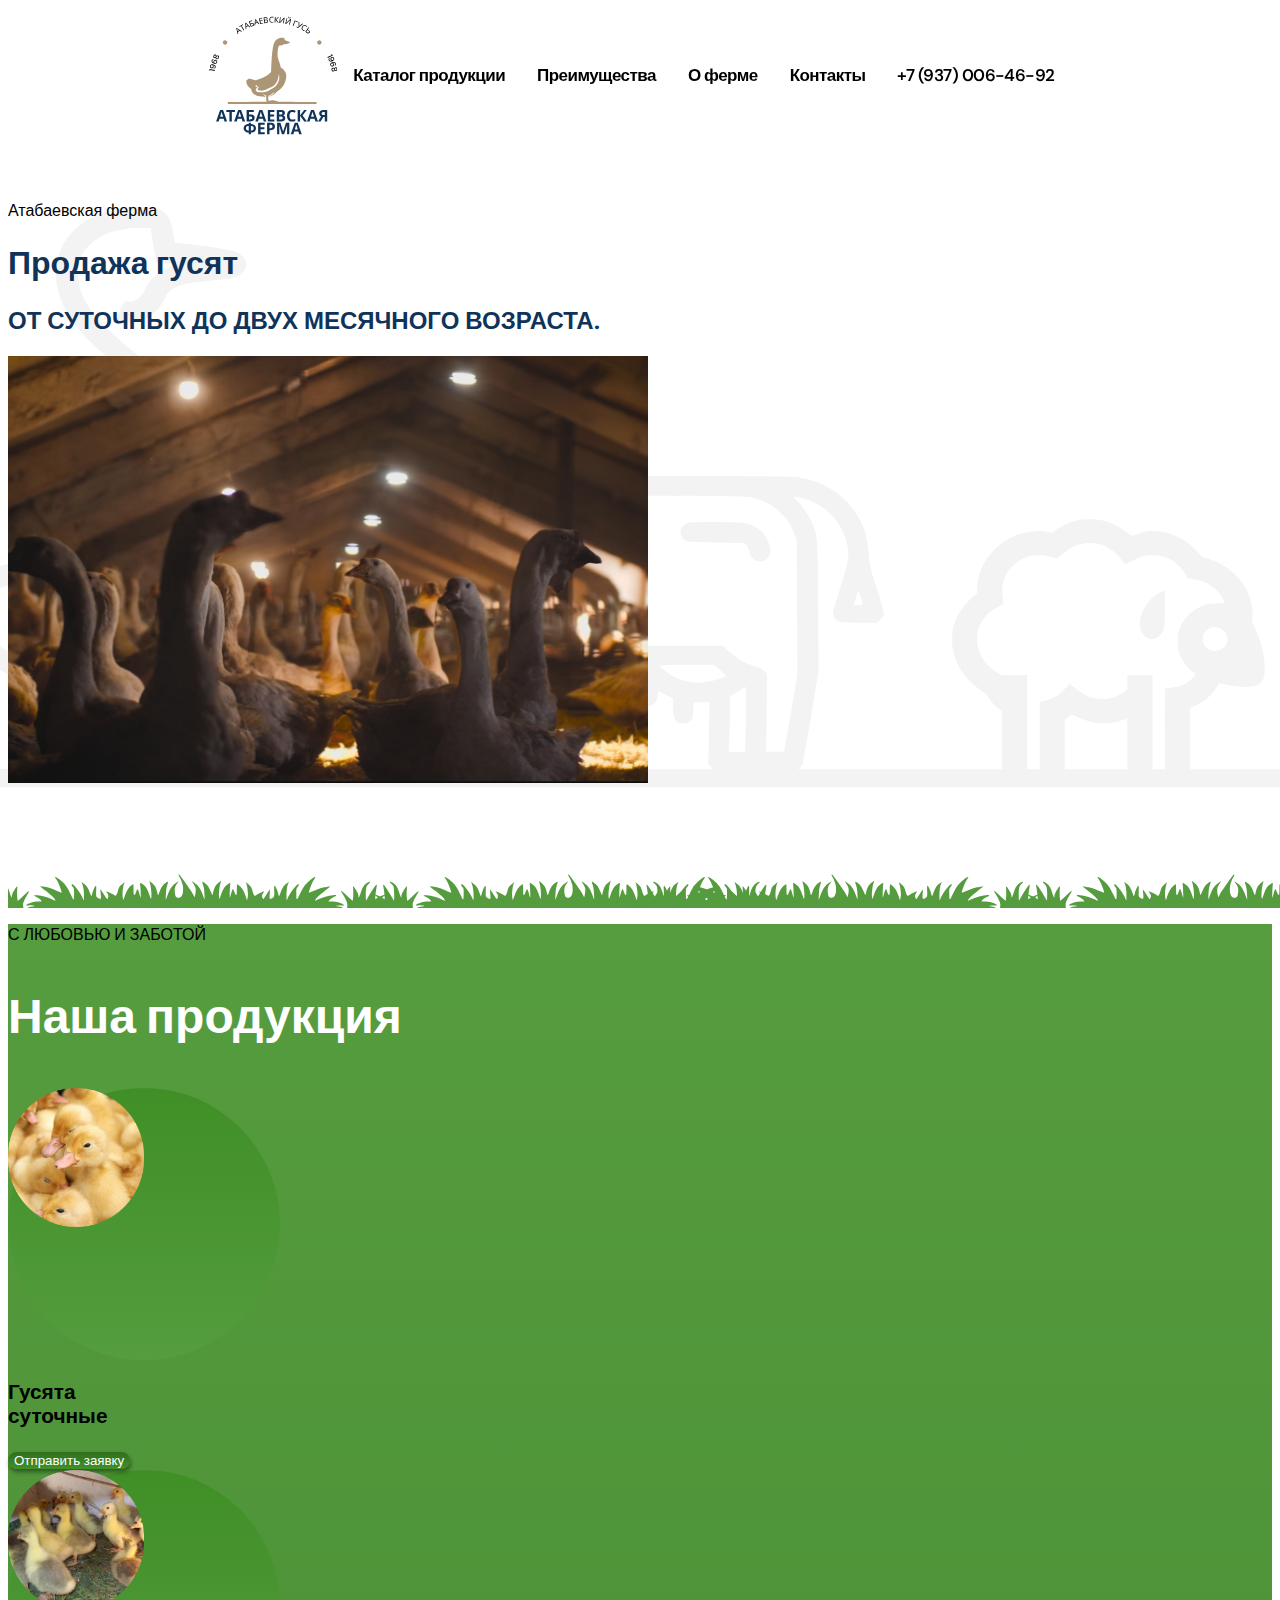
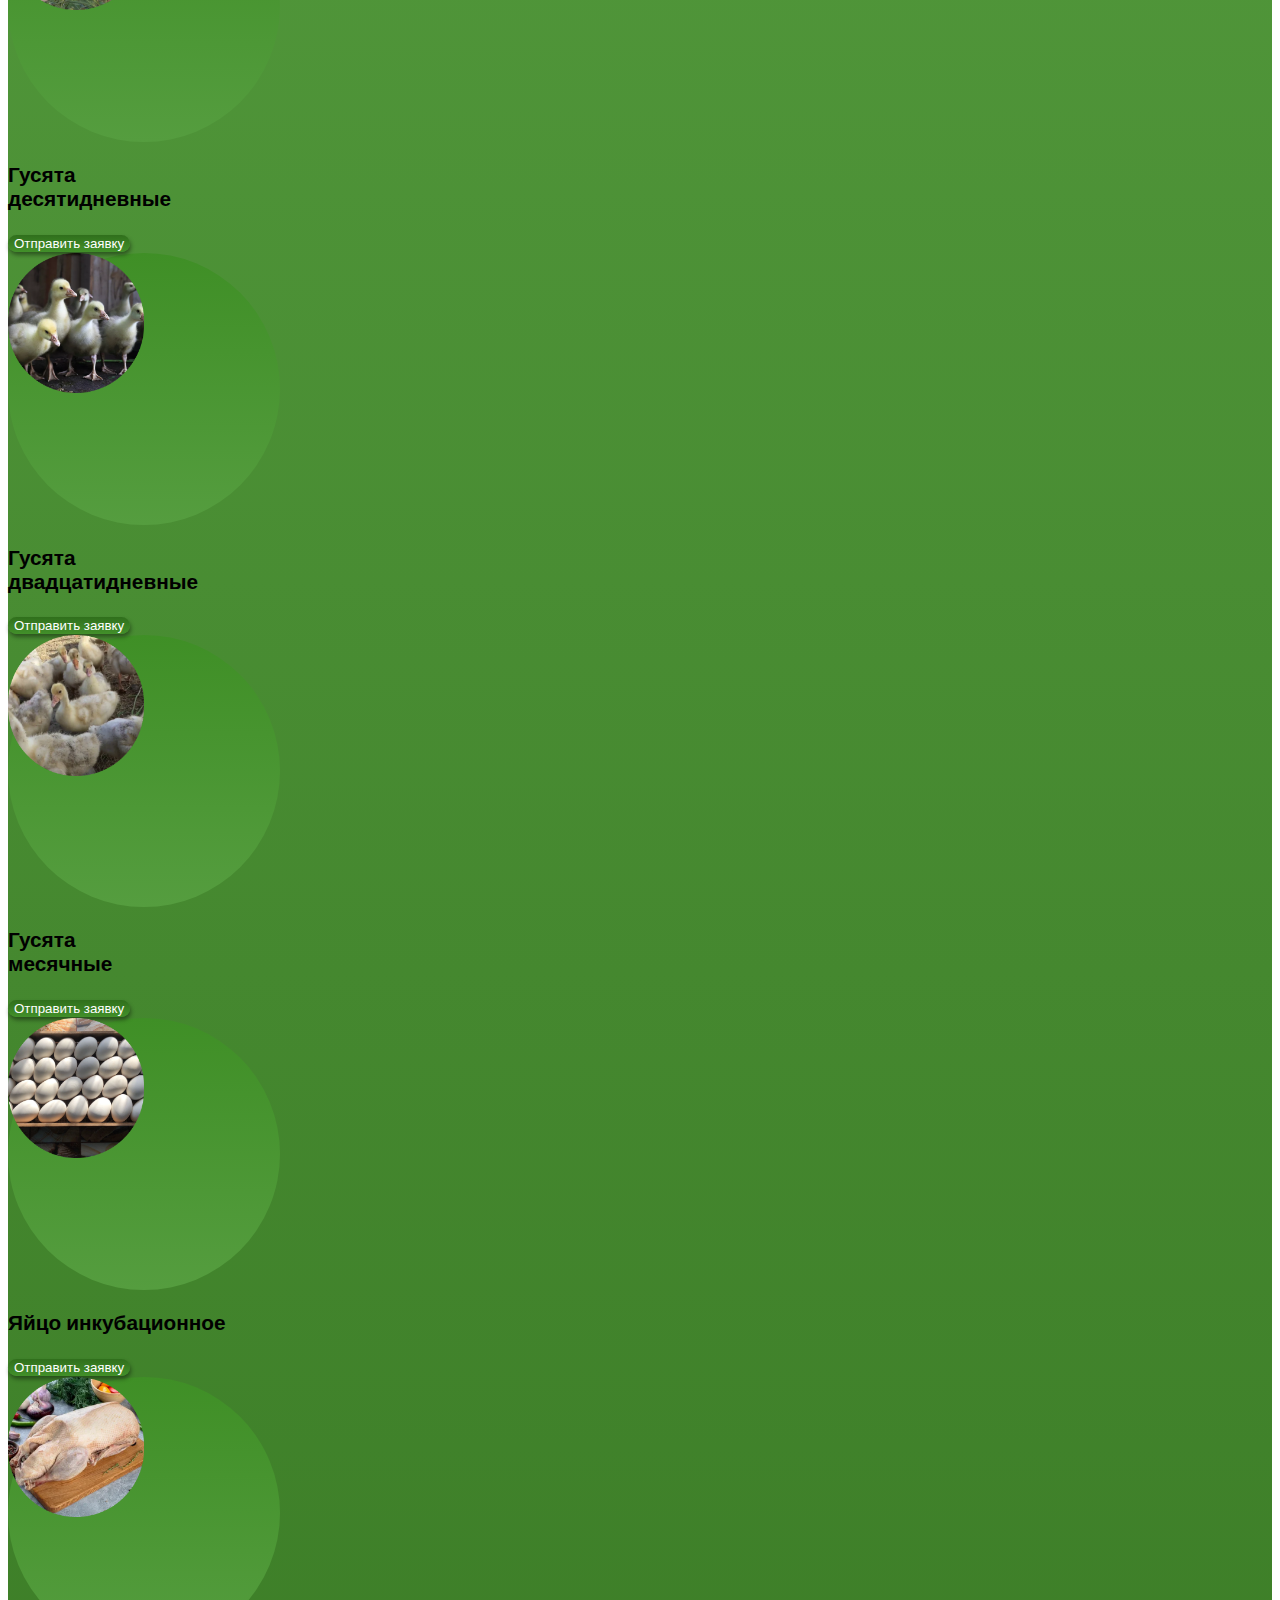
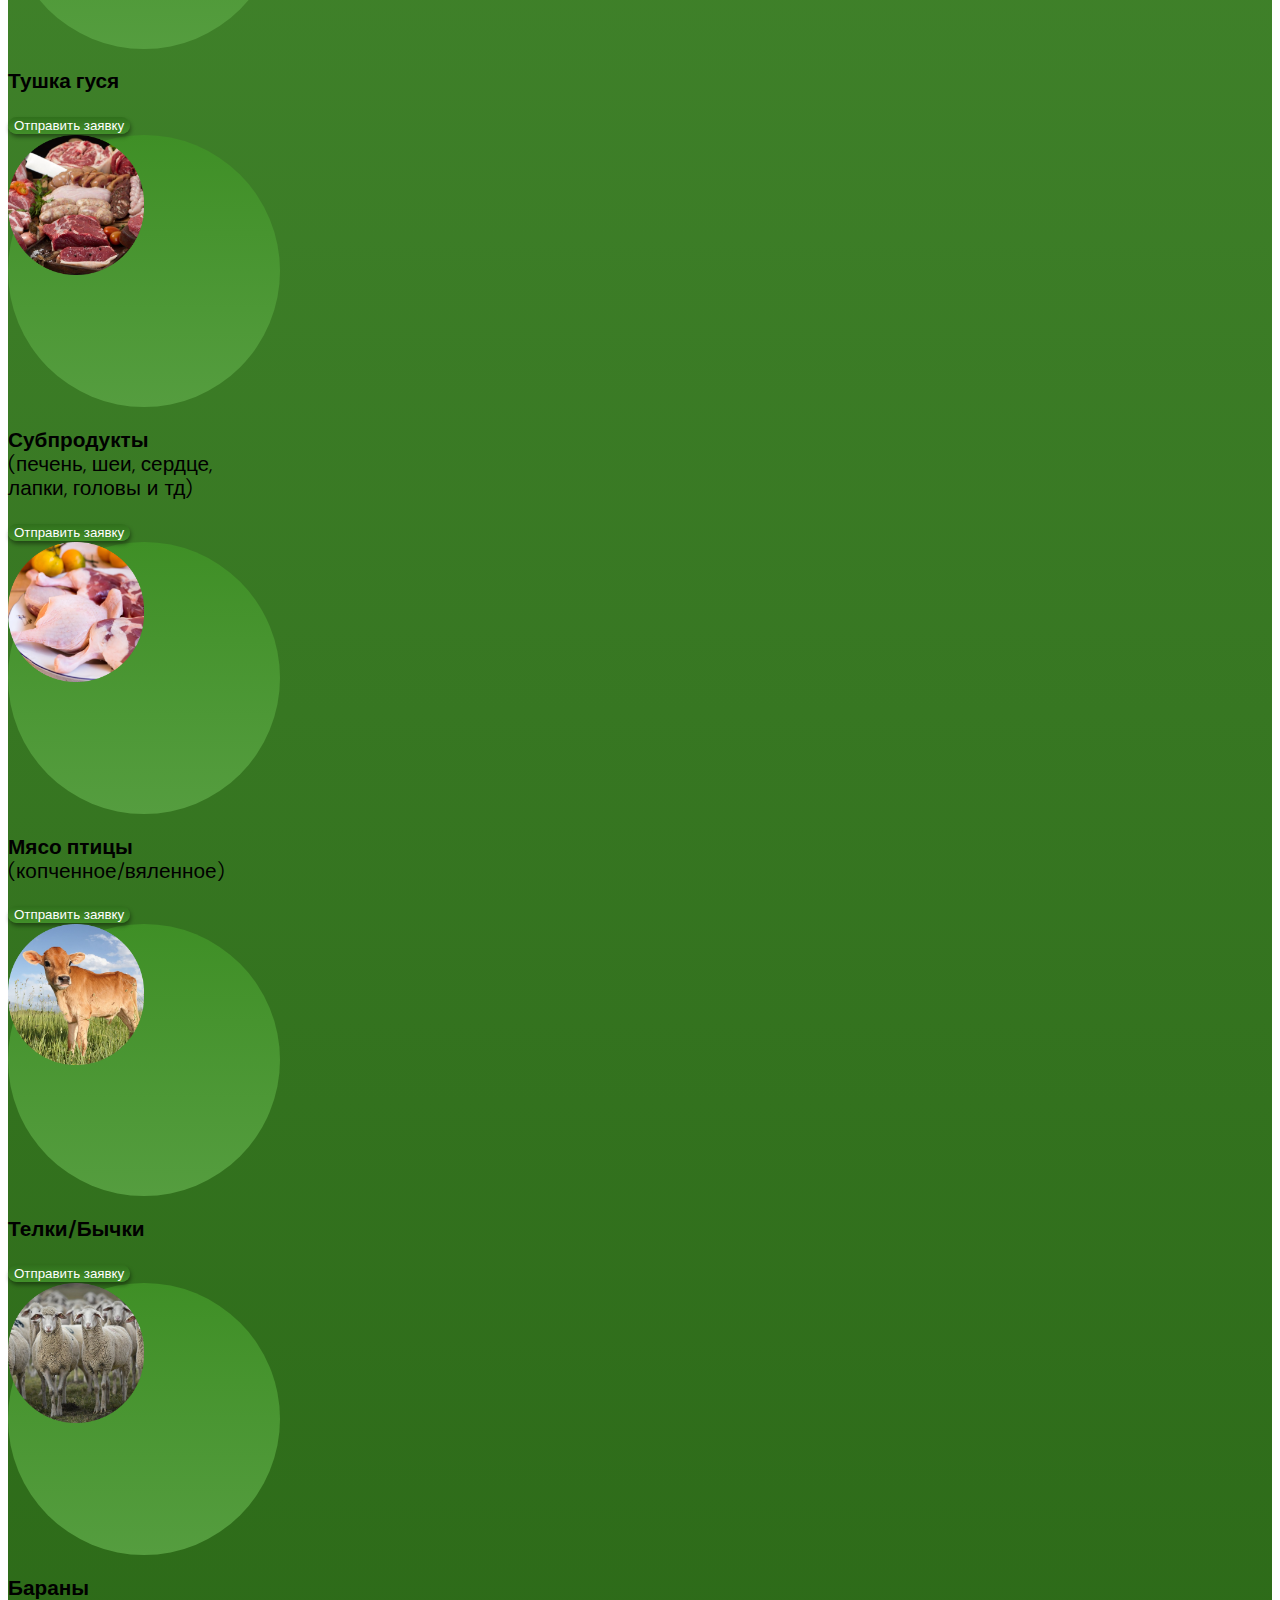
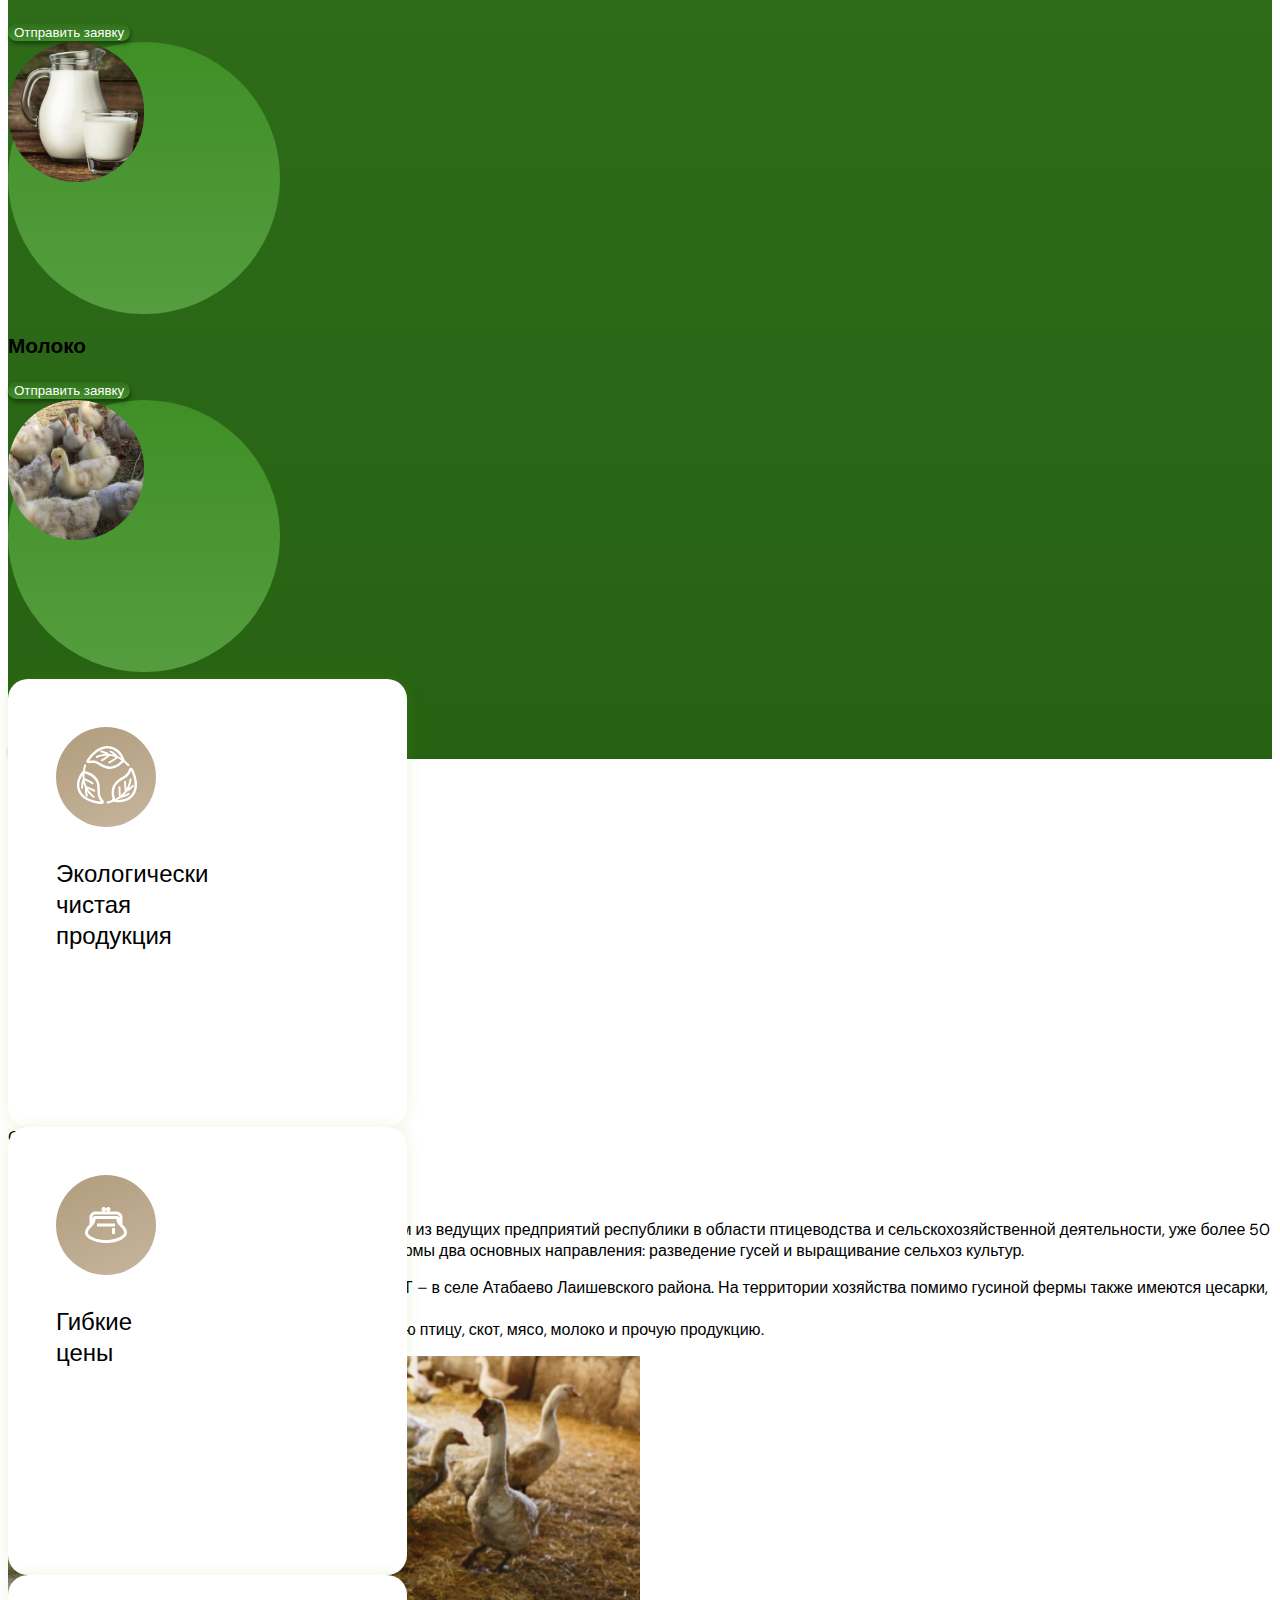
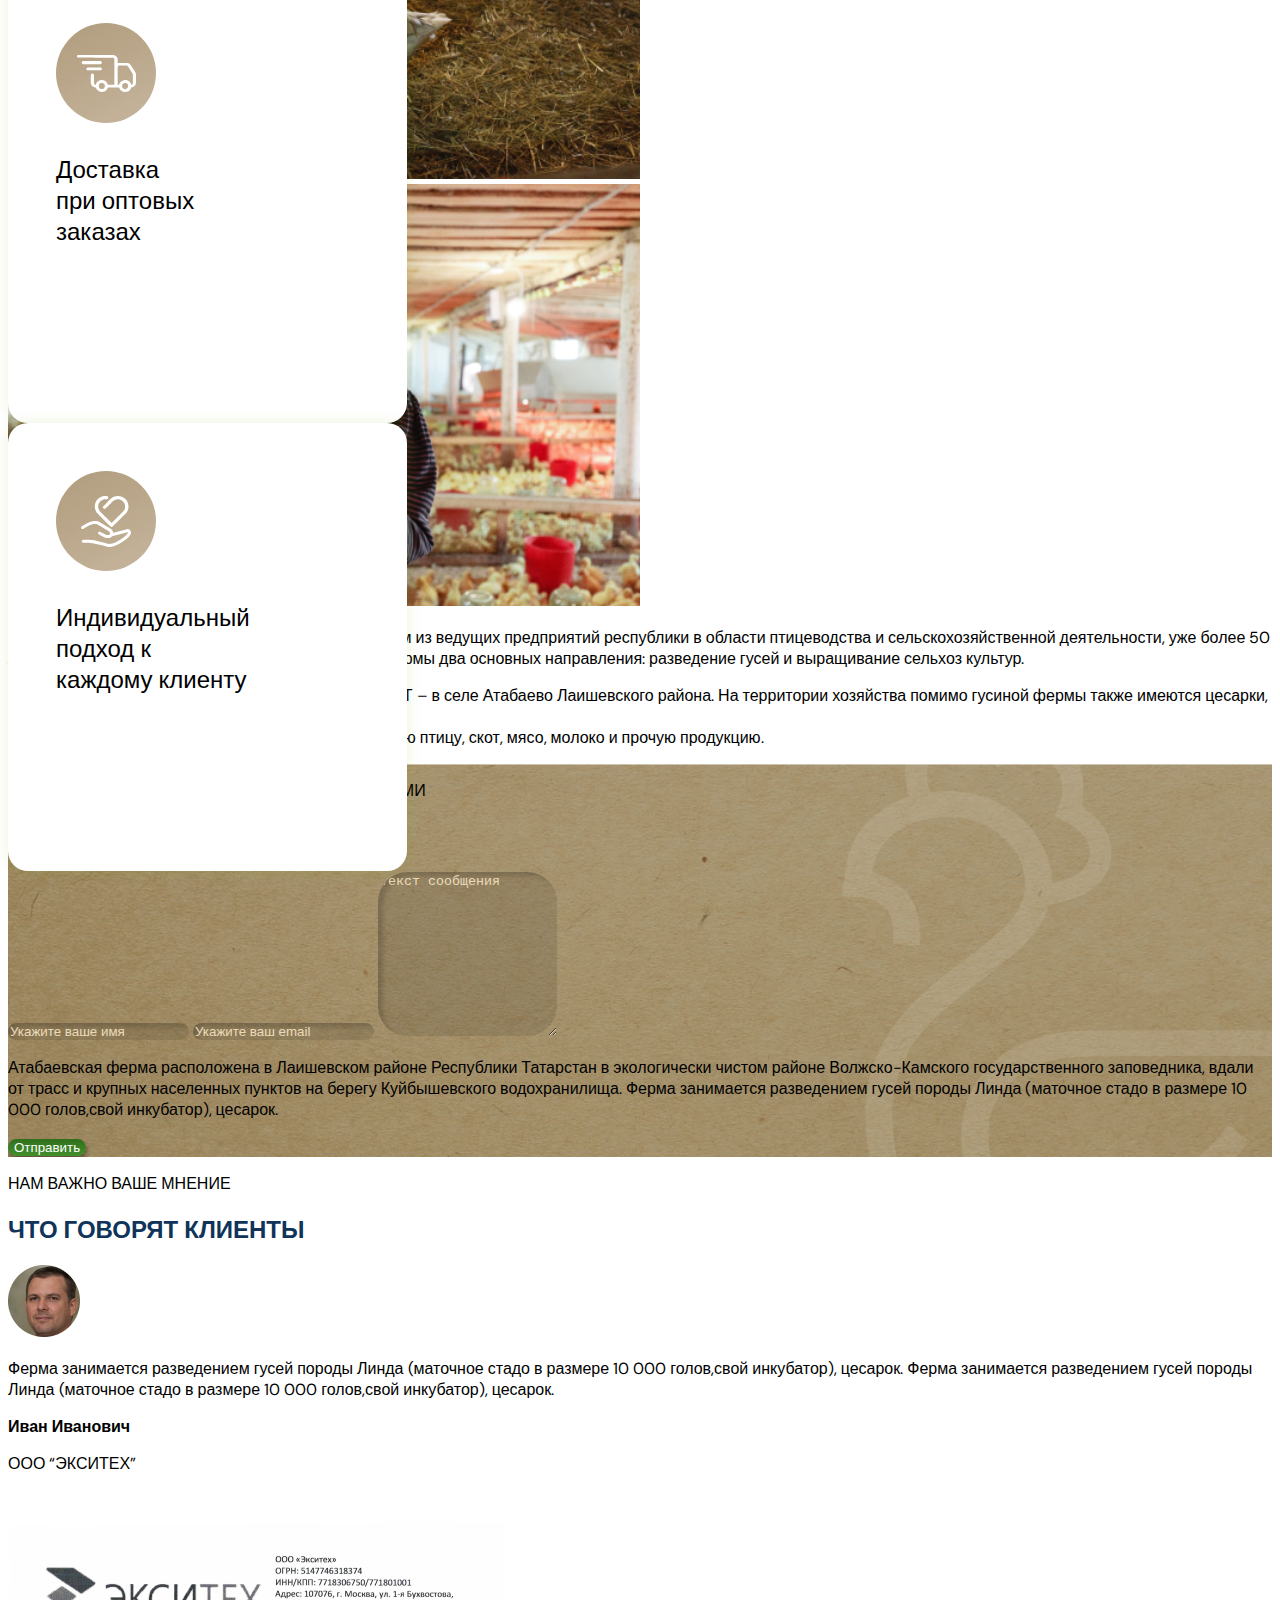
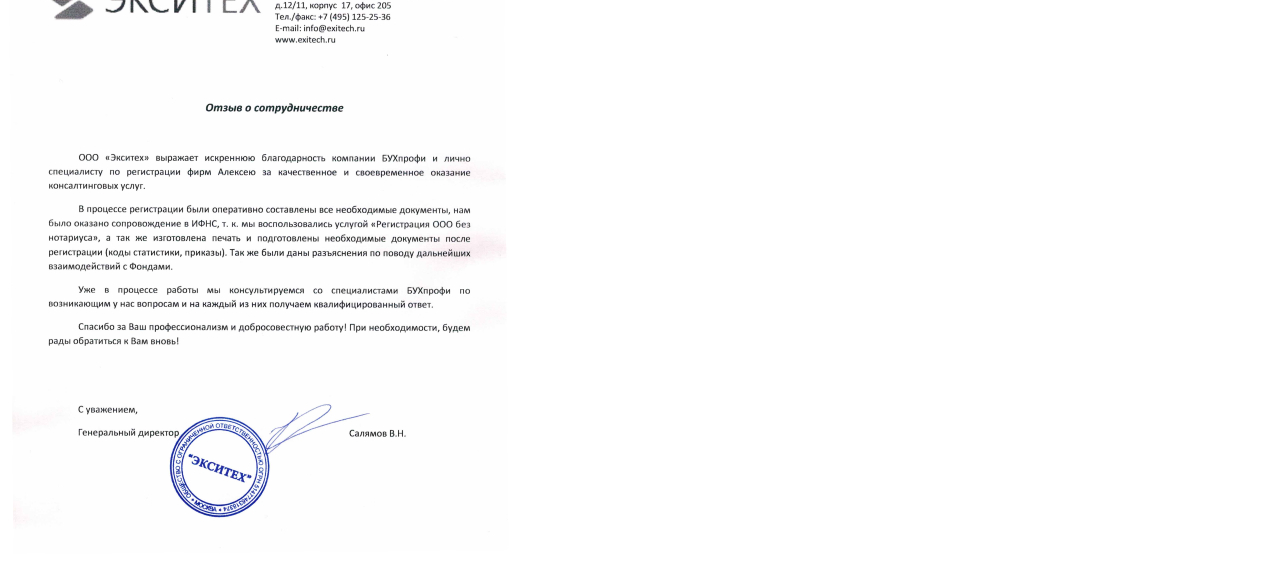
<file: gus/index.html>
<!doctype html>
<html lang="en">
  <head>
    <!-- Required meta tags -->
    <meta charset="utf-8">
    <meta name="viewport" content="width=device-width, initial-scale=1">

    <!-- Bootstrap CSS -->
    <link href="https://cdn.jsdelivr.net/npm/bootstrap@5.0.2/dist/css/bootstrap.min.css" rel="stylesheet" integrity="sha384-EVSTQN3/azprG1Anm3QDgpJLIm9Nao0Yz1ztcQTwFspd3yD65VohhpuuCOmLASjC" crossorigin="anonymous">

    <!--<link rel="stylesheet" href="assets/js/plugins/swiper/swiper-bundle.min.css"/>
    <link rel="stylesheet" href="assets/js/plugins/fancybox/fancybox.css"/>-->
    <link href="assets/styles.css" rel="stylesheet">

    <title>Hello, world!</title>
  </head>
<body>

    <header>
        <div class="main-menu container">
            <nav class="main-nav">
                <ul class="navbar-nav">
                    <a href="" class="logo">
                        <svg width="223" height="205" viewBox="0 0 223 205" fill="none" xmlns="http://www.w3.org/2000/svg">
                            <path d="M26.5561 182.525L25.1082 177.809H17.8689L16.421 182.525H11.8825L18.8991 162.631H24.0502L31.0946 182.525H26.5561ZM22.658 169.679C22.5652 169.364 22.4445 168.967 22.296 168.486C22.1475 168.005 21.999 167.515 21.8505 167.015C21.702 166.516 21.5814 166.081 21.4885 165.711C21.3957 166.081 21.2658 166.544 21.0987 167.099C20.9502 167.635 20.8017 168.153 20.6532 168.652C20.5233 169.133 20.4212 169.475 20.347 169.679L18.9269 174.285H24.1059L22.658 169.679Z" fill="#103359"/>
                            <path d="M39.3118 182.525H35.1074V166.211H29.7057V162.715H44.7135V166.211H39.3118V182.525Z" fill="#103359"/>
                            <path d="M57.9891 182.525L56.5412 177.809H49.3018L47.854 182.525H43.3154L50.3321 162.631H55.4831L62.5276 182.525H57.9891ZM54.091 169.679C53.9981 169.364 53.8775 168.967 53.729 168.486C53.5805 168.005 53.432 167.515 53.2835 167.015C53.135 166.516 53.0143 166.081 52.9215 165.711C52.8287 166.081 52.6988 166.544 52.5317 167.099C52.3832 167.635 52.2347 168.153 52.0862 168.652C51.9563 169.133 51.8542 169.475 51.7799 169.679L50.3599 174.285H55.5388L54.091 169.679Z" fill="#103359"/>
                            <path d="M65.0455 182.525V162.715H77.603V166.183H69.2499V170.317H70.9205C72.7954 170.317 74.3268 170.576 75.5148 171.094C76.7213 171.612 77.6123 172.324 78.1878 173.23C78.7632 174.137 79.0509 175.173 79.0509 176.338C79.0509 177.633 78.7632 178.743 78.1878 179.668C77.6123 180.592 76.7213 181.305 75.5148 181.804C74.3082 182.285 72.7489 182.525 70.837 182.525H65.0455ZM70.67 179.085C71.9508 179.085 72.9531 178.881 73.6771 178.475C74.4196 178.068 74.7908 177.355 74.7908 176.338C74.7908 175.635 74.6052 175.099 74.2339 174.729C73.8813 174.359 73.3708 174.109 72.7025 173.98C72.0529 173.832 71.264 173.758 70.3358 173.758H69.2499V179.085H70.67Z" fill="#103359"/>
                            <path d="M94.9691 182.525L93.5212 177.809H86.2818L84.8339 182.525H80.2954L87.312 162.631H92.4631L99.5076 182.525H94.9691ZM91.0709 169.679C90.9781 169.364 90.8575 168.967 90.709 168.486C90.5605 168.005 90.412 167.515 90.2635 167.015C90.115 166.516 89.9943 166.081 89.9015 165.711C89.8087 166.081 89.6787 166.544 89.5117 167.099C89.3632 167.635 89.2147 168.153 89.0662 168.652C88.9362 169.133 88.8342 169.475 88.7599 169.679L87.3399 174.285H92.5188L91.0709 169.679Z" fill="#103359"/>
                            <path d="M113.469 182.525H102.025V162.715H113.469V166.155H106.23V170.511H112.968V173.952H106.23V179.057H113.469V182.525Z" fill="#103359"/>
                            <path d="M123.787 162.715C125.551 162.715 127.026 162.881 128.214 163.214C129.421 163.529 130.321 164.056 130.915 164.796C131.528 165.517 131.834 166.497 131.834 167.737C131.834 168.477 131.714 169.152 131.472 169.762C131.231 170.373 130.878 170.872 130.414 171.26C129.969 171.649 129.421 171.899 128.771 172.01V172.148C129.44 172.278 130.043 172.509 130.581 172.842C131.12 173.175 131.546 173.656 131.862 174.285C132.178 174.914 132.335 175.746 132.335 176.782C132.335 177.984 132.038 179.02 131.444 179.89C130.869 180.74 130.034 181.397 128.938 181.86C127.843 182.304 126.544 182.525 125.04 182.525H117.606V162.715H123.787ZM124.261 170.567C125.486 170.567 126.33 170.373 126.794 169.984C127.277 169.596 127.518 169.032 127.518 168.292C127.518 167.533 127.24 166.988 126.683 166.655C126.126 166.322 125.244 166.155 124.038 166.155H121.81V170.567H124.261ZM121.81 173.896V179.057H124.567C125.829 179.057 126.711 178.817 127.212 178.336C127.713 177.836 127.964 177.18 127.964 176.366C127.964 175.866 127.853 175.432 127.63 175.062C127.426 174.692 127.064 174.405 126.544 174.202C126.024 173.998 125.319 173.896 124.428 173.896H121.81Z" fill="#103359"/>
                            <path d="M144.75 165.933C143.952 165.933 143.237 166.09 142.606 166.405C141.994 166.719 141.474 167.173 141.047 167.764C140.62 168.338 140.295 169.041 140.072 169.873C139.868 170.706 139.766 171.64 139.766 172.676C139.766 174.081 139.933 175.284 140.267 176.283C140.62 177.263 141.168 178.012 141.91 178.53C142.653 179.048 143.599 179.307 144.75 179.307C145.567 179.307 146.374 179.214 147.173 179.029C147.989 178.844 148.871 178.586 149.818 178.253V181.776C148.945 182.128 148.082 182.387 147.228 182.553C146.374 182.72 145.418 182.803 144.36 182.803C142.318 182.803 140.629 182.387 139.293 181.554C137.975 180.703 137 179.52 136.369 178.003C135.738 176.468 135.423 174.683 135.423 172.648C135.423 171.15 135.627 169.781 136.035 168.541C136.443 167.284 137.037 166.201 137.817 165.295C138.615 164.389 139.59 163.686 140.741 163.186C141.91 162.687 143.247 162.437 144.75 162.437C145.734 162.437 146.718 162.567 147.702 162.826C148.704 163.066 149.66 163.399 150.57 163.824L149.205 167.237C148.463 166.886 147.711 166.581 146.95 166.322C146.207 166.063 145.474 165.933 144.75 165.933Z" fill="#103359"/>
                            <path d="M170.247 182.525H165.458L158.247 172.481V182.525H154.042V162.715H158.247V172.315L165.375 162.715H169.857L162.618 172.232L170.247 182.525Z" fill="#103359"/>
                            <path d="M184.917 182.525L183.47 177.809H176.23L174.782 182.525H170.244L177.26 162.631H182.411L189.456 182.525H184.917ZM181.019 169.679C180.926 169.364 180.806 168.967 180.657 168.486C180.509 168.005 180.36 167.515 180.212 167.015C180.063 166.516 179.943 166.081 179.85 165.711C179.757 166.081 179.627 166.544 179.46 167.099C179.312 167.635 179.163 168.153 179.015 168.652C178.885 169.133 178.783 169.475 178.708 169.679L177.288 174.285H182.467L181.019 169.679Z" fill="#103359"/>
                            <path d="M198.656 174.923L194.006 182.525H189.329L194.981 173.813C194.443 173.591 193.904 173.267 193.366 172.842C192.828 172.398 192.382 171.815 192.03 171.094C191.677 170.354 191.5 169.448 191.5 168.375C191.5 166.544 192.159 165.147 193.477 164.185C194.795 163.205 196.642 162.715 199.018 162.715H205.478V182.525H201.274V174.923H198.656ZM199.185 166.155C198.461 166.155 197.84 166.238 197.32 166.405C196.819 166.571 196.429 166.84 196.15 167.21C195.891 167.579 195.761 168.07 195.761 168.68C195.761 169.549 196.048 170.243 196.624 170.761C197.218 171.26 198.109 171.51 199.297 171.51H201.274V166.155H199.185Z" fill="#103359"/>
                            <path d="M72.5446 184.634V187.076C74.7164 187.131 76.4427 187.511 77.7236 188.213C79.0229 188.898 79.951 189.786 80.5079 190.877C81.0834 191.968 81.3711 193.162 81.3711 194.456C81.3711 195.289 81.2226 196.14 80.9256 197.009C80.6471 197.878 80.1645 198.683 79.4777 199.423C78.8095 200.144 77.9092 200.736 76.7769 201.199C75.6446 201.661 74.2338 201.911 72.5446 201.948V205H68.7579V201.948C67.0501 201.911 65.6208 201.661 64.4699 201.199C63.3376 200.736 62.4373 200.135 61.7691 199.395C61.1008 198.655 60.6275 197.86 60.3491 197.009C60.0706 196.14 59.9314 195.289 59.9314 194.456C59.9314 193.495 60.0892 192.579 60.4047 191.71C60.7203 190.84 61.2215 190.063 61.9083 189.379C62.5951 188.694 63.5047 188.149 64.637 187.742C65.7693 187.335 67.1429 187.113 68.7579 187.076V184.634H72.5446ZM68.7579 190.35C67.5513 190.405 66.5861 190.618 65.8621 190.988C65.1567 191.34 64.6463 191.811 64.3307 192.403C64.0337 192.995 63.8852 193.67 63.8852 194.429C63.8852 195.261 64.0523 195.992 64.3864 196.621C64.7391 197.231 65.2681 197.721 65.9735 198.091C66.6974 198.443 67.6255 198.646 68.7579 198.702V190.35ZM72.5446 198.702C73.6769 198.646 74.5958 198.443 75.3011 198.091C76.0251 197.721 76.5541 197.231 76.8882 196.621C77.2409 195.992 77.4173 195.261 77.4173 194.429C77.4173 193.67 77.2595 192.995 76.9439 192.403C76.6469 191.811 76.1365 191.34 75.4125 190.988C74.7071 190.618 73.7512 190.405 72.5446 190.35V198.702Z" fill="#103359"/>
                            <path d="M96.5835 204.723H85.1398V184.912H96.5835V188.352H89.3442V192.708H96.0824V196.149H89.3442V201.254H96.5835V204.723Z" fill="#103359"/>
                            <path d="M107.069 184.912C109.63 184.912 111.496 185.467 112.665 186.576C113.853 187.668 114.447 189.175 114.447 191.099C114.447 191.968 114.317 192.801 114.057 193.596C113.798 194.373 113.361 195.076 112.749 195.705C112.155 196.315 111.366 196.796 110.382 197.148C109.398 197.499 108.182 197.675 106.735 197.675H104.925V204.723H100.72V184.912H107.069ZM106.846 188.352H104.925V194.234H106.317C107.115 194.234 107.802 194.133 108.377 193.929C108.953 193.726 109.398 193.402 109.714 192.958C110.029 192.514 110.187 191.941 110.187 191.238C110.187 190.257 109.918 189.536 109.38 189.074C108.841 188.593 107.997 188.352 106.846 188.352Z" fill="#103359"/>
                            <path d="M126.613 204.723L121.824 189.185H121.713C121.731 189.555 121.759 190.109 121.796 190.849C121.833 191.589 121.87 192.385 121.907 193.236C121.945 194.068 121.963 194.826 121.963 195.511V204.723H118.204V184.912H123.94L128.646 200.061H128.729L133.713 184.912H139.449V204.723H135.523V195.344C135.523 194.715 135.532 193.994 135.551 193.18C135.588 192.366 135.616 191.599 135.634 190.877C135.672 190.137 135.699 189.582 135.718 189.212H135.607L130.483 204.723H126.613Z" fill="#103359"/>
                            <path d="M156.639 204.723L155.191 200.006H147.951L146.503 204.723H141.965L148.982 184.828H154.133L161.177 204.723H156.639ZM152.74 191.876C152.648 191.562 152.527 191.164 152.378 190.683C152.23 190.202 152.081 189.712 151.933 189.212C151.785 188.713 151.664 188.278 151.571 187.908C151.478 188.278 151.348 188.741 151.181 189.296C151.033 189.832 150.884 190.35 150.736 190.849C150.606 191.33 150.504 191.673 150.429 191.876L149.009 196.482H154.188L152.74 191.876Z" fill="#103359"/>
                            <path fill-rule="evenodd" clip-rule="evenodd" d="M122.562 37.0286C118.384 38.0379 114.827 41.342 112.994 45.9173C110.986 50.93 109.481 61.4061 108.542 76.8984C108.261 81.5413 107.77 93.3108 107.77 95.4124C107.77 96.5397 102.882 101.08 99.0526 103.51C94.2215 106.575 87.8929 109.121 82.3014 110.25C79.812 110.752 79.1457 110.714 76.8978 109.938C70.3763 107.69 66.7526 107.614 66.7526 109.726C66.7526 110.306 66.709 110.34 66.2192 110.155C64.9359 109.669 64.2325 111.418 64.6123 114.152C65.2036 118.408 67.96 122.597 71.7966 125.069C73.2669 126.017 73.2979 126.056 73.2979 126.965C73.2979 128.066 73.8065 129.871 74.5033 131.241C75.7232 133.641 78.8021 136.091 82.0846 137.274C84.9322 138.301 90.3417 139.234 95.6065 139.608L97.7337 139.759V138.993C97.7337 138.316 97.6207 138.162 96.7587 137.658C95.7774 137.085 93.152 134.793 93.152 134.51C93.152 134.426 94.5021 135.037 96.152 135.868L99.1519 137.378L99.1875 140.445C99.2071 142.131 99.3603 144.569 99.5283 145.861C99.8134 148.057 99.8084 148.225 99.4525 148.415C99.2211 148.538 85.9653 148.618 65.6761 148.618H32.2807V152.313H186.968V148.618L152.551 148.599C131.057 148.586 118.396 148.503 118.832 148.378C119.703 148.127 119.946 147.763 119.472 147.418C119.07 147.124 115.856 146.662 114.219 146.662C113.305 146.662 113.206 146.62 113.447 146.331C113.599 146.149 113.655 145.932 113.571 145.848C113.168 145.447 110.297 145.564 107.06 146.113C105.176 146.433 103.544 146.638 103.431 146.569C102.752 146.15 102.541 139.45 103.168 138.169C103.362 137.773 103.997 137.359 105.33 136.761C107.73 135.685 110.515 133.853 112.43 132.091L113.927 130.715L113.218 132.114C112.085 134.352 110.25 135.974 107.173 137.461C104.293 138.851 104.386 138.799 104.532 138.945C104.754 139.166 108.654 137.783 110.306 136.898C112.597 135.67 114.007 134.56 116.071 132.363C117.271 131.086 118.283 130.253 119.424 129.606C123.896 127.067 128.034 122.565 130.634 117.413C133.606 111.519 134.977 103.62 133.723 99.6097C132.524 95.7751 129.878 92.391 125.919 89.6274C124.935 88.9408 124.187 88.2888 124.256 88.1782C124.589 87.6414 123.712 84.1156 121.934 78.8434C119.499 71.6227 119.123 70.0151 118.968 66.1405C118.786 61.5867 119.606 55.1161 120.715 52.3596C121.38 50.707 121.995 50.31 123.817 50.36C125.916 50.4176 127.884 49.7925 129.26 48.6315C129.536 48.3985 130.298 48.2075 131.333 48.1114C133.462 47.9141 136.021 47.4286 137.77 46.8905C141.265 45.8153 141.431 43.9132 138.085 43.296C136.384 42.9824 133.635 41.7684 132.076 40.6435C131.31 40.0899 131.197 39.9071 131.279 39.3521C131.404 38.5034 130.831 37.4337 130.031 37.0216C129.201 36.5937 124.343 36.5983 122.562 37.0286ZM121.643 101.892C122.215 103.986 122.175 108.187 121.561 110.476C119.549 117.978 114.346 124 107.581 126.656C106.998 126.885 105.817 127.526 104.956 128.081C100.897 130.697 95.1765 132.058 89.2248 131.824C84.8626 131.653 82.4576 130.784 81.3528 128.979C80.4454 127.497 81.2071 125.48 83.2173 124.042C84.2059 123.335 84.2234 123.303 83.7329 123.117C82.0416 122.475 81.5053 122.176 81.0295 121.613C80.7371 121.267 80.4978 120.748 80.4978 120.46C80.4978 119.856 81.4778 118.723 82.171 118.525C82.6195 118.398 82.6324 118.43 82.4142 119.137C81.9332 120.699 82.8148 121.664 85.1733 122.157C85.8416 122.296 86.3885 122.466 86.3885 122.534C86.3885 122.602 85.9347 123.385 85.3801 124.273C84.8253 125.16 84.3224 126.252 84.2622 126.699C84.1633 127.432 84.2212 127.552 84.8591 127.939C86.3901 128.866 90.9532 129.214 94.0151 128.636C97.3465 128.008 101.633 126.276 103.297 124.885C103.826 124.443 104.814 123.955 105.806 123.646C113.74 121.171 119.088 114.267 120.522 104.648C120.708 103.4 120.864 101.805 120.867 101.103C120.875 99.6099 121.075 99.8133 121.643 101.892Z" fill="#AC9675"/>
                            <path d="M9.47425 94.5389L1.5356 93.0681L1.60392 94.6753L0.536309 94.4775L0 92.191L0.17304 91.2635L9.75417 93.0386L9.47425 94.5389Z" fill="black"/>
                            <path d="M11.0655 88.1253C10.9082 88.7439 10.6521 89.2422 10.2975 89.6201C9.94283 89.9981 9.53114 90.2614 9.06244 90.4102C8.59601 90.55 8.11754 90.5865 7.62703 90.5199L7.9657 89.1885C8.45405 89.226 8.86296 89.1242 9.1924 88.883C9.52185 88.6418 9.74701 88.2836 9.86788 87.8085C10.0344 87.154 9.86531 86.5389 9.36072 85.963C8.84942 85.3758 7.95843 84.9074 6.68774 84.5578C7.02886 84.873 7.28071 85.2944 7.4433 85.8221C7.60817 86.3408 7.61534 86.896 7.46482 87.4877C7.33027 88.0167 7.07774 88.4824 6.70724 88.885C6.33674 89.2875 5.89009 89.5754 5.36727 89.7487C4.83546 89.9197 4.25917 89.9268 3.6384 89.77C3.0896 89.6313 2.6065 89.3662 2.1891 88.9745C1.77169 88.5828 1.47612 88.1074 1.30238 87.5483C1.12193 86.9779 1.11722 86.3566 1.28827 85.6842C1.46387 84.9939 1.74257 84.4441 2.12434 84.0348C2.50612 83.6256 2.94941 83.332 3.45423 83.1542C3.95905 82.9764 4.49733 82.893 5.06906 82.9038C5.64307 82.9057 6.21347 82.9782 6.78026 83.1214C7.82388 83.385 8.69941 83.7636 9.40687 84.2572C10.1166 84.7418 10.6223 85.3132 10.924 85.9714C11.2168 86.6274 11.2639 87.3454 11.0655 88.1253ZM6.31887 86.8548C6.41466 86.4782 6.41471 86.1204 6.31904 85.7814C6.22336 85.4424 6.05774 85.1525 5.82217 84.9117C5.57989 84.6596 5.28781 84.4904 4.94593 84.4041C4.57707 84.3109 4.23038 84.3187 3.90587 84.4276C3.57465 84.5252 3.2893 84.706 3.04981 84.9699C2.81262 85.2248 2.64612 85.5406 2.55034 85.9171C2.45455 86.2936 2.45 86.6503 2.53668 86.9871C2.62336 87.3238 2.78784 87.6182 3.03013 87.8702C3.26569 88.111 3.56341 88.2769 3.92328 88.3678C4.49907 88.5132 5.00579 88.4409 5.44345 88.1507C5.88111 87.8605 6.17292 87.4285 6.31887 86.8548Z" fill="black"/>
                            <path d="M13.6215 79.6665C13.3893 80.34 13.066 80.865 12.6516 81.2414C12.2372 81.6179 11.7696 81.8783 11.2487 82.0227C10.7309 82.1583 10.1875 82.1972 9.61864 82.1393C9.04977 82.0814 8.48884 81.9578 7.93585 81.7685C6.91765 81.4198 6.07499 80.9748 5.40786 80.4335C4.74374 79.8833 4.293 79.2694 4.05566 78.5916C3.80954 77.9107 3.81767 77.1898 4.08006 76.4289C4.28817 75.8253 4.58461 75.3498 4.96938 75.0024C5.35416 74.655 5.78476 74.4308 6.26118 74.3298C6.74062 74.2202 7.22199 74.2188 7.7053 74.3256L7.25742 75.6245C6.77385 75.5469 6.3579 75.6147 6.00958 75.828C5.66127 76.0412 5.40719 76.3796 5.24734 76.8432C5.02717 77.4817 5.14753 78.1146 5.60841 78.7418C6.06353 79.3573 6.90977 79.8915 8.14714 80.3446C7.83331 80.0024 7.61574 79.5661 7.49444 79.0356C7.37615 78.4963 7.41654 77.938 7.61559 77.3607C7.79354 76.8447 8.0823 76.4057 8.48189 76.0437C8.88449 75.673 9.35788 75.4244 9.90205 75.2978C10.4405 75.1594 11.0125 75.1939 11.6181 75.4013C12.1536 75.5846 12.613 75.8886 12.9965 76.3133C13.38 76.738 13.6381 77.242 13.7706 77.8253C13.8974 78.3968 13.8477 79.0105 13.6215 79.6665ZM12.3831 79.3305C12.5098 78.9631 12.5439 78.6081 12.4854 78.2653C12.4269 77.9226 12.2903 77.6216 12.0755 77.3622C11.8519 77.0998 11.5646 76.9085 11.2135 76.7883C10.6517 76.596 10.1407 76.6264 9.68049 76.8795C9.22329 77.1239 8.89818 77.5261 8.70515 78.0859C8.57848 78.4532 8.54726 78.8142 8.61149 79.1686C8.67873 79.5144 8.82414 79.8185 9.04772 80.0808C9.26252 80.3402 9.5367 80.527 9.87024 80.6412C10.2301 80.7644 10.5792 80.791 10.9173 80.721C11.2498 80.6392 11.5447 80.4811 11.8023 80.2465C12.0628 80.0032 12.2564 79.6979 12.3831 79.3305Z" fill="black"/>
                            <path d="M16.6466 72.026C16.3859 72.619 16.0432 73.1106 15.6184 73.5007C15.1888 73.8786 14.7152 74.1262 14.1975 74.2435C13.6835 74.3524 13.163 74.2918 12.6359 74.0617C12.1004 73.8279 11.6852 73.47 11.3905 72.9879C11.0995 72.4974 10.9873 71.9688 11.054 71.4022C10.6781 71.7732 10.2661 72.0074 9.81809 72.1046C9.36154 72.1981 8.92498 72.154 8.50841 71.9721C8.07484 71.7829 7.72981 71.496 7.4733 71.1114C7.20829 70.723 7.06449 70.2665 7.04188 69.7417C7.0145 69.2046 7.1386 68.6227 7.41418 67.9958C7.68976 67.3689 8.03303 66.8877 8.444 66.5521C8.85018 66.2044 9.28633 65.9959 9.75244 65.9267C10.21 65.8539 10.6556 65.9121 11.0892 66.1013C11.4973 66.2795 11.824 66.5735 12.0693 66.9835C12.3099 67.3814 12.4165 67.8419 12.3891 68.3651C12.7704 67.9358 13.2387 67.6657 13.7941 67.5547C14.3447 67.4316 14.8878 67.4869 15.4234 67.7207C15.9505 67.9508 16.3481 68.291 16.6163 68.7412C16.8845 69.1915 17.0229 69.7063 17.0317 70.2857C17.0357 70.8529 16.9073 71.433 16.6466 72.026ZM11.2908 69.688C11.5068 69.1967 11.5487 68.7556 11.4166 68.3647C11.2881 67.9653 11.0242 67.6784 10.6246 67.504C10.174 67.3073 9.76827 67.2968 9.40734 67.4724C9.0464 67.6481 8.75608 67.9858 8.53636 68.4856C8.31664 68.9855 8.26435 69.4271 8.37949 69.8106C8.49463 70.1941 8.77749 70.4841 9.22806 70.6808C9.62762 70.8552 10.0164 70.8583 10.3943 70.6901C10.7722 70.5219 11.0711 70.1879 11.2908 69.688ZM15.499 71.525C15.7671 70.915 15.8237 70.3945 15.6687 69.9633C15.5052 69.5285 15.1939 69.2108 14.7349 69.0104C14.2248 68.7878 13.7611 68.7823 13.3438 68.9939C12.9218 69.1934 12.586 69.5769 12.3365 70.1445C12.0869 70.7121 12.0298 71.2223 12.1651 71.6752C12.2919 72.1243 12.6104 72.4602 13.1205 72.6829C13.5795 72.8833 14.0249 72.8959 14.4565 72.7208C14.8833 72.5336 15.2308 72.135 15.499 71.525Z" fill="black"/>
                            <path d="M55.7977 26.2999L53.0744 24.4399L49.8201 26.6531L50.577 29.8502L49.5306 30.5619L47.1121 20.1639L48.0435 19.5305L56.8671 25.5726L55.7977 26.2999ZM49.5211 21.8848C49.4562 21.8394 49.342 21.7547 49.1785 21.6307C49.015 21.5068 48.8488 21.379 48.6801 21.2475C48.5137 21.1031 48.3838 20.9954 48.2904 20.9246C48.3567 21.1035 48.4218 21.2887 48.4857 21.4805C48.552 21.6593 48.6066 21.8293 48.6495 21.9905C48.7001 22.1464 48.7415 22.2806 48.7736 22.3932L49.5373 25.5017L52.1361 23.7344L49.5211 21.8848Z" fill="black"/>
                            <path d="M60.7612 23.3981L59.6724 24.0159L55.298 16.3605L52.6001 17.8914L52.0559 16.939L58.5284 13.2663L59.0726 14.2187L56.3868 15.7427L60.7612 23.3981Z" fill="black"/>
                            <path d="M70.2456 18.6626L67.8532 16.3955L64.2876 18.0657L64.5256 21.3421L63.379 21.8792L62.6477 11.2305L63.6683 10.7524L71.4174 18.1138L70.2456 18.6626ZM64.752 13.3107C64.6952 13.2555 64.5959 13.1538 64.4542 13.0056C64.3125 12.8574 64.1688 12.705 64.0232 12.5484C63.882 12.3794 63.7709 12.2526 63.6899 12.1679C63.7269 12.355 63.7616 12.5482 63.7941 12.7476C63.8311 12.9347 63.8579 13.1112 63.8747 13.2771C63.8998 13.4391 63.9193 13.5781 63.933 13.6943L64.1918 16.8843L67.0392 15.5504L64.752 13.3107Z" fill="black"/>
                            <path d="M72.4747 17.7394L69.0036 8.4575L74.5348 6.40342L74.9189 7.4304L70.5617 9.04848L71.6458 11.9474L73.0287 11.4339C73.9592 11.0883 74.7248 10.9373 75.3255 10.9807C75.9229 11.0155 76.3961 11.1951 76.7452 11.5194C77.0911 11.8352 77.3597 12.2487 77.5509 12.76C77.7615 13.3233 77.83 13.8506 77.7562 14.3419C77.6911 14.83 77.4512 15.2744 77.0365 15.6752C76.6218 16.0759 76.01 16.4265 75.2012 16.7269L72.4747 17.7394ZM74.7095 15.7695C75.5444 15.4594 76.0796 15.1027 76.315 14.6995C76.5473 14.2875 76.5548 13.7912 76.3376 13.2105C76.1886 12.8119 75.9876 12.5262 75.7349 12.3536C75.4876 12.1691 75.1619 12.0926 74.7577 12.1243C74.3622 12.1527 73.8644 12.2783 73.2644 12.5012L72.025 12.9614L73.2745 16.3024L74.7095 15.7695Z" fill="black"/>
                            <path d="M86.0898 13.3015L84.0967 10.6788L80.307 11.7526L80.0103 15.0242L78.7917 15.3695L79.7976 4.7431L80.8822 4.43574L87.3352 12.9486L86.0898 13.3015ZM81.5367 7.13493C81.4896 7.07135 81.4081 6.955 81.2924 6.78589C81.1766 6.61678 81.0595 6.44322 80.9411 6.26522C80.8292 6.07579 80.7401 5.93275 80.674 5.83612C80.6801 6.02669 80.683 6.22297 80.6828 6.42497C80.6889 6.61554 80.6868 6.79403 80.6764 6.96044C80.6749 7.12432 80.6715 7.2647 80.6663 7.38157L80.4041 10.5713L83.4305 9.71369L81.5367 7.13493Z" fill="black"/>
                            <path d="M94.0712 11.6385L88.6235 12.7206L86.6805 3.00624L92.1281 1.92421L92.3431 2.99904L88.1243 3.83701L88.7311 6.87104L92.7042 6.08189L92.9165 7.14312L88.9434 7.93227L89.6373 11.4017L93.8562 10.5637L94.0712 11.6385Z" fill="black"/>
                            <path d="M97.4949 1.17739C98.315 1.079 99.0109 1.07469 99.5826 1.16446C100.164 1.25313 100.614 1.45994 100.934 1.78489C101.263 2.10874 101.463 2.56909 101.535 3.16595C101.582 3.55161 101.55 3.9048 101.439 4.22551C101.336 4.53593 101.154 4.80928 100.893 5.04557C100.64 5.27156 100.315 5.44561 99.9183 5.56771L99.9266 5.63658C100.349 5.65111 100.737 5.72571 101.089 5.86038C101.451 5.99394 101.749 6.20981 101.981 6.50798C102.213 6.80615 102.361 7.21235 102.423 7.72657C102.495 8.32343 102.418 8.84963 102.193 9.30519C101.966 9.75157 101.608 10.1159 101.119 10.3982C100.638 10.6702 100.042 10.8487 99.3326 10.9339L95.8633 11.3501L94.6752 1.51567L97.4949 1.17739ZM98.2495 5.33474C99.0973 5.23304 99.6617 5.03025 99.9429 4.72637C100.223 4.41331 100.331 3.99048 100.266 3.4579C100.201 2.91614 99.9608 2.55369 99.5461 2.37056C99.1394 2.17714 98.5168 2.13073 97.6783 2.23133L96.0473 2.427L96.425 5.55363L98.2495 5.33474ZM96.5498 6.58666L96.9808 10.154L98.9712 9.91526C99.8466 9.81024 100.434 9.5674 100.734 9.18674C101.034 8.80609 101.151 8.34029 101.084 7.78934C101.042 7.44041 100.927 7.14678 100.739 6.90847C100.561 6.66905 100.284 6.50202 99.9076 6.4074C99.5397 6.30249 99.0516 6.28652 98.4435 6.35948L96.5498 6.58666Z" fill="black"/>
                            <path d="M109.26 1.29083C108.731 1.30721 108.256 1.41445 107.835 1.61255C107.414 1.80141 107.06 2.07608 106.774 2.43655C106.488 2.78779 106.274 3.21544 106.132 3.71952C105.989 4.21435 105.928 4.77145 105.947 5.39082C105.972 6.20432 106.12 6.90763 106.389 7.50075C106.667 8.09359 107.062 8.54402 107.573 8.85206C108.094 9.15981 108.734 9.3019 109.495 9.27834C109.931 9.26484 110.342 9.21508 110.73 9.12906C111.117 9.04303 111.495 8.93881 111.862 8.81639L111.896 9.89797C111.529 10.0481 111.147 10.1617 110.75 10.2388C110.363 10.3156 109.895 10.3624 109.348 10.3794C108.337 10.4107 107.486 10.2289 106.796 9.83384C106.106 9.43882 105.577 8.86299 105.21 8.10634C104.852 7.34941 104.657 6.45326 104.625 5.4179C104.601 4.66911 104.682 3.98187 104.867 3.35618C105.061 2.7302 105.35 2.18455 105.735 1.71923C106.129 1.25361 106.619 0.891437 107.205 0.632697C107.791 0.364713 108.469 0.218798 109.239 0.194951C109.75 0.179149 110.243 0.214766 110.719 0.3018C111.195 0.388835 111.622 0.519049 111.999 0.692443L111.531 1.76181C111.22 1.63262 110.873 1.51846 110.489 1.41931C110.115 1.31987 109.705 1.27704 109.26 1.29083Z" fill="black"/>
                            <path d="M121.096 10.5638L119.594 10.4891L115.354 5.24994L115.103 10.2658L113.852 10.2035L114.347 0.310424L115.599 0.372659L115.359 5.1668L119.979 0.590483L121.397 0.661016L116.846 5.25465L121.096 10.5638Z" fill="black"/>
                            <path d="M123.281 0.839853L124.44 1.00024L123.689 6.38676C123.657 6.61578 123.617 6.86707 123.569 7.14062C123.532 7.40628 123.491 7.6713 123.444 7.93569C123.398 8.20008 123.351 8.43635 123.303 8.6445C123.266 8.84477 123.235 8.99923 123.211 9.10788L123.266 9.11552L129.817 1.74488L131.196 1.93581L129.828 11.747L128.67 11.5866L129.413 6.25504C129.448 6.0077 129.49 5.74267 129.538 5.45996C129.588 5.16809 129.637 4.88996 129.683 4.62557C129.74 4.35329 129.787 4.11244 129.826 3.90302C129.864 3.69359 129.895 3.53913 129.918 3.43964L129.863 3.432L123.292 10.842L121.913 10.651L123.281 0.839853Z" fill="black"/>
                            <path d="M142.086 1.23358C141.939 1.67387 141.734 2.02356 141.469 2.28265C141.214 2.54395 140.887 2.70685 140.489 2.77135C140.09 2.83586 139.603 2.79755 139.026 2.65645C138.44 2.51314 137.986 2.32104 137.663 2.08015C137.349 1.84147 137.147 1.55408 137.058 1.21798C136.971 0.872901 136.966 0.466908 137.043 0L138.151 0.271189C138.077 0.767248 138.122 1.12596 138.288 1.34733C138.464 1.56193 138.787 1.72655 139.255 1.8412C139.67 1.94262 140.016 1.93666 140.292 1.82332C140.58 1.70321 140.803 1.41513 140.964 0.959084L142.086 1.23358ZM134.778 2.61734L135.914 2.89514L134.613 8.17663C134.558 8.40119 134.492 8.64709 134.417 8.91435C134.353 9.17483 134.284 9.43421 134.211 9.69249C134.138 9.95077 134.067 10.181 133.998 10.3832C133.94 10.5786 133.893 10.7291 133.858 10.8346L133.912 10.8479L141.187 4.18494L142.539 4.51566L140.169 14.1355L139.034 13.8577L140.321 8.63012C140.381 8.3876 140.45 8.12822 140.527 7.85198C140.607 7.56676 140.684 7.29501 140.757 7.03673C140.841 6.77168 140.913 6.53696 140.973 6.33257C141.033 6.12819 141.08 5.9777 141.113 5.8811L141.059 5.86787L133.761 12.5679L132.408 12.2372L134.778 2.61734Z" fill="black"/>
                            <path d="M154.18 8.52363L153.79 9.56346L149.708 8.04552L146.622 16.2862L145.448 15.8497L148.923 6.56922L154.18 8.52363Z" fill="black"/>
                            <path d="M157.36 17.7067C156.813 18.1775 156.307 18.5498 155.842 18.8237C155.388 19.0932 154.93 19.2428 154.465 19.2726C154.005 19.2939 153.489 19.1721 152.917 18.907C152.681 18.7978 152.466 18.6778 152.271 18.5468C152.085 18.4197 151.921 18.2878 151.78 18.1511L152.302 17.0314C152.435 17.1849 152.587 17.3316 152.757 17.4716C152.931 17.6032 153.123 17.7177 153.334 17.8151C153.645 17.9594 153.93 18.0402 154.188 18.0577C154.458 18.0707 154.724 18.0156 154.986 17.8922C155.257 17.7728 155.546 17.5804 155.854 17.3151L155.498 9.02676L156.748 9.60566L156.955 15.7135C156.961 15.7878 156.961 15.8747 156.956 15.9741C156.954 16.0652 156.951 16.1605 156.945 16.2599C156.948 16.3633 156.945 16.4586 156.935 16.5458L156.985 16.5691C157.038 16.5221 157.094 16.4667 157.155 16.4029C157.228 16.3347 157.294 16.2686 157.355 16.2048C157.428 16.1366 157.49 16.0789 157.543 16.0319L162.038 12.0557L163.237 12.6112L157.36 17.7067Z" fill="black"/>
                            <path d="M167.964 16.3526C167.503 16.0924 167.042 15.9378 166.579 15.8887C166.121 15.8316 165.675 15.8829 165.243 16.0425C164.815 16.1941 164.409 16.4482 164.024 16.805C163.644 17.1538 163.301 17.5976 162.994 18.1366C162.591 18.8445 162.35 19.5215 162.27 20.1676C162.198 20.8182 162.3 21.4076 162.576 21.9356C162.859 22.4682 163.332 22.9216 163.994 23.2958C164.374 23.5104 164.751 23.6813 165.127 23.8086C165.502 23.936 165.879 24.0427 166.257 24.1287L165.721 25.0699C165.33 25.008 164.944 24.907 164.565 24.7671C164.194 24.6317 163.77 24.4293 163.294 24.1601C162.414 23.6626 161.783 23.0662 161.399 22.3711C161.016 21.6759 160.865 20.91 160.947 20.0735C161.036 19.2415 161.338 18.3751 161.851 17.4741C162.222 16.8225 162.649 16.2775 163.134 15.8389C163.626 15.405 164.158 15.089 164.73 14.8911C165.31 14.6978 165.917 14.6426 166.553 14.7256C167.193 14.8005 167.848 15.0274 168.518 15.4062C168.962 15.6572 169.365 15.9434 169.726 16.2646C170.088 16.5859 170.384 16.9182 170.615 17.2617L169.657 17.9322C169.46 17.661 169.223 17.3835 168.947 17.0998C168.679 16.8207 168.351 16.5716 167.964 16.3526Z" fill="black"/>
                            <path d="M167.405 26.4361L173.019 18.262L174.053 18.9672L171.679 22.4246L173.218 23.4746C173.984 23.997 174.522 24.5153 174.833 25.0296C175.143 25.5439 175.277 26.0445 175.235 26.5314C175.193 27.0183 175.023 27.4792 174.724 27.9143C174.394 28.3951 173.994 28.7391 173.526 28.9463C173.065 29.1588 172.548 29.2154 171.975 29.116C171.402 29.0167 170.779 28.7372 170.105 28.2775L167.405 26.4361ZM170.607 27.3255C171.273 27.7799 171.859 28 172.364 27.9856C172.874 27.9636 173.304 27.6969 173.655 27.1855C173.897 26.8345 174.004 26.4984 173.977 26.1774C173.963 25.854 173.826 25.5368 173.567 25.2258C173.316 24.9201 172.953 24.6052 172.478 24.2814L171.065 23.3176L169.044 26.2598L170.607 27.3255Z" fill="black"/>
                            <path d="M205.843 70.4481L213.189 67.107L212.206 65.8307L213.194 65.3814L214.952 66.9458L215.345 67.804L206.479 71.8364L205.843 70.4481Z" fill="black"/>
                            <path d="M208.037 76.013C207.807 75.4176 207.727 74.8635 207.797 74.3508C207.867 73.8382 208.05 73.3861 208.347 72.9948C208.646 72.612 209.015 72.3066 209.454 72.0784L209.95 73.3599C209.53 73.6106 209.255 73.9293 209.126 74.3158C208.997 74.7024 209.021 75.1244 209.198 75.5817C209.442 76.2117 209.937 76.6163 210.683 76.7956C211.441 76.9802 212.439 76.8492 213.679 76.4026C213.218 76.3419 212.768 76.1431 212.329 75.8061C211.894 75.4778 211.566 75.0289 211.345 74.4593C211.148 73.9502 211.084 73.4247 211.153 72.8828C211.222 72.3409 211.42 71.8486 211.746 71.4061C212.08 70.9603 212.547 70.6226 213.144 70.3929C213.672 70.19 214.22 70.1281 214.788 70.2073C215.356 70.2864 215.873 70.5041 216.339 70.8603C216.817 71.2218 217.181 71.7261 217.432 72.3733C217.689 73.0378 217.78 73.647 217.706 74.2008C217.632 74.7547 217.441 75.2495 217.132 75.6854C216.823 76.1213 216.432 76.4994 215.959 76.8199C215.49 77.149 214.982 77.4184 214.437 77.628C213.432 78.014 212.498 78.2094 211.635 78.2141C210.774 78.2275 210.03 78.0525 209.402 77.6892C208.783 77.3225 208.328 76.7638 208.037 76.013ZM212.648 74.3158C212.788 74.6782 212.995 74.9702 213.27 75.1917C213.545 75.4133 213.848 75.5545 214.18 75.6153C214.524 75.6814 214.861 75.6512 215.19 75.5247C215.545 75.3883 215.823 75.1822 216.025 74.9065C216.238 74.636 216.366 74.3242 216.409 73.9709C216.454 73.6262 216.407 73.2726 216.267 72.9102C216.127 72.5478 215.923 72.2541 215.657 72.0292C215.391 71.8044 215.086 71.6589 214.742 71.5928C214.41 71.532 214.071 71.5681 213.725 71.7012C213.171 71.9142 212.799 72.2651 212.61 72.754C212.422 73.2429 212.434 73.7635 212.648 74.3158Z" fill="black"/>
                            <path d="M210.907 84.3743C210.707 83.6908 210.666 83.0761 210.787 82.5303C210.907 81.9846 211.138 81.5029 211.479 81.0853C211.823 80.6765 212.244 80.3321 212.742 80.052C213.24 79.7719 213.77 79.55 214.331 79.3864C215.364 79.0851 216.31 78.9635 217.169 79.0216C218.03 79.0885 218.753 79.3304 219.34 79.7472C219.936 80.1614 220.347 80.7546 220.573 81.5269C220.753 82.1394 220.787 82.6981 220.674 83.2032C220.561 83.7083 220.34 84.1391 220.009 84.4957C219.681 84.8611 219.289 85.1393 218.833 85.3302L218.446 84.012C218.885 83.7971 219.186 83.5023 219.346 83.1278C219.507 82.7533 219.518 82.3308 219.38 81.8603C219.19 81.2123 218.725 80.7649 217.985 80.518C217.257 80.2775 216.257 80.3283 214.984 80.6705C215.438 80.7692 215.869 81.0003 216.275 81.3636C216.684 81.7358 216.975 82.2148 217.147 82.8006C217.301 83.3243 217.319 83.8489 217.203 84.3743C217.089 84.9087 216.847 85.3841 216.476 85.8006C216.116 86.2234 215.629 86.5244 215.015 86.7036C214.471 86.862 213.92 86.8783 213.361 86.7522C212.802 86.6262 212.299 86.3632 211.853 85.9633C211.418 85.5697 211.103 85.04 210.907 84.3743ZM212.113 83.9359C212.223 84.3088 212.401 84.6182 212.647 84.8644C212.893 85.1106 213.179 85.2777 213.505 85.3659C213.84 85.4514 214.185 85.4422 214.541 85.3383C215.111 85.1721 215.511 84.8532 215.74 84.3817C215.972 83.9191 216.004 83.4037 215.837 82.8356C215.728 82.4628 215.544 82.1502 215.286 81.8977C215.031 81.6541 214.736 81.4896 214.401 81.404C214.076 81.3159 213.744 81.3212 213.405 81.4199C213.04 81.5264 212.74 81.7055 212.504 81.9573C212.28 82.2153 212.131 82.5142 212.057 82.8539C211.985 83.2024 212.004 83.5631 212.113 83.9359Z" fill="black"/>
                            <path d="M213.022 92.8383C212.893 92.2039 212.889 91.6054 213.011 91.0427C213.144 90.4872 213.388 90.013 213.743 89.6201C214.101 89.2363 214.561 88.9872 215.125 88.873C215.698 88.7569 216.245 88.8114 216.764 89.0364C217.285 89.2706 217.682 89.6385 217.955 90.14C218.048 89.621 218.25 89.1932 218.56 88.8566C218.879 88.5182 219.262 88.3039 219.707 88.2136C220.171 88.1196 220.619 88.1563 221.051 88.3236C221.492 88.4891 221.873 88.7799 222.195 89.1961C222.528 89.6194 222.762 90.1665 222.899 90.8372C223.036 91.5079 223.033 92.0983 222.891 92.6084C222.76 93.1258 222.524 93.5464 222.183 93.8704C221.851 94.1925 221.453 94.4005 220.989 94.4945C220.552 94.5829 220.115 94.5299 219.678 94.3354C219.251 94.1481 218.898 93.8327 218.618 93.3892C218.554 93.959 218.328 94.4485 217.938 94.8579C217.558 95.2744 217.082 95.5408 216.509 95.6569C215.945 95.7711 215.424 95.7211 214.944 95.5068C214.465 95.2924 214.054 94.9509 213.713 94.4822C213.382 94.0207 213.151 93.4728 213.022 92.8383ZM218.752 91.6774C218.859 92.2031 219.08 92.5879 219.414 92.8317C219.749 93.0845 220.131 93.1677 220.558 93.0811C221.04 92.9834 221.378 92.7592 221.572 92.4085C221.766 92.0579 221.808 91.6152 221.699 91.0804C221.59 90.5457 221.377 90.1546 221.062 89.9071C220.746 89.6596 220.347 89.5846 219.865 89.6823C219.438 89.7689 219.118 89.9894 218.906 90.3438C218.694 90.6982 218.643 91.1427 218.752 91.6774ZM214.25 92.5896C214.383 93.2421 214.637 93.7002 215.013 93.9639C215.398 94.2257 215.836 94.3068 216.327 94.2073C216.873 94.0967 217.255 93.8352 217.474 93.4228C217.704 93.0176 217.757 92.5113 217.633 91.9041C217.509 91.2968 217.261 90.8469 216.889 90.5542C216.526 90.2597 216.071 90.1678 215.526 90.2783C215.035 90.3778 214.663 90.623 214.411 91.0137C214.171 91.4117 214.117 91.937 214.25 92.5896Z" fill="black"/>
                            <path d="M31.3525 44.873C31.3525 47.0013 29.6211 48.7266 27.4853 48.7266C25.3496 48.7266 23.6182 47.0013 23.6182 44.873C23.6182 42.7447 25.3496 41.0193 27.4853 41.0193C29.6211 41.0193 31.3525 42.7447 31.3525 44.873Z" fill="#AC9675"/>
                            <path d="M195.631 44.873C195.631 47.0013 193.899 48.7266 191.763 48.7266C189.628 48.7266 187.896 47.0013 187.896 44.873C187.896 42.7447 189.628 41.0193 191.763 41.0193C193.899 41.0193 195.631 42.7447 195.631 44.873Z" fill="#AC9675"/>
                        </svg>                                     
                    </a>
                    <li class="nav-item">
                        <a class="nav-link" href="" data-toggle="collapse">Каталог продукции</a>
                    </li>
                    <li class="nav-item">
                        <a class="nav-link" href="" data-toggle="collapse">Преимущества</a>
                    </li>
                    <li class="nav-item">
                        <a class="nav-link" href="">О ферме</a>
                    </li>
                    <li class="nav-item">
                        <a class="nav-link" href="" data-toggle="collapse" >Контакты</a>
                    </li>
                    <li class="nav-item phone-item">
                        <a class="nav-link telefon" href="+7 (937) 006-46-92">+7 (937) 006-46-92</a>
                    </li>
                </ul>
            </nav>
        </div>
    </header>

<section class="first">
    <div class="container">
        <div class="d-flex justify-content-between align-items-center z-index-3">
            <div class="w-50">
                <p>Атабаевская ферма</p>
                <h1 class="blue">Продажа гусят</h1>
                <h2 class="blue">ОТ СУТОЧНЫХ ДО ДВУХ МЕСЯЧНОГО ВОЗРАСТА.</h2>
            </div>
            <div class="img-wrap">
                <img src="assets/img/im1.png">
            </div>
        </div>
    </div>
    <div class="animals">
        <svg width="1944" height="819" viewBox="0 0 1944 819" fill="none" xmlns="http://www.w3.org/2000/svg">
            <path fill-rule="evenodd" clip-rule="evenodd" d="M173.812 -57.9006C124.898 -47.2952 93.4909 -18.0366 86.1507 23.7634C82.097 46.8412 88.0642 75.183 101.923 98.6732C124.133 136.323 171.905 178.77 262.466 241.322C317.349 279.231 341.238 297.901 369.578 325.035C400.959 355.081 420.587 380.17 435.895 409.811C453.278 443.472 457.438 462.309 456.002 500.858C454.646 537.265 450.444 554.078 435.596 582.487C410.542 630.424 363.929 658.259 287.764 670.767C254.378 676.251 197.851 675.194 163.539 668.446C120.6 660 66.7934 641.165 28.0722 621.028C-5.37708 603.631 -53.3804 571.038 -89.1768 541.419L-99.601 532.792L-82.4491 531.369C-52.5261 528.882 -17.1437 522.027 10.079 513.442C55.2556 499.194 88.9338 481.916 145.892 443.767C196.502 409.868 226.322 398.3 263.1 398.3C307.686 398.3 342.619 417.765 360.27 452.442C368.358 468.331 368.401 468.555 368.325 494.579C368.24 523.371 365.315 533.631 351.825 552.46C327.817 585.972 256.795 598.141 186.422 580.798C158.82 573.998 124.589 562.235 105.303 552.925C98.4446 549.614 91.9609 546.905 90.8952 546.905C89.8295 546.905 85.7388 552.705 81.8028 559.796C73.1463 575.394 71.6513 573.782 108.712 588.814C167.159 612.52 210.849 621.44 259.275 619.555C310.005 617.579 341.715 606.911 366.335 583.533C386.802 564.102 397.862 541.085 402.042 509.231C407.358 468.73 392.939 430.872 361.273 402.18C334.588 378.008 303.717 366.99 262.505 366.936C219.571 366.877 189.227 377.702 136.959 411.724C86.8024 444.37 71.0236 453.614 43.6723 466.376C-13.6849 493.137 -66.8164 502.602 -144.3 499.856C-167.376 499.038 -186.253 498.885 -186.253 499.515C-186.253 501.775 -116.982 560.424 -86.6553 583.841C-69.6343 596.983 -44.6258 614.82 -31.0809 623.477C18.2866 655.032 95.2365 687.061 145.014 696.775C166.372 700.944 170.153 703.512 183.249 722.773C195.114 740.218 202.138 761.927 201.251 778.412L200.588 790.744L-10.2677 791.278L-1560.54 791.811V805.406V819H223.472H2320.71V805.395V791.79H491.589C318.465 791.79 314.976 791.711 307.975 787.571C294.753 779.753 268.064 772.953 250.601 772.953H234.369V766.067C234.369 755.344 228.463 735.584 220.715 720.378L213.656 706.524L249.62 705.457C355.218 702.319 431.412 662.715 468.078 591.906C479.722 569.414 486.223 544.852 489.179 512.173C495.887 437.959 466.82 374.732 393.464 303.983C361.137 272.805 337.938 254.516 282.315 216.352C193.606 155.489 143.597 110.551 127.258 77.0165C116.725 55.4038 115.496 28.1755 124.249 10.46C129.348 0.141376 144.064 -13.2729 156.9 -19.305C170.833 -25.852 199.51 -31.1934 216.25 -30.3583L228.92 -29.7262L232.59 -5.95563C234.609 7.11747 236.786 19.1273 237.427 20.7306C238.274 22.8529 242.908 23.6462 254.461 23.6483L270.329 23.6504L256.163 30.0572C238.76 37.9291 226.785 48.727 220.854 61.8922C214.748 75.4488 205.272 82.9712 196.33 81.3617C189.785 80.1812 189.299 80.6207 182.508 93.8487L175.469 107.558L183.055 110.603C207.865 120.558 237.793 104.946 250.682 75.3254C256.908 61.0132 273.574 54.2485 311.09 50.8075C355.033 46.7763 361.181 45.4242 367.857 38.3247C378.23 27.2944 374.647 13.8592 359.453 6.79516C351.21 2.96281 322.152 -1.73188 274.393 -6.94982L265.381 -7.93355L262.912 -23.8762C258.272 -53.8422 247.083 -62.2897 212.431 -61.9925C200.928 -61.8941 183.916 -60.0899 173.812 -57.9006Z" fill="#F3F3F3"/>
            <path fill-rule="evenodd" clip-rule="evenodd" d="M653.717 206.015C646.802 208.896 643.532 216.517 644.86 226.652C647.077 243.574 654.626 259.847 665.367 270.864C672.813 278.502 673.191 281.961 666.102 277.585C628.416 254.321 577.65 264.483 554.181 299.989C548.484 308.609 548.451 312.884 554.017 321.247C563.235 335.096 578.619 346.731 595.434 352.571C609.302 357.389 633.492 357.344 647.559 352.476C653.297 350.489 658.21 349.152 658.478 349.504C658.746 349.855 661.188 365.505 663.906 384.28L668.848 418.418L661.93 424.962C652.348 434.026 648.741 443.839 648.741 460.848C648.741 478.688 652.387 488.092 662.776 497.055C671.48 504.564 681.489 508.399 692.382 508.399H699.85L699.876 520.658C699.944 551.201 711.442 577.303 734.824 599.985L747.339 612.128L749.142 634.191C752.181 671.38 760.138 764.125 761.221 774.974C762.049 783.26 763.067 786.103 766.539 789.834L770.835 794.448L829.429 794.853C882.961 795.224 888.491 795.032 893.443 792.625C896.422 791.176 899.673 788.318 900.666 786.275C901.659 784.232 904.978 753.138 908.041 717.177C911.105 681.217 914.033 647.616 914.549 642.508L915.488 633.22H939.273H963.059L965.421 637.604C967.199 640.903 967.784 646.986 967.784 662.17C967.784 689.898 970.574 695.631 984.063 695.631C992.578 695.631 998.76 689.116 998.76 680.143C998.76 676.402 999.069 673.341 999.449 673.341C999.828 673.341 1005.06 675.709 1011.06 678.603L1021.99 683.864V696.212C1021.99 703.004 1022.74 710.623 1023.66 713.143C1027.06 722.502 1039.75 725.469 1047.85 718.797C1051.81 715.534 1052.26 714.113 1052.97 702.823L1053.74 690.43L1065.71 689.996L1077.67 689.564L1076.69 736.89L1075.71 784.218L1080.47 789.333L1085.23 794.448L1145.38 794.852C1200.38 795.222 1205.98 795.032 1210.94 792.623C1213.92 791.176 1217.16 788.318 1218.14 786.275C1219.12 784.232 1225.13 751.132 1231.51 712.72L1243.1 642.879L1242.71 546.291C1242.3 445.807 1241.91 439.184 1235.44 422.569C1230.69 410.393 1220.85 394.868 1211.99 385.566L1204.08 377.265L1210.91 378.372C1247.72 384.338 1278.19 412.708 1286.06 448.348C1290.36 467.824 1289.5 473.915 1276.76 514.246C1270.37 534.478 1265.15 552.505 1265.15 554.306C1265.15 559.362 1269.13 565.585 1273.62 567.548C1276.28 568.71 1287.09 569.324 1304.87 569.324H1332.05L1337.32 564.271C1340.51 561.209 1342.58 557.749 1342.58 555.488C1342.58 553.436 1337.6 536.151 1331.51 517.075C1321.42 485.499 1320.33 480.798 1319.26 464.563C1317.9 443.893 1314.97 431.747 1307.63 416.507C1289.07 377.919 1252.2 352.69 1207.51 348.005C1198.1 347.018 1140.18 346.399 1052.64 346.351C920.606 346.277 913.019 346.131 916.675 343.751C930.43 334.789 943.004 319.1 943.004 310.9C943.004 300.342 927.391 283.177 909.441 273.996C885.46 261.733 857.098 261.918 833.244 274.497C827.819 277.359 823.058 279.39 822.664 279.013C822.271 278.637 825.149 274.561 829.056 269.956C841.451 255.358 848.453 237.857 848.507 221.35C848.547 209.111 838.381 201.594 827.622 205.909C820.767 208.658 819.057 211.424 817.442 222.371C815.435 235.969 810.942 245.171 802.37 253.251C789.468 265.41 784.164 266.853 750.296 267.419C717.509 267.969 711.487 267.027 698.871 259.379C685.872 251.497 679.236 241.271 676.652 225.138C674.599 212.312 672.805 208.951 666.48 206.071C660.437 203.319 660.183 203.319 653.717 206.015ZM635.48 296.546C639.532 297.717 645.566 300.4 648.891 302.512C660.934 310.157 654.597 319.498 633.599 325.05C625.441 327.207 622.381 327.353 614.58 325.962C603.889 324.054 592.989 319.229 588.107 314.244C584.816 310.881 584.803 310.722 587.596 307.76C597.985 296.745 619.07 291.807 635.48 296.546ZM892.434 299.492C896.824 301.512 902.439 304.817 904.916 306.836L909.418 310.506L904.916 314.446C889.194 328.206 864.086 330.408 846.305 319.589C839.874 315.676 839.1 314.64 839.529 310.515C840.11 304.913 844.905 301.143 856.503 297.168C867.283 293.474 881.331 294.384 892.434 299.492ZM802.427 302.992C806.745 307.136 807.479 308.882 807.428 314.88C807.394 318.746 806.822 325.131 806.155 329.069C804.947 336.212 804.934 336.224 801.237 333.899C795.332 330.187 788.531 330.953 783.363 335.912C777.035 341.984 777.109 349.458 783.557 355.644C787.763 359.68 789.032 360.09 795.207 359.423L802.137 358.674L801.285 363.324C800.225 369.113 794.324 410.448 794.324 412.092C794.324 412.754 773.081 413.297 747.116 413.297H699.909L699.125 409.953C698.118 405.655 692.106 363.466 692.106 360.698C692.106 359.12 693.59 358.79 698.087 359.368C705.592 360.334 711.45 356.942 713.733 350.305C718.074 337.683 703.584 326.4 692.552 333.814C688.17 336.759 687.562 335.538 686.436 321.517C685.364 308.184 686.625 304.704 694.141 300.256C698.815 297.489 701.669 297.357 748.22 297.735L797.366 298.134L802.427 302.992ZM1145.12 379.727C1160.2 383.668 1172.42 390.239 1183.27 400.237C1195.75 411.744 1200.36 418.351 1205.87 432.644L1210.16 443.759L1210.6 545.752L1211.04 647.744L1201.71 703.264C1196.58 733.801 1192.01 760.315 1191.55 762.186C1190.75 765.451 1190.18 765.57 1177.21 765.158L1163.7 764.728L1164.3 706.021L1164.91 647.313L1160.86 642.704C1157.95 639.383 1154.1 637.371 1147.1 635.509C1132.87 631.725 1121.46 625.391 1108.65 614.178L1097.31 604.244H996.023H894.739L890.424 608.877C885.222 614.463 885.829 609.977 878.677 695.631C875.64 732 872.863 762.593 872.506 763.614C872.06 764.895 867.993 765.471 859.42 765.471C849.049 765.471 846.981 765.076 846.981 763.094C846.981 753.249 834.243 614.57 833.162 612.629C829.866 606.722 825.616 604.835 812.703 603.547C805.575 602.837 796.26 601.129 792.001 599.755C754.988 587.811 730.825 555.978 730.825 519.166V508.576L772.254 508.117L813.683 507.656L821.929 503.274C838.401 494.518 844.449 483.188 844.573 460.848C844.651 446.658 844.263 444.474 840.3 436.731C837.904 432.048 833.438 426.235 830.376 423.815L824.808 419.412L827.661 397.595L830.515 375.779L983.17 376.54C1117.96 377.212 1136.91 377.585 1145.12 379.727ZM1046.06 417.352C1036.2 419.755 1031.12 428.791 1034.84 437.316C1038.97 446.788 1038.31 446.658 1086.64 447.474L1130.68 448.217L1133.66 451.748C1135.3 453.69 1137 457.033 1137.45 459.178C1139.17 467.42 1143.46 473.443 1148.79 475.097C1155.58 477.204 1160.42 476.217 1165.04 471.791C1169.64 467.377 1170.65 462.786 1168.95 454.038C1165.18 434.71 1151.19 421.538 1130.41 417.756C1122.29 416.278 1051.86 415.94 1046.06 417.352ZM809.447 445.982C816.315 452.121 816.04 469.562 808.986 475.384L804.871 478.779L745.253 478.359L685.635 477.937L682.676 474.428C680.397 471.73 679.716 468.545 679.716 460.616C679.716 451.656 680.211 449.835 683.518 446.664L687.319 443.016H746.724C803.949 443.016 806.251 443.125 809.447 445.982ZM1307.35 530.626C1308.84 535.494 1310.06 540.173 1310.06 541.026C1310.06 541.879 1307 542.576 1303.27 542.576H1296.48L1299.64 532.174C1301.38 526.453 1303.22 521.774 1303.72 521.774C1304.23 521.776 1305.86 525.759 1307.35 530.626ZM798.055 631.757C799.836 631.77 802.094 632.271 803.071 632.871C804.214 633.572 806.568 654.437 809.65 691.173C812.291 722.638 814.87 752.227 815.381 756.927L816.31 765.471H803.768C792.862 765.471 791.225 765.133 791.212 762.871C791.206 761.441 788.77 732.186 785.801 697.86C782.832 663.534 780.399 633.676 780.394 631.508L780.385 627.568L787.601 629.651C791.569 630.797 796.274 631.745 798.055 631.757ZM1093.34 640.98C1098.39 645.249 1102.53 649.184 1102.53 649.723C1102.53 650.264 1098.87 652.089 1094.4 653.78C1070.84 662.681 1048.25 662.455 1027.41 653.113C1018.9 649.298 1001.86 637.006 1001.86 634.684C1001.86 633.76 1017.01 633.22 1043 633.22H1084.15L1093.34 640.98ZM1132.68 724.979L1131.6 765.471H1119.14H1106.69L1107.7 740.715C1108.26 727.099 1108.72 708.131 1108.72 698.564V681.168L1120.72 673.845L1132.73 666.522L1133.25 675.505C1133.53 680.444 1133.28 702.707 1132.68 724.979Z" fill="#F3F3F3"/>
            <path fill-rule="evenodd" clip-rule="evenodd" d="M1642.12 412.607C1628.63 414.93 1616.96 419.67 1603.93 428.131L1597.24 432.475L1590.33 431.196C1584.45 430.109 1582.13 429.962 1574.86 430.214C1561.09 430.692 1549.91 433.306 1537.82 438.878C1520.3 446.954 1504.23 461.798 1494.8 478.609C1488 490.745 1483.95 505.822 1483.95 519.073V524.705L1478.67 529.123C1462.36 542.773 1451.76 559.411 1447.34 578.296C1446.05 583.786 1445.56 599.012 1446.46 605.572C1450.23 633.156 1466.73 657.921 1491.27 672.847C1495.63 675.503 1496.44 676.287 1499.01 680.328C1503.22 686.937 1510.25 694.69 1516.49 699.6L1521.97 703.909L1521.99 749.455L1522.01 795H1541.04H1560.07V721.899V648.798H1541.02H1521.98L1518.28 647.018C1502.6 639.476 1491.19 626.079 1485.99 609.106C1483.76 601.849 1483.35 590.839 1485.01 583.115C1487.17 573.073 1492.16 564.017 1499.55 556.73C1504.17 552.182 1507.86 549.592 1516.81 544.624C1524.84 540.165 1524.4 541.086 1522.9 531.722C1520.54 516.975 1523.04 503.722 1530.43 491.934C1533.12 487.644 1540.81 479.844 1545.55 476.598C1550.28 473.354 1557.65 469.978 1563.63 468.31C1566.91 467.399 1570.31 466.994 1576.42 466.793C1584.57 466.524 1584.92 466.563 1593.07 468.642C1597.65 469.81 1602.52 471.029 1603.89 471.351L1606.39 471.935L1612.81 466.253C1620.95 459.047 1623.05 457.499 1628.54 454.654C1637.18 450.181 1644.97 448.341 1655.28 448.341C1666.37 448.341 1675.74 450.909 1684.6 456.376C1690.6 460.082 1696.07 465.15 1703.18 473.612C1706.29 477.303 1709.01 480.323 1709.24 480.323C1709.47 480.323 1713.39 478.398 1717.96 476.046C1734.03 467.766 1739.56 466.29 1752.67 466.774C1762.12 467.123 1766.96 468.26 1775.02 472.033C1785.55 476.962 1793.39 484.364 1800.47 496.082L1804.24 502.307L1810.44 503.033C1822.45 504.438 1831.82 507.649 1839.74 513.078C1844.27 516.182 1851.36 523.279 1854.22 527.577C1856.31 530.706 1860.35 538.597 1860.35 539.537C1860.35 539.793 1855.46 540.005 1849.5 540.008C1840.01 540.013 1838.01 540.179 1833.59 541.338C1822.87 544.146 1813.5 549.423 1805.87 556.946C1797.98 564.729 1793.12 572.91 1790.03 583.592C1788.98 587.242 1788.76 589.599 1788.74 597.684C1788.71 606.07 1788.89 608.045 1790.06 612.174C1792.66 621.332 1796.54 628.579 1802.47 635.343C1805.6 638.917 1807.52 640.593 1814.04 645.437L1816.05 646.93L1813.7 650.219C1808.69 657.21 1799.25 663.411 1789.43 666.153C1786.99 666.834 1771.4 669.358 1769.64 669.358C1769.49 669.358 1769.37 697.627 1769.37 732.179V795H1788.4H1807.43V746.823V698.646L1812.75 696.526C1828.67 690.189 1840.54 679.842 1849.23 664.719L1851.4 660.937L1855.43 662.02C1868.36 665.495 1887.83 667.6 1897.6 666.579C1912.69 665.002 1917.92 660.886 1920.16 648.817C1923.61 630.22 1916.1 595.234 1903.96 573.412L1901.26 568.558L1901.96 562.775C1902.73 556.476 1902.14 547.852 1900.4 539.734C1895.66 517.589 1881.24 497.148 1861.26 484.229C1851.88 478.162 1839.03 472.685 1829.27 470.593C1825.97 469.884 1825.71 469.688 1821.73 464.903C1816.6 458.736 1807.37 450.265 1800.93 445.829C1794.79 441.596 1783.14 435.906 1776.41 433.853C1768.41 431.412 1759.44 430.064 1751.28 430.078C1742.6 430.093 1736.93 431.197 1726.68 434.87C1722.66 436.311 1719.11 437.49 1718.79 437.49C1718.47 437.49 1716.06 435.705 1713.43 433.523C1701.64 423.737 1686.39 416.284 1671.85 413.208C1665.79 411.925 1648.16 411.568 1642.12 412.607ZM1765.43 521.938C1752.08 526.296 1736.65 543.839 1732.52 559.369C1731.15 564.492 1730.9 573.188 1731.98 578.096C1734.11 587.846 1740.9 593.953 1749.62 593.966C1758.01 593.979 1764.47 587.805 1767.95 576.46C1768.83 573.589 1769 569.576 1769.21 547.497C1769.35 533.401 1769.24 521.66 1768.97 521.405C1768.7 521.15 1767.11 521.39 1765.43 521.938ZM1853.61 578.03C1863.93 582.785 1867.32 595.105 1860.88 604.446C1854.44 613.778 1839.89 614.916 1831.69 606.728C1824.76 599.812 1824.67 588.485 1831.48 581.754C1837.62 575.686 1845.6 574.343 1853.61 578.03ZM1712.29 659.636V670.475L1708.27 673.675C1703.61 677.392 1693.15 682.479 1687.02 684.014C1683.81 684.816 1680.73 685.047 1673.64 685.021C1665.35 684.99 1663.89 684.83 1659.11 683.425C1650.86 681.003 1644.56 677.532 1634.13 669.659C1628.91 665.724 1624.36 662.521 1624.02 662.541C1623.67 662.561 1622.36 663.781 1621.1 665.254C1619.84 666.725 1616.67 670.188 1614.05 672.949C1607.2 680.175 1600.35 683.794 1585.19 688.196L1579.09 689.966V742.483V795H1598.12H1617.15V755.633V716.266L1618.93 715.049C1619.91 714.379 1622.21 712.6 1624.05 711.096L1627.38 708.36L1635.24 712.167C1643.68 716.258 1651.31 718.915 1659.37 720.574C1663.3 721.383 1666.92 721.605 1675.72 721.575C1688.46 721.53 1694.66 720.579 1705.47 717.014C1708.75 715.931 1711.63 715.046 1711.86 715.046C1712.1 715.046 1712.29 733.035 1712.29 755.023V795H1731.32H1750.34V721.899V648.798H1731.32H1712.29V659.636Z" fill="#F3F3F3"/>
        </svg>            
    </div>
    <div class="grass">
        <svg width="1944" height="84" viewBox="0 0 1944 84" fill="none" xmlns="http://www.w3.org/2000/svg">
            <path fill-rule="evenodd" clip-rule="evenodd" d="M259.246 0.920566C259.246 1.49316 259.495 2.27588 259.814 2.71106C261.802 5.41754 264.409 11.8441 265.423 16.5385C266.12 19.7645 266.127 26.2026 265.436 28.7037C263.95 34.0884 261.297 36.4559 257.864 35.4625C257.134 35.2513 256.07 34.7041 255.5 34.2466C254.513 33.4553 254.431 33.2554 253.82 30.1607C252.964 25.8175 252.963 22.0346 253.819 19.5903C254.546 17.5158 255.341 16.1102 257.443 13.1787C259.565 10.2203 259.503 10.1299 256.597 11.9464C249.47 16.4011 245.742 21.7947 241.571 33.6803C240.744 36.0373 239.955 38.0841 239.818 38.2285C239.505 38.5588 239.511 37.5024 239.861 30.2478C240.207 23.0728 240.665 20.1609 242.176 15.5312C243.475 11.5482 243.485 10.8407 242.235 11.3013C240.812 11.8258 237.938 14.0153 236.078 15.9905C233.901 18.3035 232.15 21.3957 230.2 26.3721C228.423 30.9058 228.133 31.5047 227.767 31.3866C227.603 31.3336 227.113 29.6196 226.678 27.5778C224.892 19.1916 223.296 16.5473 217.184 11.8504C214.724 9.95986 214.288 10.0046 215.128 12.0619C216.356 15.069 217.576 22.7623 217.814 28.9901C217.989 33.5874 217.799 36.0907 217.216 36.8643C216.903 37.2785 216.608 36.6238 215.08 32.1257C212.33 24.035 210.339 20.1927 207.492 17.4821C205.06 15.166 202.104 13.1579 201.292 13.2699C200.54 13.3733 200.552 13.1095 201.034 18.7442C201.535 24.6037 201.793 34.9397 201.444 35.1493C201.272 35.2519 200.788 33.9576 200.244 31.9435C198.366 24.9889 197.009 21.7662 196.261 22.4828C196.103 22.6349 195.437 24.2523 194.782 26.0771C193.44 29.8162 192.595 31.4685 192.022 31.4685C191.808 31.4685 191.42 31.0021 191.161 30.4317C190.764 29.5594 190.687 28.2887 190.676 22.4275C190.667 17.4976 190.566 15.3659 190.33 15.1373C189.86 14.6816 185.46 18.0555 183.665 20.2477C181.087 23.3963 178.466 28.9547 176.547 35.3392C175.976 37.24 175.391 38.7952 175.247 38.7952C175.103 38.7952 174.753 37.6755 174.467 36.3069C173.213 30.2851 174.31 18.8476 176.686 13.1787L177.343 11.6107L174.309 14.1439C168.747 18.7885 168.503 19.1485 167.016 24.8658C165.88 29.2337 164.9 31.5232 163.889 32.1652C163.192 32.6079 163.109 32.6029 162.223 32.0646C158.186 29.6091 150.822 26.2222 149.511 26.2175C148.889 26.2153 148.915 26.2886 149.979 27.5286C152.623 30.6094 153.143 33.3021 151.639 36.1172C151.09 37.1444 150.709 37.5591 150.37 37.4961C150.104 37.4463 149.323 36.4742 148.634 35.3356C144.136 27.901 140.891 23.174 140.285 23.174C140.08 23.174 140.035 23.5346 140.154 24.2108C140.693 27.2687 141.225 33.2023 141.09 34.6513C140.89 36.8104 140.687 37.2746 139.944 37.2743C138.923 37.274 135.935 35.7484 135.122 34.8125C133.827 33.3204 133.702 32.2752 133.926 24.8434C134.105 18.8996 134.076 18.0033 133.692 17.6942C133.321 17.3956 133.143 17.4818 132.546 18.2529C130.98 20.2759 129.229 24.4763 127.959 29.2566C127.146 32.3145 126.745 33.4039 126.433 33.4039C126.309 33.4039 125.965 32.5642 125.669 31.5376C124.842 28.6826 122.802 23.683 121.373 21.0125C119.743 17.9648 118.481 16.5531 114.864 13.7325C111.669 11.2411 111.209 11.2521 112.535 13.7886C113.433 15.5053 114.515 20.029 114.947 23.8652C115.642 30.0399 115.659 39.4864 114.976 39.4864C114.855 39.4864 114.597 38.9575 114.402 38.3114C112.482 31.9576 101.671 16.5797 98.1217 15.1541C95.7948 14.2196 96.0891 16.414 98.7243 19.6464C99.3297 20.389 99.9659 21.5035 100.138 22.1234C100.603 23.7986 100.388 36.6508 99.8804 37.5157C99.5002 38.1629 99.488 38.1643 98.9464 37.6393C98.6444 37.3468 97.1961 34.5479 95.7278 31.4198C91.0211 21.3938 88.0739 16.7519 83.7256 12.5168C80.8366 9.70301 77.2757 6.89782 74.5056 5.25303C72.9089 4.30526 71.3208 3.83164 71.3208 4.30332C71.3208 4.45483 71.9827 5.5591 72.7917 6.7571C75.6474 10.9864 77.3952 14.7427 79.723 21.6534C81.6653 27.4191 81.7015 27.5726 81.1699 27.7703C80.933 27.8585 78.3311 26.8703 75.3885 25.5747C69.9107 23.163 65.4815 21.4491 62.1946 20.4692C60.1916 19.872 48.423 17.9549 48.8034 18.2875C48.8759 18.3508 52.4499 21.2317 56.7454 24.6894C65.4615 31.7057 68.8239 34.7055 70.6527 37.0976C71.8895 38.7156 72.1684 39.5641 71.5789 39.9175C71.4072 40.0203 69.4501 39.2354 67.2301 38.1732C60.6379 35.0188 55.1826 33.2803 48.3648 32.1605C45.4017 31.6739 40.162 31.458 39.7961 31.8074C39.3895 32.1956 40.3782 32.9142 43.2167 34.2938C44.7934 35.0602 46.6299 36.0512 47.2978 36.4957C48.6859 37.42 51.4381 40.5011 51.2815 40.9559C51.2111 41.1611 49.937 41.2355 47.3471 41.1857C44.3751 41.1287 42.8258 41.2429 40.4315 41.6955C34.3369 42.8476 27.9754 45.4667 27.9754 46.8237C27.9754 47.3814 29.0353 47.4853 31.7382 47.1925C33.5173 47.0001 35.0815 47.0087 36.8837 47.2213C41.3224 47.7444 41.2764 48.1691 36.718 48.7491C32.4037 49.2982 29.9904 50.251 27.9816 52.1985C26.44 53.6932 24.3381 54.3551 23.7905 53.5179C23.5553 53.1582 23.2829 51.1374 22.9618 47.3662C22.807 45.5486 22.8857 44.7509 23.4044 42.891C24.1989 40.0427 26.9057 34.6342 29.9248 29.8629C32.4956 25.8006 32.7474 25.1238 31.4453 25.7765C30.1677 26.4172 28.4944 27.8457 22.7383 33.2103C17.5719 38.0252 14.9623 40.2457 14.7453 40.0112C14.6891 39.9507 14.4345 38.2837 14.1793 36.3069C13.6312 32.0607 13.5958 28.4927 14.0435 22.5467C14.224 20.149 14.2953 18.1128 14.2015 18.0221C13.7295 17.5642 9.67161 23.2506 7.88304 26.8767C6.47717 29.7261 6.04599 31.1027 5.75141 33.6803L5.54609 35.4775L4.65779 33.6803C4.16901 32.6919 3.12131 29.8088 2.3294 27.2731C-0.0600166 19.6215 -1.89165 16.5017 -5.56461 13.8256C-8.77702 11.4849 -11.6415 10.4741 -11.8805 11.5966C-11.9757 12.044 -11.3067 12.7905 -8.70088 15.145C-5.809 17.7577 -5.36157 19.5977 -5.1822 29.6191C-5.05188 36.8994 -5.17621 39.7745 -5.6205 39.7538C-5.72858 39.7486 -6.90775 37.793 -8.2409 35.4075C-14.3127 24.544 -20.2698 15.709 -21.5232 15.709C-22.0801 15.709 -22.043 16.3413 -21.2066 21.1203C-20.8091 23.3902 -20.2972 26.8651 -20.0685 28.8419C-19.6499 32.463 -19.5056 37.5978 -19.8139 37.8967C-19.9054 37.9854 -20.4786 37.5749 -21.0877 36.9843C-22.4528 35.6608 -28.6977 32.6145 -32.4123 31.4599C-35.4584 30.5132 -35.3321 30.5337 -35.3312 30.9846C-35.331 31.1749 -34.6574 31.7657 -33.8341 32.2979C-31.5334 33.7857 -29.0764 36.1593 -28.2537 37.6893C-27.6178 38.8721 -27.5125 39.4112 -27.5245 41.4218C-27.5473 45.1684 -29.2806 50.6085 -31.0192 52.3904C-32.0652 53.462 -32.6256 53.438 -34.3403 52.2475C-35.8075 51.2289 -36.9336 50.8415 -39.6806 50.4116L-40.75 50.2441V67.1222V84H272.792H586.333V63.0048V42.0096L585.264 42.1512C580.947 42.7232 572.075 45.6777 572.075 46.5436C572.075 47.0344 573.075 47.2296 577.685 47.6391C581.696 47.9954 582.341 48.1315 582.341 48.6211C582.341 49.0635 580.241 49.9358 578.333 50.2864C575.003 50.8982 574.427 51.0951 572.708 52.2082C571.771 52.8145 570.878 53.3105 570.723 53.3105C570.071 53.3105 568.861 52.0398 568.075 50.5302C566.252 47.0303 565.311 41.3483 566.098 38.6009C566.55 37.0208 568.365 35.0268 571.216 32.9764C572.807 31.8323 573.712 31.0092 573.55 30.8528C572.767 30.0933 562.062 34.7028 559.576 36.8707C558.447 37.8549 558.127 38.0147 557.989 37.6661C557.47 36.3522 558.168 28.6813 559.511 20.9622C559.996 18.1755 560.247 16.0203 560.102 15.8796C559.964 15.7455 559.655 15.7085 559.416 15.7975C558.13 16.2758 550.909 27.3384 545.712 36.7907C544.814 38.4253 543.975 39.7629 543.849 39.7629C543.427 39.7629 543.191 29.1883 543.518 24.915C543.987 18.7827 544.76 16.9172 547.963 14.1914C549.86 12.5765 550.403 11.728 549.869 11.2109C549.022 10.3895 544.174 13.1488 541.447 16.0049C539.581 17.959 537.716 21.4844 536.558 25.2476C534.824 30.8845 534.365 32.2338 533.664 33.7495C533.26 34.624 532.818 35.3392 532.683 35.3392C532.548 35.3392 532.437 34.6812 532.437 33.8766C532.437 31.7455 531.781 29.6326 530.13 26.4423C527.932 22.1958 524.526 17.4901 524.009 17.985C523.892 18.0962 523.944 19.5964 524.125 21.3188C524.588 25.7481 524.536 33.2833 524.017 36.8648C523.778 38.5171 523.542 39.9084 523.492 39.9562C523.245 40.1962 520.539 37.9133 515.971 33.6104C510.104 28.0841 506.855 25.3859 506.069 25.3859C505.628 25.3859 506.13 26.3912 508.07 29.3949C512.462 36.196 515.318 42.5888 515.389 45.7781C515.448 48.4563 514.997 52.585 514.574 53.2414C514.311 53.6484 513.894 53.8635 513.366 53.8635C512.535 53.8635 511.849 53.4526 509.359 51.4645C507.573 50.0378 505.598 49.3013 502.474 48.8968C498.577 48.3925 498.217 48.3214 498.217 48.0554C498.217 47.346 502.948 46.9313 507.676 47.2263C510.006 47.3714 510.498 47.2089 510.014 46.4543C509.196 45.1795 505.194 43.4338 500.213 42.1794C497.002 41.3707 495.499 41.2532 487.024 41.1481C486.583 41.1426 486.85 40.6814 488.254 39.0192C489.856 37.122 491.247 36.1712 495.488 34.074C499.967 31.8586 499.42 31.153 493.649 31.7004C485.684 32.4561 478.167 34.6303 470.579 38.3733C469.076 39.1146 467.557 39.8014 467.203 39.8992C466.224 40.1707 466.124 39.4248 466.956 38.0482C468.365 35.7169 471.85 32.4862 480.067 25.8938C484.638 22.226 488.635 18.9851 488.949 18.6917C489.515 18.162 489.513 18.1595 488.521 18.3129C478.444 19.8706 476.649 20.2093 474.385 20.9804C470.797 22.2025 466.213 24.0513 461.667 26.1094C459.523 27.0802 457.566 27.8742 457.318 27.8742C456.58 27.8742 456.77 26.9187 458.557 21.6534C461.055 14.2898 462.721 10.7401 465.612 6.62217C466.292 5.65393 466.848 4.68984 466.848 4.47944C466.848 3.10892 462.445 5.68905 456.863 10.3298C451.388 14.8821 447.695 20.3041 442.75 31.0538C439.584 37.9381 439.095 38.6103 438.273 37.2055C438.004 36.7465 437.908 34.7357 437.906 29.5331C437.903 21.7034 437.942 21.4991 439.884 19.2018C440.967 17.9206 441.753 16.3386 441.753 15.4414C441.753 14.7366 440.758 14.6838 439.75 15.3352C435.644 17.9881 426.62 30.8312 424.256 37.3866C423.888 38.4051 423.472 39.2633 423.331 39.2935C422.939 39.3772 422.855 29.0169 423.216 25.1094C423.706 19.8139 424.483 16.4807 425.968 13.3075C426.338 12.519 426.64 11.8034 426.64 11.7177C426.64 11.2734 425.837 11.7857 422.955 14.0692C420.882 15.7115 419.387 17.1517 418.623 18.243C416.893 20.7133 414.881 24.9692 413.33 29.4394C412.573 31.6197 411.868 33.4039 411.763 33.4039C411.533 33.4039 410.567 30.5378 410.085 28.4272C409.016 23.7447 405.644 16.9297 404.681 17.5064C404.18 17.807 404.074 20.0957 404.326 25.1885C404.616 31.0466 404.44 33.0433 403.515 34.3516C402.75 35.4341 401.012 36.5369 399.3 37.026C398.165 37.3503 398.019 37.3357 397.661 36.8607C397.118 36.1413 397.145 31.3277 397.716 27.0614C397.963 25.2181 398.116 23.5683 398.056 23.3958C397.8 22.6495 394.811 26.7935 390.683 33.6192C389.076 36.2768 388.154 37.5411 387.862 37.4872C387.624 37.4435 387.072 36.762 386.635 35.9732C385.215 33.4097 385.596 30.962 387.866 28.0545C389.127 26.439 389.229 26.2153 388.7 26.2153C387.424 26.2153 379.954 29.639 376.797 31.6706C375.5 32.5056 375.178 32.6054 374.603 32.351C373.618 31.9161 372.348 29.1062 371.328 25.1066C370.099 20.2867 369.249 18.6453 367.021 16.7953C366.027 15.9697 364.341 14.4961 363.274 13.5207C361.259 11.6768 360.699 11.4822 361.447 12.8848C362.705 15.2426 364.095 22.6219 364.375 28.4272C364.511 31.2357 364.428 32.5269 363.935 35.3185C363.344 38.6642 363.197 39.1713 362.907 38.8892C362.829 38.814 362.258 37.0697 361.638 35.0127C360.36 30.7778 358.256 25.8335 356.459 22.8456C354.96 20.3525 349.318 14.8796 348.247 14.8796C347.745 14.8796 347.667 15.8301 347.572 23.0358C347.504 28.2253 347.383 30.14 347.086 30.7189C346.242 32.3665 345.232 31.0692 343.504 26.1166C342.414 22.9938 342.088 22.3446 341.609 22.3446C341.162 22.3446 340.033 25.0674 338.973 28.7037C338.419 30.6045 337.746 32.9062 337.478 33.8186L336.99 35.4775L336.796 34.0951C336.571 32.4854 336.966 20.9705 337.382 16.993C337.777 13.2234 337.777 13.2207 337.021 13.2207C336.029 13.2207 331.89 16.1439 330.014 18.1692C327.753 20.6116 325.478 25.2698 323.141 32.2482C322.258 34.8819 321.412 37.0354 321.261 37.0338C321.109 37.0321 320.82 36.308 320.617 35.4247C319.68 31.3341 321.254 16.886 323.18 11.8955C323.493 11.0827 323.68 10.3505 323.596 10.2684C323.248 9.93083 317.818 14.2741 316.195 16.1887C314.062 18.7041 312.54 22.6761 311.267 29.0493C311.001 30.38 310.688 31.4685 310.572 31.4685C310.134 31.4685 309.722 30.6692 308.447 27.3453C305.833 20.535 304.281 17.896 301.126 14.9C299.407 13.2677 297.028 11.6218 295.679 11.1319C294.754 10.7959 294.835 11.7573 296.031 15.3231C297.629 20.0841 298.267 24.5103 298.477 32.2979C298.662 39.1162 298.563 39.3692 297.292 35.3392C296.884 34.0467 295.853 31.2769 295 29.1839C292.408 22.8199 290.104 19.0486 286.927 15.9645C285.045 14.1375 279.982 10.6204 279.473 10.7852C279.322 10.8335 279.915 11.8681 280.79 13.0838C282.996 16.1481 284.581 19.3641 284.947 21.5151C285.33 23.7712 285.094 27.3257 284.328 30.8328C283.593 34.1949 283.499 34.5098 283.234 34.5098C283.116 34.5098 282.399 33.1229 281.639 31.4276C280.182 28.1764 276.982 23.3435 268.289 11.2668C263.024 3.95385 260.096 0.158859 259.603 0.0106651C259.362 -0.0617732 259.246 0.234062 259.246 0.920566ZM-40.75 45.7333V47.8329L-39.3955 47.678C-38.6503 47.5929 -37.2476 47.4455 -36.278 47.3507C-35.3081 47.2556 -34.2892 47.0181 -34.0135 46.8226C-33.5544 46.4969 -33.5909 46.4278 -34.4504 45.9968C-35.3931 45.524 -40.31 43.6337 -40.5966 43.6337C-40.681 43.6337 -40.75 44.5784 -40.75 45.7333Z" fill="#559C3E"/>
            <path fill-rule="evenodd" clip-rule="evenodd" d="M850.913 0.920566C850.913 1.49316 851.162 2.27588 851.481 2.71106C853.469 5.41754 856.076 11.8441 857.09 16.5385C857.787 19.7645 857.794 26.2026 857.103 28.7037C855.616 34.0884 852.964 36.4559 849.531 35.4625C848.801 35.2513 847.737 34.7041 847.167 34.2466C846.18 33.4553 846.098 33.2554 845.487 30.1607C844.631 25.8175 844.63 22.0346 845.486 19.5903C846.213 17.5158 847.008 16.1102 849.11 13.1787C851.232 10.2203 851.17 10.1299 848.264 11.9464C841.137 16.4011 837.409 21.7947 833.238 33.6803C832.411 36.0373 831.622 38.0841 831.485 38.2285C831.172 38.5588 831.178 37.5024 831.528 30.2478C831.874 23.0728 832.332 20.1609 833.842 15.5312C835.142 11.5482 835.152 10.8407 833.902 11.3013C832.479 11.8258 829.605 14.0153 827.745 15.9905C825.568 18.3035 823.817 21.3957 821.867 26.3721C820.09 30.9058 819.8 31.5047 819.434 31.3866C819.27 31.3336 818.78 29.6196 818.345 27.5778C816.559 19.1916 814.963 16.5473 808.851 11.8504C806.391 9.95986 805.955 10.0046 806.795 12.0619C808.023 15.069 809.243 22.7623 809.481 28.9901C809.656 33.5874 809.466 36.0907 808.883 36.8643C808.57 37.2785 808.275 36.6238 806.747 32.1257C803.997 24.035 802.006 20.1927 799.159 17.4821C796.727 15.166 793.771 13.1579 792.959 13.2699C792.207 13.3733 792.219 13.1095 792.701 18.7442C793.202 24.6037 793.46 34.9397 793.111 35.1493C792.939 35.2519 792.455 33.9576 791.911 31.9435C790.033 24.9889 788.676 21.7662 787.928 22.4828C787.77 22.6349 787.104 24.2523 786.449 26.0771C785.107 29.8162 784.262 31.4685 783.689 31.4685C783.475 31.4685 783.087 31.0021 782.828 30.4317C782.431 29.5594 782.354 28.2887 782.343 22.4275C782.334 17.4976 782.233 15.3659 781.997 15.1373C781.527 14.6816 777.127 18.0555 775.332 20.2477C772.754 23.3963 770.133 28.9547 768.214 35.3392C767.643 37.24 767.058 38.7952 766.914 38.7952C766.77 38.7952 766.419 37.6755 766.134 36.3069C764.88 30.2851 765.977 18.8476 768.353 13.1787L769.01 11.6107L765.976 14.1439C760.414 18.7885 760.169 19.1485 758.683 24.8658C757.547 29.2337 756.567 31.5232 755.556 32.1652C754.859 32.6079 754.776 32.6029 753.89 32.0646C749.853 29.6091 742.489 26.2222 741.178 26.2175C740.556 26.2153 740.582 26.2886 741.646 27.5286C744.29 30.6094 744.81 33.3021 743.306 36.1172C742.757 37.1444 742.376 37.5591 742.037 37.4961C741.771 37.4463 740.99 36.4742 740.301 35.3356C735.803 27.901 732.558 23.174 731.952 23.174C731.747 23.174 731.702 23.5346 731.821 24.2108C732.36 27.2687 732.892 33.2023 732.757 34.6513C732.557 36.8104 732.354 37.2746 731.611 37.2743C730.59 37.274 727.602 35.7484 726.789 34.8125C725.494 33.3204 725.369 32.2752 725.593 24.8434C725.772 18.8996 725.743 18.0033 725.359 17.6942C724.988 17.3956 724.81 17.4818 724.213 18.2529C722.647 20.2759 720.896 24.4763 719.626 29.2566C718.813 32.3145 718.412 33.4039 718.1 33.4039C717.976 33.4039 717.632 32.5642 717.336 31.5376C716.509 28.6826 714.469 23.683 713.04 21.0125C711.41 17.9648 710.148 16.5531 706.531 13.7325C703.336 11.2411 702.876 11.2521 704.202 13.7886C705.1 15.5053 706.182 20.029 706.614 23.8652C707.309 30.0399 707.326 39.4864 706.643 39.4864C706.522 39.4864 706.264 38.9575 706.069 38.3114C704.149 31.9576 693.338 16.5797 689.789 15.1541C687.462 14.2196 687.756 16.414 690.391 19.6464C690.997 20.389 691.633 21.5035 691.805 22.1234C692.27 23.7986 692.055 36.6508 691.547 37.5157C691.167 38.1629 691.155 38.1643 690.613 37.6393C690.311 37.3468 688.863 34.5479 687.395 31.4198C682.688 21.3938 679.741 16.7519 675.393 12.5168C672.504 9.70301 668.943 6.89782 666.173 5.25303C664.576 4.30526 662.988 3.83164 662.988 4.30332C662.988 4.45483 663.65 5.5591 664.459 6.7571C667.314 10.9864 669.062 14.7427 671.39 21.6534C673.332 27.4191 673.368 27.5726 672.837 27.7703C672.6 27.8585 669.998 26.8703 667.055 25.5747C661.578 23.163 657.148 21.4491 653.862 20.4692C651.859 19.872 640.09 17.9549 640.47 18.2875C640.543 18.3508 644.117 21.2317 648.412 24.6894C657.128 31.7057 660.491 34.7055 662.32 37.0976C663.556 38.7156 663.835 39.5641 663.246 39.9175C663.074 40.0203 661.117 39.2354 658.897 38.1732C652.305 35.0188 646.85 33.2803 640.032 32.1605C637.069 31.6739 631.829 31.458 631.463 31.8074C631.056 32.1956 632.045 32.9142 634.884 34.2938C636.46 35.0602 638.297 36.0512 638.965 36.4957C640.353 37.42 643.105 40.5011 642.949 40.9559C642.878 41.1611 641.604 41.2355 639.014 41.1857C636.042 41.1287 634.493 41.2429 632.098 41.6955C626.004 42.8476 619.642 45.4667 619.642 46.8237C619.642 47.3814 620.702 47.4853 623.405 47.1925C625.184 47.0001 626.748 47.0087 628.551 47.2213C632.989 47.7444 632.943 48.1691 628.385 48.7491C624.071 49.2982 621.657 50.251 619.649 52.1985C618.107 53.6932 616.005 54.3551 615.458 53.5179C615.222 53.1582 614.95 51.1374 614.629 47.3662C614.474 45.5486 614.553 44.7509 615.071 42.891C615.866 40.0427 618.573 34.6342 621.592 29.8629C624.163 25.8006 624.414 25.1238 623.112 25.7765C621.835 26.4172 620.161 27.8457 614.405 33.2103C609.239 38.0252 606.629 40.2457 606.412 40.0112C606.356 39.9507 606.101 38.2837 605.846 36.3069C605.298 32.0607 605.263 28.4927 605.71 22.5467C605.891 20.149 605.962 18.1128 605.868 18.0221C605.397 17.5642 601.339 23.2506 599.55 26.8767C598.144 29.7261 597.713 31.1027 597.418 33.6803L597.213 35.4775L596.325 33.6803C595.836 32.6919 594.788 29.8088 593.996 27.2731C591.607 19.6215 589.775 16.5017 586.102 13.8256C582.89 11.4849 580.025 10.4741 579.786 11.5966C579.691 12.044 580.36 12.7905 582.966 15.145C585.858 17.7577 586.305 19.5977 586.485 29.6191C586.615 36.8994 586.491 39.7745 586.046 39.7538C585.938 39.7486 584.759 37.793 583.426 35.4075C577.354 24.544 571.397 15.709 570.144 15.709C569.587 15.709 569.624 16.3413 570.46 21.1203C570.858 23.3902 571.37 26.8651 571.598 28.8419C572.017 32.463 572.161 37.5978 571.853 37.8967C571.762 37.9854 571.188 37.5749 570.579 36.9843C569.214 35.6608 562.969 32.6145 559.255 31.4599C556.209 30.5132 556.335 30.5337 556.336 30.9846C556.336 31.1749 557.01 31.7657 557.833 32.2979C560.134 33.7857 562.591 36.1593 563.413 37.6893C564.049 38.8721 564.154 39.4112 564.142 41.4218C564.12 45.1684 562.386 50.6085 560.648 52.3904C559.602 53.462 559.041 53.438 557.327 52.2475C555.86 51.2289 554.733 50.8415 551.986 50.4116L550.917 50.2441V67.1222V84H864.459H1178V63.0048V42.0096L1176.93 42.1512C1172.61 42.7232 1163.74 45.6777 1163.74 46.5436C1163.74 47.0344 1164.74 47.2296 1169.35 47.6391C1173.36 47.9954 1174.01 48.1315 1174.01 48.6211C1174.01 49.0635 1171.91 49.9358 1170 50.2864C1166.67 50.8982 1166.09 51.0951 1164.37 52.2082C1163.44 52.8145 1162.55 53.3105 1162.39 53.3105C1161.74 53.3105 1160.53 52.0398 1159.74 50.5302C1157.92 47.0303 1156.98 41.3483 1157.76 38.6009C1158.22 37.0208 1160.03 35.0268 1162.88 32.9764C1164.47 31.8323 1165.38 31.0092 1165.22 30.8528C1164.43 30.0933 1153.73 34.7028 1151.24 36.8707C1150.11 37.8549 1149.79 38.0147 1149.66 37.6661C1149.14 36.3522 1149.84 28.6813 1151.18 20.9622C1151.66 18.1755 1151.91 16.0203 1151.77 15.8796C1151.63 15.7455 1151.32 15.7085 1151.08 15.7975C1149.8 16.2758 1142.58 27.3384 1137.38 36.7907C1136.48 38.4253 1135.64 39.7629 1135.52 39.7629C1135.09 39.7629 1134.86 29.1883 1135.18 24.915C1135.65 18.7827 1136.43 16.9172 1139.63 14.1914C1141.53 12.5765 1142.07 11.728 1141.54 11.2109C1140.69 10.3895 1135.84 13.1488 1133.11 16.0049C1131.25 17.959 1129.38 21.4844 1128.23 25.2476C1126.49 30.8845 1126.03 32.2338 1125.33 33.7495C1124.93 34.624 1124.49 35.3392 1124.35 35.3392C1124.21 35.3392 1124.1 34.6812 1124.1 33.8766C1124.1 31.7455 1123.45 29.6326 1121.8 26.4423C1119.6 22.1958 1116.19 17.4901 1115.68 17.985C1115.56 18.0962 1115.61 19.5964 1115.79 21.3188C1116.25 25.7481 1116.2 33.2833 1115.68 36.8648C1115.44 38.5171 1115.21 39.9084 1115.16 39.9562C1114.91 40.1962 1112.21 37.9133 1107.64 33.6104C1101.77 28.0841 1098.52 25.3859 1097.74 25.3859C1097.3 25.3859 1097.8 26.3912 1099.74 29.3949C1104.13 36.196 1106.99 42.5888 1107.06 45.7781C1107.11 48.4563 1106.66 52.585 1106.24 53.2414C1105.98 53.6484 1105.56 53.8635 1105.03 53.8635C1104.2 53.8635 1103.52 53.4526 1101.03 51.4645C1099.24 50.0378 1097.26 49.3013 1094.14 48.8968C1090.24 48.3925 1089.88 48.3214 1089.88 48.0554C1089.88 47.346 1094.61 46.9313 1099.34 47.2263C1101.67 47.3714 1102.17 47.2089 1101.68 46.4543C1100.86 45.1795 1096.86 43.4338 1091.88 42.1794C1088.67 41.3707 1087.17 41.2532 1078.69 41.1481C1078.25 41.1426 1078.52 40.6814 1079.92 39.0192C1081.52 37.122 1082.91 36.1712 1087.15 34.074C1091.63 31.8586 1091.09 31.153 1085.32 31.7004C1077.35 32.4561 1069.83 34.6303 1062.25 38.3733C1060.74 39.1146 1059.22 39.8014 1058.87 39.8992C1057.89 40.1707 1057.79 39.4248 1058.62 38.0482C1060.03 35.7169 1063.52 32.4862 1071.73 25.8938C1076.3 22.226 1080.3 18.9851 1080.62 18.6917C1081.18 18.162 1081.18 18.1595 1080.19 18.3129C1070.11 19.8706 1068.32 20.2093 1066.05 20.9804C1062.46 22.2025 1057.88 24.0513 1053.33 26.1094C1051.19 27.0802 1049.23 27.8742 1048.99 27.8742C1048.25 27.8742 1048.44 26.9187 1050.22 21.6534C1052.72 14.2898 1054.39 10.7401 1057.28 6.62217C1057.96 5.65393 1058.52 4.68984 1058.52 4.47944C1058.52 3.10892 1054.11 5.68905 1048.53 10.3298C1043.05 14.8821 1039.36 20.3041 1034.42 31.0538C1031.25 37.9381 1030.76 38.6103 1029.94 37.2055C1029.67 36.7465 1029.58 34.7357 1029.57 29.5331C1029.57 21.7034 1029.61 21.4991 1031.55 19.2018C1032.63 17.9206 1033.42 16.3386 1033.42 15.4414C1033.42 14.7366 1032.42 14.6838 1031.42 15.3352C1027.31 17.9881 1018.29 30.8312 1015.92 37.3866C1015.55 38.4051 1015.14 39.2633 1015 39.2935C1014.61 39.3772 1014.52 29.0169 1014.88 25.1094C1015.37 19.8139 1016.15 16.4807 1017.64 13.3075C1018 12.519 1018.31 11.8034 1018.31 11.7177C1018.31 11.2734 1017.5 11.7857 1014.62 14.0692C1012.55 15.7115 1011.05 17.1517 1010.29 18.243C1008.56 20.7133 1006.55 24.9692 1005 29.4394C1004.24 31.6197 1003.54 33.4039 1003.43 33.4039C1003.2 33.4039 1002.23 30.5378 1001.75 28.4272C1000.68 23.7447 997.31 16.9297 996.348 17.5064C995.846 17.807 995.741 20.0957 995.993 25.1885C996.283 31.0466 996.107 33.0433 995.182 34.3516C994.417 35.4341 992.679 36.5369 990.967 37.026C989.832 37.3503 989.686 37.3357 989.328 36.8607C988.785 36.1413 988.812 31.3277 989.383 27.0614C989.629 25.2181 989.783 23.5683 989.723 23.3958C989.467 22.6495 986.478 26.7935 982.35 33.6192C980.743 36.2768 979.821 37.5411 979.529 37.4872C979.291 37.4435 978.739 36.762 978.302 35.9732C976.882 33.4097 977.263 30.962 979.533 28.0545C980.794 26.439 980.896 26.2153 980.367 26.2153C979.091 26.2153 971.621 29.639 968.464 31.6706C967.167 32.5056 966.845 32.6054 966.27 32.351C965.285 31.9161 964.015 29.1062 962.995 25.1066C961.766 20.2867 960.916 18.6453 958.688 16.7953C957.694 15.9697 956.008 14.4961 954.941 13.5207C952.926 11.6768 952.366 11.4822 953.114 12.8848C954.372 15.2426 955.762 22.6219 956.042 28.4272C956.178 31.2357 956.095 32.5269 955.602 35.3185C955.01 38.6642 954.864 39.1713 954.574 38.8892C954.496 38.814 953.925 37.0697 953.305 35.0127C952.027 30.7778 949.923 25.8335 948.126 22.8456C946.626 20.3525 940.984 14.8796 939.914 14.8796C939.412 14.8796 939.334 15.8301 939.239 23.0358C939.171 28.2253 939.05 30.14 938.753 30.7189C937.909 32.3665 936.899 31.0692 935.171 26.1166C934.081 22.9938 933.755 22.3446 933.276 22.3446C932.829 22.3446 931.7 25.0674 930.64 28.7037C930.086 30.6045 929.413 32.9062 929.145 33.8186L928.657 35.4775L928.463 34.0951C928.238 32.4854 928.632 20.9705 929.049 16.993C929.444 13.2234 929.443 13.2207 928.688 13.2207C927.696 13.2207 923.557 16.1439 921.681 18.1692C919.42 20.6116 917.145 25.2698 914.808 32.2482C913.925 34.8819 913.079 37.0354 912.928 37.0338C912.776 37.0321 912.487 36.308 912.284 35.4247C911.347 31.3341 912.921 16.886 914.847 11.8955C915.16 11.0827 915.347 10.3505 915.263 10.2684C914.914 9.93083 909.485 14.2741 907.862 16.1887C905.729 18.7041 904.207 22.6761 902.934 29.0493C902.668 30.38 902.355 31.4685 902.239 31.4685C901.801 31.4685 901.389 30.6692 900.114 27.3453C897.5 20.535 895.948 17.896 892.793 14.9C891.074 13.2677 888.695 11.6218 887.346 11.1319C886.421 10.7959 886.502 11.7573 887.698 15.3231C889.296 20.0841 889.934 24.5103 890.144 32.2979C890.328 39.1162 890.23 39.3692 888.959 35.3392C888.551 34.0467 887.52 31.2769 886.667 29.1839C884.074 22.8199 881.771 19.0486 878.594 15.9645C876.712 14.1375 871.649 10.6204 871.14 10.7852C870.989 10.8335 871.582 11.8681 872.457 13.0838C874.663 16.1481 876.248 19.3641 876.614 21.5151C876.997 23.7712 876.761 27.3257 875.995 30.8328C875.26 34.1949 875.166 34.5098 874.901 34.5098C874.783 34.5098 874.066 33.1229 873.306 31.4276C871.849 28.1764 868.649 23.3435 859.956 11.2668C854.691 3.95385 851.763 0.158859 851.27 0.0106651C851.029 -0.0617732 850.913 0.234062 850.913 0.920566ZM550.917 45.7333V47.8329L552.272 47.678C553.017 47.5929 554.419 47.4455 555.389 47.3507C556.359 47.2556 557.378 47.0181 557.654 46.8226C558.113 46.4969 558.076 46.4278 557.217 45.9968C556.274 45.524 551.357 43.6337 551.07 43.6337C550.986 43.6337 550.917 44.5784 550.917 45.7333Z" fill="#559C3E"/>
            <path fill-rule="evenodd" clip-rule="evenodd" d="M1862.38 0.920566C1862.38 1.49316 1862.13 2.27588 1861.81 2.71106C1859.82 5.41754 1857.22 11.8441 1856.2 16.5385C1855.51 19.7645 1855.5 26.2026 1856.19 28.7037C1857.68 34.0884 1860.33 36.4559 1863.76 35.4625C1864.49 35.2513 1865.55 34.7041 1866.13 34.2466C1867.11 33.4553 1867.19 33.2554 1867.8 30.1607C1868.66 25.8175 1868.66 22.0346 1867.81 19.5903C1867.08 17.5158 1866.28 16.1102 1864.18 13.1787C1862.06 10.2203 1862.12 10.1299 1865.03 11.9464C1872.15 16.4011 1875.88 21.7947 1880.05 33.6803C1880.88 36.0373 1881.67 38.0841 1881.81 38.2285C1882.12 38.5588 1882.11 37.5024 1881.76 30.2478C1881.42 23.0728 1880.96 20.1609 1879.45 15.5312C1878.15 11.5482 1878.14 10.8407 1879.39 11.3013C1880.81 11.8258 1883.69 14.0153 1885.55 15.9905C1887.72 18.3035 1889.48 21.3957 1891.43 26.3721C1893.2 30.9058 1893.49 31.5047 1893.86 31.3866C1894.02 31.3336 1894.51 29.6196 1894.95 27.5778C1896.73 19.1916 1898.33 16.5473 1904.44 11.8504C1906.9 9.95986 1907.34 10.0046 1906.5 12.0619C1905.27 15.069 1904.05 22.7623 1903.81 28.9901C1903.64 33.5874 1903.83 36.0907 1904.41 36.8643C1904.72 37.2785 1905.02 36.6238 1906.55 32.1257C1909.29 24.035 1911.29 20.1927 1914.13 17.4821C1916.57 15.166 1919.52 13.1579 1920.33 13.2699C1921.09 13.3733 1921.07 13.1095 1920.59 18.7442C1920.09 24.6037 1919.83 34.9397 1920.18 35.1493C1920.35 35.2519 1920.84 33.9576 1921.38 31.9435C1923.26 24.9889 1924.62 21.7662 1925.36 22.4828C1925.52 22.6349 1926.19 24.2523 1926.84 26.0771C1928.18 29.8162 1929.03 31.4685 1929.6 31.4685C1929.82 31.4685 1930.2 31.0021 1930.46 30.4317C1930.86 29.5594 1930.94 28.2887 1930.95 22.4275C1930.96 17.4976 1931.06 15.3659 1931.29 15.1373C1931.76 14.6816 1936.17 18.0555 1937.96 20.2477C1940.54 23.3963 1943.16 28.9547 1945.08 35.3392C1945.65 37.24 1946.23 38.7952 1946.38 38.7952C1946.52 38.7952 1946.87 37.6755 1947.16 36.3069C1948.41 30.2851 1947.32 18.8476 1944.94 13.1787L1944.28 11.6107L1947.32 14.1439C1952.88 18.7885 1953.12 19.1485 1954.61 24.8658C1955.74 29.2337 1956.73 31.5232 1957.74 32.1652C1958.43 32.6079 1958.52 32.6029 1959.4 32.0646C1963.44 29.6091 1970.8 26.2222 1972.11 26.2175C1972.74 26.2153 1972.71 26.2886 1971.65 27.5286C1969 30.6094 1968.48 33.3021 1969.99 36.1172C1970.53 37.1444 1970.92 37.5591 1971.25 37.4961C1971.52 37.4463 1972.3 36.4742 1972.99 35.3356C1977.49 27.901 1980.73 23.174 1981.34 23.174C1981.54 23.174 1981.59 23.5346 1981.47 24.2108C1980.93 27.2687 1980.4 33.2023 1980.53 34.6513C1980.74 36.8104 1980.94 37.2746 1981.68 37.2743C1982.7 37.274 1985.69 35.7484 1986.5 34.8125C1987.8 33.3204 1987.92 32.2752 1987.7 24.8434C1987.52 18.8996 1987.55 18.0033 1987.93 17.6942C1988.3 17.3956 1988.48 17.4818 1989.08 18.2529C1990.64 20.2759 1992.4 24.4763 1993.67 29.2566C1994.48 32.3145 1994.88 33.4039 1995.19 33.4039C1995.32 33.4039 1995.66 32.5642 1995.96 31.5376C1996.78 28.6826 1998.82 23.683 2000.25 21.0125C2001.88 17.9648 2003.14 16.5531 2006.76 13.7325C2009.96 11.2411 2010.42 11.2521 2009.09 13.7886C2008.19 15.5053 2007.11 20.029 2006.68 23.8652C2005.98 30.0399 2005.97 39.4864 2006.65 39.4864C2006.77 39.4864 2007.03 38.9575 2007.22 38.3114C2009.14 31.9576 2019.95 16.5797 2023.5 15.1541C2025.83 14.2196 2025.54 16.414 2022.9 19.6464C2022.3 20.389 2021.66 21.5035 2021.49 22.1234C2021.02 23.7986 2021.24 36.6508 2021.74 37.5157C2022.12 38.1629 2022.14 38.1643 2022.68 37.6393C2022.98 37.3468 2024.43 34.5479 2025.9 31.4198C2030.6 21.3938 2033.55 16.7519 2037.9 12.5168C2040.79 9.70301 2044.35 6.89782 2047.12 5.25303C2048.72 4.30526 2050.3 3.83164 2050.3 4.30332C2050.3 4.45483 2049.64 5.5591 2048.83 6.7571C2045.98 10.9864 2044.23 14.7427 2041.9 21.6534C2039.96 27.4191 2039.92 27.5726 2040.46 27.7703C2040.69 27.8585 2043.29 26.8703 2046.24 25.5747C2051.71 23.163 2056.14 21.4491 2059.43 20.4692C2061.43 19.872 2073.2 17.9549 2072.82 18.2875C2072.75 18.3508 2069.18 21.2317 2064.88 24.6894C2056.16 31.7057 2052.8 34.7055 2050.97 37.0976C2049.74 38.7156 2049.46 39.5641 2050.05 39.9175C2050.22 40.0203 2052.17 39.2354 2054.39 38.1732C2060.99 35.0188 2066.44 33.2803 2073.26 32.1605C2076.22 31.6739 2081.46 31.458 2081.83 31.8074C2082.24 32.1956 2081.25 32.9142 2078.41 34.2938C2076.83 35.0602 2075 36.0512 2074.33 36.4957C2072.94 37.42 2070.19 40.5011 2070.34 40.9559C2070.41 41.1611 2071.69 41.2355 2074.28 41.1857C2077.25 41.1287 2078.8 41.2429 2081.19 41.6955C2087.29 42.8476 2093.65 45.4667 2093.65 46.8237C2093.65 47.3814 2092.59 47.4853 2089.89 47.1925C2088.11 47.0001 2086.54 47.0087 2084.74 47.2213C2080.3 47.7444 2080.35 48.1691 2084.91 48.7491C2089.22 49.2982 2091.63 50.251 2093.64 52.1985C2095.18 53.6932 2097.29 54.3551 2097.83 53.5179C2098.07 53.1582 2098.34 51.1374 2098.66 47.3662C2098.82 45.5486 2098.74 44.7509 2098.22 42.891C2097.43 40.0427 2094.72 34.6342 2091.7 29.8629C2089.13 25.8006 2088.88 25.1238 2090.18 25.7765C2091.46 26.4172 2093.13 27.8457 2098.89 33.2103C2104.05 38.0252 2106.66 40.2457 2106.88 40.0112C2106.94 39.9507 2107.19 38.2837 2107.45 36.3069C2107.99 32.0607 2108.03 28.4927 2107.58 22.5467C2107.4 20.149 2107.33 18.1128 2107.42 18.0221C2107.9 17.5642 2111.95 23.2506 2113.74 26.8767C2115.15 29.7261 2115.58 31.1027 2115.87 33.6803L2116.08 35.4775L2116.97 33.6803C2117.46 32.6919 2118.5 29.8088 2119.3 27.2731C2121.69 19.6215 2123.52 16.5017 2127.19 13.8256C2130.4 11.4849 2133.27 10.4741 2133.51 11.5966C2133.6 12.044 2132.93 12.7905 2130.33 15.145C2127.43 17.7577 2126.99 19.5977 2126.81 29.6191C2126.68 36.8994 2126.8 39.7745 2127.25 39.7538C2127.35 39.7486 2128.53 37.793 2129.87 35.4075C2135.94 24.544 2141.89 15.709 2143.15 15.709C2143.71 15.709 2143.67 16.3413 2142.83 21.1203C2142.43 23.3902 2141.92 26.8651 2141.69 28.8419C2141.27 32.463 2141.13 37.5978 2141.44 37.8967C2141.53 37.9854 2142.1 37.5749 2142.71 36.9843C2144.08 35.6608 2150.32 32.6145 2154.04 31.4599C2157.08 30.5132 2156.96 30.5337 2156.96 30.9846C2156.96 31.1749 2156.28 31.7657 2155.46 32.2979C2153.16 33.7857 2150.7 36.1593 2149.88 37.6893C2149.24 38.8721 2149.14 39.4112 2149.15 41.4218C2149.17 45.1684 2150.91 50.6085 2152.64 52.3904C2153.69 53.462 2154.25 53.438 2155.97 52.2475C2157.43 51.2289 2158.56 50.8415 2161.31 50.4116L2162.38 50.2441V67.1222V84H1848.83H1535.29V63.0048V42.0096L1536.36 42.1512C1540.68 42.7232 1549.55 45.6777 1549.55 46.5436C1549.55 47.0344 1548.55 47.2296 1543.94 47.6391C1539.93 47.9954 1539.28 48.1315 1539.28 48.6211C1539.28 49.0635 1541.38 49.9358 1543.29 50.2864C1546.62 50.8982 1547.2 51.0951 1548.92 52.2082C1549.85 52.8145 1550.75 53.3105 1550.9 53.3105C1551.55 53.3105 1552.76 52.0398 1553.55 50.5302C1555.37 47.0303 1556.31 41.3483 1555.53 38.6009C1555.07 37.0208 1553.26 35.0268 1550.41 32.9764C1548.82 31.8323 1547.91 31.0092 1548.07 30.8528C1548.86 30.0933 1559.56 34.7028 1562.05 36.8707C1563.18 37.8549 1563.5 38.0147 1563.64 37.6661C1564.16 36.3522 1563.46 28.6813 1562.11 20.9622C1561.63 18.1755 1561.38 16.0203 1561.52 15.8796C1561.66 15.7455 1561.97 15.7085 1562.21 15.7975C1563.49 16.2758 1570.72 27.3384 1575.91 36.7907C1576.81 38.4253 1577.65 39.7629 1577.78 39.7629C1578.2 39.7629 1578.43 29.1883 1578.11 24.915C1577.64 18.7827 1576.86 16.9172 1573.66 14.1914C1571.77 12.5765 1571.22 11.728 1571.76 11.2109C1572.6 10.3895 1577.45 13.1488 1580.18 16.0049C1582.04 17.959 1583.91 21.4844 1585.07 25.2476C1586.8 30.8845 1587.26 32.2338 1587.96 33.7495C1588.37 34.624 1588.81 35.3392 1588.94 35.3392C1589.08 35.3392 1589.19 34.6812 1589.19 33.8766C1589.19 31.7455 1589.84 29.6326 1591.5 26.4423C1593.69 22.1958 1597.1 17.4901 1597.62 17.985C1597.73 18.0962 1597.68 19.5964 1597.5 21.3188C1597.04 25.7481 1597.09 33.2833 1597.61 36.8648C1597.85 38.5171 1598.08 39.9084 1598.13 39.9562C1598.38 40.1962 1601.09 37.9133 1605.65 33.6104C1611.52 28.0841 1614.77 25.3859 1615.56 25.3859C1616 25.3859 1615.5 26.3912 1613.56 29.3949C1609.16 36.196 1606.31 42.5888 1606.24 45.7781C1606.18 48.4563 1606.63 52.585 1607.05 53.2414C1607.31 53.6484 1607.73 53.8635 1608.26 53.8635C1609.09 53.8635 1609.78 53.4526 1612.27 51.4645C1614.05 50.0378 1616.03 49.3013 1619.15 48.8968C1623.05 48.3925 1623.41 48.3214 1623.41 48.0554C1623.41 47.346 1618.68 46.9313 1613.95 47.2263C1611.62 47.3714 1611.13 47.2089 1611.61 46.4543C1612.43 45.1795 1616.43 43.4338 1621.41 42.1794C1624.62 41.3707 1626.13 41.2532 1634.6 41.1481C1635.04 41.1426 1634.78 40.6814 1633.37 39.0192C1631.77 37.122 1630.38 36.1712 1626.14 34.074C1621.66 31.8586 1622.2 31.153 1627.98 31.7004C1635.94 32.4561 1643.46 34.6303 1651.05 38.3733C1652.55 39.1146 1654.07 39.8014 1654.42 39.8992C1655.4 40.1707 1655.5 39.4248 1654.67 38.0482C1653.26 35.7169 1649.77 32.4862 1641.56 25.8938C1636.99 22.226 1632.99 18.9851 1632.68 18.6917C1632.11 18.162 1632.11 18.1595 1633.1 18.3129C1643.18 19.8706 1644.98 20.2093 1647.24 20.9804C1650.83 22.2025 1655.41 24.0513 1659.96 26.1094C1662.1 27.0802 1664.06 27.8742 1664.31 27.8742C1665.04 27.8742 1664.85 26.9187 1663.07 21.6534C1660.57 14.2898 1658.9 10.7401 1656.01 6.62217C1655.33 5.65393 1654.78 4.68984 1654.78 4.47944C1654.78 3.10892 1659.18 5.68905 1664.76 10.3298C1670.24 14.8821 1673.93 20.3041 1678.87 31.0538C1682.04 37.9381 1682.53 38.6103 1683.35 37.2055C1683.62 36.7465 1683.72 34.7357 1683.72 29.5331C1683.72 21.7034 1683.68 21.4991 1681.74 19.2018C1680.66 17.9206 1679.87 16.3386 1679.87 15.4414C1679.87 14.7366 1680.87 14.6838 1681.88 15.3352C1685.98 17.9881 1695.01 30.8312 1697.37 37.3866C1697.74 38.4051 1698.15 39.2633 1698.29 39.2935C1698.69 39.3772 1698.77 29.0169 1698.41 25.1094C1697.92 19.8139 1697.14 16.4807 1695.66 13.3075C1695.29 12.519 1694.99 11.8034 1694.99 11.7177C1694.99 11.2734 1695.79 11.7857 1698.67 14.0692C1700.74 15.7115 1702.24 17.1517 1703 18.243C1704.73 20.7133 1706.74 24.9692 1708.3 29.4394C1709.05 31.6197 1709.76 33.4039 1709.86 33.4039C1710.09 33.4039 1711.06 30.5378 1711.54 28.4272C1712.61 23.7447 1715.98 16.9297 1716.94 17.5064C1717.45 17.807 1717.55 20.0957 1717.3 25.1885C1717.01 31.0466 1717.19 33.0433 1718.11 34.3516C1718.88 35.4341 1720.61 36.5369 1722.32 37.026C1723.46 37.3503 1723.61 37.3357 1723.96 36.8607C1724.51 36.1413 1724.48 31.3277 1723.91 27.0614C1723.66 25.2181 1723.51 23.5683 1723.57 23.3958C1723.83 22.6495 1726.81 26.7935 1730.94 33.6192C1732.55 36.2768 1733.47 37.5411 1733.76 37.4872C1734 37.4435 1734.55 36.762 1734.99 35.9732C1736.41 33.4097 1736.03 30.962 1733.76 28.0545C1732.5 26.439 1732.4 26.2153 1732.92 26.2153C1734.2 26.2153 1741.67 29.639 1744.83 31.6706C1746.13 32.5056 1746.45 32.6054 1747.02 32.351C1748.01 31.9161 1749.28 29.1062 1750.3 25.1066C1751.53 20.2867 1752.38 18.6453 1754.6 16.7953C1755.6 15.9697 1757.28 14.4961 1758.35 13.5207C1760.37 11.6768 1760.93 11.4822 1760.18 12.8848C1758.92 15.2426 1757.53 22.6219 1757.25 28.4272C1757.11 31.2357 1757.2 32.5269 1757.69 35.3185C1758.28 38.6642 1758.43 39.1713 1758.72 38.8892C1758.8 38.814 1759.37 37.0697 1759.99 35.0127C1761.26 30.7778 1763.37 25.8335 1765.17 22.8456C1766.67 20.3525 1772.31 14.8796 1773.38 14.8796C1773.88 14.8796 1773.96 15.8301 1774.05 23.0358C1774.12 28.2253 1774.24 30.14 1774.54 30.7189C1775.38 32.3665 1776.39 31.0692 1778.12 26.1166C1779.21 22.9938 1779.54 22.3446 1780.02 22.3446C1780.46 22.3446 1781.59 25.0674 1782.65 28.7037C1783.21 30.6045 1783.88 32.9062 1784.15 33.8186L1784.63 35.4775L1784.83 34.0951C1785.05 32.4854 1784.66 20.9705 1784.24 16.993C1783.85 13.2234 1783.85 13.2207 1784.6 13.2207C1785.6 13.2207 1789.74 16.1439 1791.61 18.1692C1793.87 20.6116 1796.15 25.2698 1798.48 32.2482C1799.37 34.8819 1800.21 37.0354 1800.36 37.0338C1800.52 37.0321 1800.81 36.308 1801.01 35.4247C1801.94 31.3341 1800.37 16.886 1798.45 11.8955C1798.13 11.0827 1797.94 10.3505 1798.03 10.2684C1798.38 9.93083 1803.81 14.2741 1805.43 16.1887C1807.56 18.7041 1809.08 22.6761 1810.36 29.0493C1810.62 30.38 1810.94 31.4685 1811.05 31.4685C1811.49 31.4685 1811.9 30.6692 1813.18 27.3453C1815.79 20.535 1817.34 17.896 1820.5 14.9C1822.22 13.2677 1824.6 11.6218 1825.95 11.1319C1826.87 10.7959 1826.79 11.7573 1825.59 15.3231C1824 20.0841 1823.36 24.5103 1823.15 32.2979C1822.96 39.1162 1823.06 39.3692 1824.33 35.3392C1824.74 34.0467 1825.77 31.2769 1826.62 29.1839C1829.22 22.8199 1831.52 19.0486 1834.7 15.9645C1836.58 14.1375 1841.64 10.6204 1842.15 10.7852C1842.3 10.8335 1841.71 11.8681 1840.83 13.0838C1838.63 16.1481 1837.04 19.3641 1836.68 21.5151C1836.3 23.7712 1836.53 27.3257 1837.3 30.8328C1838.03 34.1949 1838.13 34.5098 1838.39 34.5098C1838.51 34.5098 1839.23 33.1229 1839.99 31.4276C1841.44 28.1764 1844.64 23.3435 1853.34 11.2668C1858.6 3.95385 1861.53 0.158859 1862.02 0.0106651C1862.26 -0.0617732 1862.38 0.234062 1862.38 0.920566ZM2162.38 45.7333V47.8329L2161.02 47.678C2160.28 47.5929 2158.87 47.4455 2157.9 47.3507C2156.93 47.2556 2155.91 47.0181 2155.64 46.8226C2155.18 46.4969 2155.22 46.4278 2156.08 45.9968C2157.02 45.524 2161.93 43.6337 2162.22 43.6337C2162.31 43.6337 2162.38 44.5784 2162.38 45.7333Z" fill="#559C3E"/>
            <path fill-rule="evenodd" clip-rule="evenodd" d="M1250.91 0.920566C1250.91 1.49316 1251.16 2.27588 1251.48 2.71106C1253.47 5.41754 1256.08 11.8441 1257.09 16.5385C1257.79 19.7645 1257.79 26.2026 1257.1 28.7037C1255.62 34.0884 1252.96 36.4559 1249.53 35.4625C1248.8 35.2513 1247.74 34.7041 1247.17 34.2466C1246.18 33.4553 1246.1 33.2554 1245.49 30.1607C1244.63 25.8175 1244.63 22.0346 1245.49 19.5903C1246.21 17.5158 1247.01 16.1102 1249.11 13.1787C1251.23 10.2203 1251.17 10.1299 1248.26 11.9464C1241.14 16.4011 1237.41 21.7947 1233.24 33.6803C1232.41 36.0373 1231.62 38.0841 1231.49 38.2285C1231.17 38.5588 1231.18 37.5024 1231.53 30.2478C1231.87 23.0728 1232.33 20.1609 1233.84 15.5312C1235.14 11.5482 1235.15 10.8407 1233.9 11.3013C1232.48 11.8258 1229.6 14.0153 1227.75 15.9905C1225.57 18.3035 1223.82 21.3957 1221.87 26.3721C1220.09 30.9058 1219.8 31.5047 1219.43 31.3866C1219.27 31.3336 1218.78 29.6196 1218.35 27.5778C1216.56 19.1916 1214.96 16.5473 1208.85 11.8504C1206.39 9.95986 1205.96 10.0046 1206.8 12.0619C1208.02 15.069 1209.24 22.7623 1209.48 28.9901C1209.66 33.5874 1209.47 36.0907 1208.88 36.8643C1208.57 37.2785 1208.28 36.6238 1206.75 32.1257C1204 24.035 1202.01 20.1927 1199.16 17.4821C1196.73 15.166 1193.77 13.1579 1192.96 13.2699C1192.21 13.3733 1192.22 13.1095 1192.7 18.7442C1193.2 24.6037 1193.46 34.9397 1193.11 35.1493C1192.94 35.2519 1192.46 33.9576 1191.91 31.9435C1190.03 24.9889 1188.68 21.7662 1187.93 22.4828C1187.77 22.6349 1187.1 24.2523 1186.45 26.0771C1185.11 29.8162 1184.26 31.4685 1183.69 31.4685C1183.47 31.4685 1183.09 31.0021 1182.83 30.4317C1182.43 29.5594 1182.35 28.2887 1182.34 22.4275C1182.33 17.4976 1182.23 15.3659 1182 15.1373C1181.53 14.6816 1177.13 18.0555 1175.33 20.2477C1172.75 23.3963 1170.13 28.9547 1168.21 35.3392C1167.64 37.24 1167.06 38.7952 1166.91 38.7952C1166.77 38.7952 1166.42 37.6755 1166.13 36.3069C1164.88 30.2851 1165.98 18.8476 1168.35 13.1787L1169.01 11.6107L1165.98 14.1439C1160.41 18.7885 1160.17 19.1485 1158.68 24.8658C1157.55 29.2337 1156.57 31.5232 1155.56 32.1652C1154.86 32.6079 1154.78 32.6029 1153.89 32.0646C1149.85 29.6091 1142.49 26.2222 1141.18 26.2175C1140.56 26.2153 1140.58 26.2886 1141.65 27.5286C1144.29 30.6094 1144.81 33.3021 1143.31 36.1172C1142.76 37.1444 1142.38 37.5591 1142.04 37.4961C1141.77 37.4463 1140.99 36.4742 1140.3 35.3356C1135.8 27.901 1132.56 23.174 1131.95 23.174C1131.75 23.174 1131.7 23.5346 1131.82 24.2108C1132.36 27.2687 1132.89 33.2023 1132.76 34.6513C1132.56 36.8104 1132.35 37.2746 1131.61 37.2743C1130.59 37.274 1127.6 35.7484 1126.79 34.8125C1125.49 33.3204 1125.37 32.2752 1125.59 24.8434C1125.77 18.8996 1125.74 18.0033 1125.36 17.6942C1124.99 17.3956 1124.81 17.4818 1124.21 18.2529C1122.65 20.2759 1120.9 24.4763 1119.63 29.2566C1118.81 32.3145 1118.41 33.4039 1118.1 33.4039C1117.98 33.4039 1117.63 32.5642 1117.34 31.5376C1116.51 28.6826 1114.47 23.683 1113.04 21.0125C1111.41 17.9648 1110.15 16.5531 1106.53 13.7325C1103.34 11.2411 1102.88 11.2521 1104.2 13.7886C1105.1 15.5053 1106.18 20.029 1106.61 23.8652C1107.31 30.0399 1107.33 39.4864 1106.64 39.4864C1106.52 39.4864 1106.26 38.9575 1106.07 38.3114C1104.15 31.9576 1093.34 16.5797 1089.79 15.1541C1087.46 14.2196 1087.76 16.414 1090.39 19.6464C1091 20.389 1091.63 21.5035 1091.81 22.1234C1092.27 23.7986 1092.05 36.6508 1091.55 37.5157C1091.17 38.1629 1091.15 38.1643 1090.61 37.6393C1090.31 37.3468 1088.86 34.5479 1087.39 31.4198C1082.69 21.3938 1079.74 16.7519 1075.39 12.5168C1072.5 9.70301 1068.94 6.89782 1066.17 5.25303C1064.58 4.30526 1062.99 3.83164 1062.99 4.30332C1062.99 4.45483 1063.65 5.5591 1064.46 6.7571C1067.31 10.9864 1069.06 14.7427 1071.39 21.6534C1073.33 27.4191 1073.37 27.5726 1072.84 27.7703C1072.6 27.8585 1070 26.8703 1067.06 25.5747C1061.58 23.163 1057.15 21.4491 1053.86 20.4692C1051.86 19.872 1040.09 17.9549 1040.47 18.2875C1040.54 18.3508 1044.12 21.2317 1048.41 24.6894C1057.13 31.7057 1060.49 34.7055 1062.32 37.0976C1063.56 38.7156 1063.84 39.5641 1063.25 39.9175C1063.07 40.0203 1061.12 39.2354 1058.9 38.1732C1052.3 35.0188 1046.85 33.2803 1040.03 32.1605C1037.07 31.6739 1031.83 31.458 1031.46 31.8074C1031.06 32.1956 1032.05 32.9142 1034.88 34.2938C1036.46 35.0602 1038.3 36.0512 1038.96 36.4957C1040.35 37.42 1043.11 40.5011 1042.95 40.9559C1042.88 41.1611 1041.6 41.2355 1039.01 41.1857C1036.04 41.1287 1034.49 41.2429 1032.1 41.6955C1026 42.8476 1019.64 45.4667 1019.64 46.8237C1019.64 47.3814 1020.7 47.4853 1023.41 47.1925C1025.18 47.0001 1026.75 47.0087 1028.55 47.2213C1032.99 47.7444 1032.94 48.1691 1028.39 48.7491C1024.07 49.2982 1021.66 50.251 1019.65 52.1985C1018.11 53.6932 1016.01 54.3551 1015.46 53.5179C1015.22 53.1582 1014.95 51.1374 1014.63 47.3662C1014.47 45.5486 1014.55 44.7509 1015.07 42.891C1015.87 40.0427 1018.57 34.6342 1021.59 29.8629C1024.16 25.8006 1024.41 25.1238 1023.11 25.7765C1021.83 26.4172 1020.16 27.8457 1014.41 33.2103C1009.24 38.0252 1006.63 40.2457 1006.41 40.0112C1006.36 39.9507 1006.1 38.2837 1005.85 36.3069C1005.3 32.0607 1005.26 28.4927 1005.71 22.5467C1005.89 20.149 1005.96 18.1128 1005.87 18.0221C1005.4 17.5642 1001.34 23.2506 999.55 26.8767C998.144 29.7261 997.713 31.1027 997.418 33.6803L997.213 35.4775L996.325 33.6803C995.836 32.6919 994.788 29.8088 993.996 27.2731C991.607 19.6215 989.775 16.5017 986.102 13.8256C982.89 11.4849 980.025 10.4741 979.786 11.5966C979.691 12.044 980.36 12.7905 982.966 15.145C985.858 17.7577 986.305 19.5977 986.485 29.6191C986.615 36.8994 986.491 39.7745 986.046 39.7538C985.938 39.7486 984.759 37.793 983.426 35.4075C977.354 24.544 971.397 15.709 970.144 15.709C969.587 15.709 969.624 16.3413 970.46 21.1203C970.858 23.3902 971.37 26.8651 971.598 28.8419C972.017 32.463 972.161 37.5978 971.853 37.8967C971.762 37.9854 971.188 37.5749 970.579 36.9843C969.214 35.6608 962.969 32.6145 959.255 31.4599C956.209 30.5132 956.335 30.5337 956.336 30.9846C956.336 31.1749 957.01 31.7657 957.833 32.2979C960.134 33.7857 962.591 36.1593 963.413 37.6893C964.049 38.8721 964.154 39.4112 964.142 41.4218C964.12 45.1684 962.386 50.6085 960.648 52.3904C959.602 53.462 959.041 53.438 957.327 52.2475C955.86 51.2289 954.733 50.8415 951.986 50.4116L950.917 50.2441V67.1222V84H1264.46H1578V63.0048V42.0096L1576.93 42.1512C1572.61 42.7232 1563.74 45.6777 1563.74 46.5436C1563.74 47.0344 1564.74 47.2296 1569.35 47.6391C1573.36 47.9954 1574.01 48.1315 1574.01 48.6211C1574.01 49.0635 1571.91 49.9358 1570 50.2864C1566.67 50.8982 1566.09 51.0951 1564.37 52.2082C1563.44 52.8145 1562.55 53.3105 1562.39 53.3105C1561.74 53.3105 1560.53 52.0398 1559.74 50.5302C1557.92 47.0303 1556.98 41.3483 1557.76 38.6009C1558.22 37.0208 1560.03 35.0268 1562.88 32.9764C1564.47 31.8323 1565.38 31.0092 1565.22 30.8528C1564.43 30.0933 1553.73 34.7028 1551.24 36.8707C1550.11 37.8549 1549.79 38.0147 1549.66 37.6661C1549.14 36.3522 1549.84 28.6813 1551.18 20.9622C1551.66 18.1755 1551.91 16.0203 1551.77 15.8796C1551.63 15.7455 1551.32 15.7085 1551.08 15.7975C1549.8 16.2758 1542.58 27.3384 1537.38 36.7907C1536.48 38.4253 1535.64 39.7629 1535.52 39.7629C1535.09 39.7629 1534.86 29.1883 1535.18 24.915C1535.65 18.7827 1536.43 16.9172 1539.63 14.1914C1541.53 12.5765 1542.07 11.728 1541.54 11.2109C1540.69 10.3895 1535.84 13.1488 1533.11 16.0049C1531.25 17.959 1529.38 21.4844 1528.23 25.2476C1526.49 30.8845 1526.03 32.2338 1525.33 33.7495C1524.93 34.624 1524.49 35.3392 1524.35 35.3392C1524.21 35.3392 1524.1 34.6812 1524.1 33.8766C1524.1 31.7455 1523.45 29.6326 1521.8 26.4423C1519.6 22.1958 1516.19 17.4901 1515.68 17.985C1515.56 18.0962 1515.61 19.5964 1515.79 21.3188C1516.25 25.7481 1516.2 33.2833 1515.68 36.8648C1515.44 38.5171 1515.21 39.9084 1515.16 39.9562C1514.91 40.1962 1512.21 37.9133 1507.64 33.6104C1501.77 28.0841 1498.52 25.3859 1497.74 25.3859C1497.3 25.3859 1497.8 26.3912 1499.74 29.3949C1504.13 36.196 1506.99 42.5888 1507.06 45.7781C1507.11 48.4563 1506.66 52.585 1506.24 53.2414C1505.98 53.6484 1505.56 53.8635 1505.03 53.8635C1504.2 53.8635 1503.52 53.4526 1501.03 51.4645C1499.24 50.0378 1497.26 49.3013 1494.14 48.8968C1490.24 48.3925 1489.88 48.3214 1489.88 48.0554C1489.88 47.346 1494.61 46.9313 1499.34 47.2263C1501.67 47.3714 1502.17 47.2089 1501.68 46.4543C1500.86 45.1795 1496.86 43.4338 1491.88 42.1794C1488.67 41.3707 1487.17 41.2532 1478.69 41.1481C1478.25 41.1426 1478.52 40.6814 1479.92 39.0192C1481.52 37.122 1482.91 36.1712 1487.15 34.074C1491.63 31.8586 1491.09 31.153 1485.32 31.7004C1477.35 32.4561 1469.83 34.6303 1462.25 38.3733C1460.74 39.1146 1459.22 39.8014 1458.87 39.8992C1457.89 40.1707 1457.79 39.4248 1458.62 38.0482C1460.03 35.7169 1463.52 32.4862 1471.73 25.8938C1476.3 22.226 1480.3 18.9851 1480.62 18.6917C1481.18 18.162 1481.18 18.1595 1480.19 18.3129C1470.11 19.8706 1468.32 20.2093 1466.05 20.9804C1462.46 22.2025 1457.88 24.0513 1453.33 26.1094C1451.19 27.0802 1449.23 27.8742 1448.99 27.8742C1448.25 27.8742 1448.44 26.9187 1450.22 21.6534C1452.72 14.2898 1454.39 10.7401 1457.28 6.62217C1457.96 5.65393 1458.52 4.68984 1458.52 4.47944C1458.52 3.10892 1454.11 5.68905 1448.53 10.3298C1443.05 14.8821 1439.36 20.3041 1434.42 31.0538C1431.25 37.9381 1430.76 38.6103 1429.94 37.2055C1429.67 36.7465 1429.58 34.7357 1429.57 29.5331C1429.57 21.7034 1429.61 21.4991 1431.55 19.2018C1432.63 17.9206 1433.42 16.3386 1433.42 15.4414C1433.42 14.7366 1432.42 14.6838 1431.42 15.3352C1427.31 17.9881 1418.29 30.8312 1415.92 37.3866C1415.55 38.4051 1415.14 39.2633 1415 39.2935C1414.61 39.3772 1414.52 29.0169 1414.88 25.1094C1415.37 19.8139 1416.15 16.4807 1417.64 13.3075C1418 12.519 1418.31 11.8034 1418.31 11.7177C1418.31 11.2734 1417.5 11.7857 1414.62 14.0692C1412.55 15.7115 1411.05 17.1517 1410.29 18.243C1408.56 20.7133 1406.55 24.9692 1405 29.4394C1404.24 31.6197 1403.54 33.4039 1403.43 33.4039C1403.2 33.4039 1402.23 30.5378 1401.75 28.4272C1400.68 23.7447 1397.31 16.9297 1396.35 17.5064C1395.85 17.807 1395.74 20.0957 1395.99 25.1885C1396.28 31.0466 1396.11 33.0433 1395.18 34.3516C1394.42 35.4341 1392.68 36.5369 1390.97 37.026C1389.83 37.3503 1389.69 37.3357 1389.33 36.8607C1388.78 36.1413 1388.81 31.3277 1389.38 27.0614C1389.63 25.2181 1389.78 23.5683 1389.72 23.3958C1389.47 22.6495 1386.48 26.7935 1382.35 33.6192C1380.74 36.2768 1379.82 37.5411 1379.53 37.4872C1379.29 37.4435 1378.74 36.762 1378.3 35.9732C1376.88 33.4097 1377.26 30.962 1379.53 28.0545C1380.79 26.439 1380.9 26.2153 1380.37 26.2153C1379.09 26.2153 1371.62 29.639 1368.46 31.6706C1367.17 32.5056 1366.85 32.6054 1366.27 32.351C1365.29 31.9161 1364.01 29.1062 1363 25.1066C1361.77 20.2867 1360.92 18.6453 1358.69 16.7953C1357.69 15.9697 1356.01 14.4961 1354.94 13.5207C1352.93 11.6768 1352.37 11.4822 1353.11 12.8848C1354.37 15.2426 1355.76 22.6219 1356.04 28.4272C1356.18 31.2357 1356.1 32.5269 1355.6 35.3185C1355.01 38.6642 1354.86 39.1713 1354.57 38.8892C1354.5 38.814 1353.93 37.0697 1353.3 35.0127C1352.03 30.7778 1349.92 25.8335 1348.13 22.8456C1346.63 20.3525 1340.98 14.8796 1339.91 14.8796C1339.41 14.8796 1339.33 15.8301 1339.24 23.0358C1339.17 28.2253 1339.05 30.14 1338.75 30.7189C1337.91 32.3665 1336.9 31.0692 1335.17 26.1166C1334.08 22.9938 1333.75 22.3446 1333.28 22.3446C1332.83 22.3446 1331.7 25.0674 1330.64 28.7037C1330.09 30.6045 1329.41 32.9062 1329.14 33.8186L1328.66 35.4775L1328.46 34.0951C1328.24 32.4854 1328.63 20.9705 1329.05 16.993C1329.44 13.2234 1329.44 13.2207 1328.69 13.2207C1327.7 13.2207 1323.56 16.1439 1321.68 18.1692C1319.42 20.6116 1317.15 25.2698 1314.81 32.2482C1313.93 34.8819 1313.08 37.0354 1312.93 37.0338C1312.78 37.0321 1312.49 36.308 1312.28 35.4247C1311.35 31.3341 1312.92 16.886 1314.85 11.8955C1315.16 11.0827 1315.35 10.3505 1315.26 10.2684C1314.91 9.93083 1309.48 14.2741 1307.86 16.1887C1305.73 18.7041 1304.21 22.6761 1302.93 29.0493C1302.67 30.38 1302.36 31.4685 1302.24 31.4685C1301.8 31.4685 1301.39 30.6692 1300.11 27.3453C1297.5 20.535 1295.95 17.896 1292.79 14.9C1291.07 13.2677 1288.69 11.6218 1287.35 11.1319C1286.42 10.7959 1286.5 11.7573 1287.7 15.3231C1289.3 20.0841 1289.93 24.5103 1290.14 32.2979C1290.33 39.1162 1290.23 39.3692 1288.96 35.3392C1288.55 34.0467 1287.52 31.2769 1286.67 29.1839C1284.07 22.8199 1281.77 19.0486 1278.59 15.9645C1276.71 14.1375 1271.65 10.6204 1271.14 10.7852C1270.99 10.8335 1271.58 11.8681 1272.46 13.0838C1274.66 16.1481 1276.25 19.3641 1276.61 21.5151C1277 23.7712 1276.76 27.3257 1275.99 30.8328C1275.26 34.1949 1275.17 34.5098 1274.9 34.5098C1274.78 34.5098 1274.07 33.1229 1273.31 31.4276C1271.85 28.1764 1268.65 23.3435 1259.96 11.2668C1254.69 3.95385 1251.76 0.158859 1251.27 0.0106651C1251.03 -0.0617732 1250.91 0.234062 1250.91 0.920566ZM950.917 45.7333V47.8329L952.272 47.678C953.017 47.5929 954.419 47.4455 955.389 47.3507C956.359 47.2556 957.378 47.0181 957.654 46.8226C958.113 46.4969 958.076 46.4278 957.217 45.9968C956.274 45.524 951.357 43.6337 951.07 43.6337C950.986 43.6337 950.917 44.5784 950.917 45.7333Z" fill="#559C3E"/>
        </svg>            
    </div>
</section>
<section class="second pt-3 pb-5">
    <div class="container pb-5">
        <p class="mb-0 text-white">С ЛЮБОВЬЮ И ЗАБОТОЙ</p>
        <h2>Наша продукция</h2>

        <div class="d-flex justify-content-start flex-column my-5">
            <div class="d-flex justify-content-between align-items-center mb-5">
                <div class="item d-flex align-items-center justify-content-between flex-column">
                    <div class="circle-wrapp back1  d-flex align-items-center justify-content-center p-3">
                        <div class="img-wrap w-100">
                            <img src="assets/img/1.png" class="w-100"/>
                        </div>
                    </div>
                    <p class="text-center mt-4 text-white">Гусята<br>суточные</p>
                    <button class="green request px-4 py-2">Отправить заявку</button>
                </div>

                <div class="item d-flex align-items-center justify-content-between flex-column">
                    <div class="circle-wrapp back1  d-flex align-items-center justify-content-center p-3">
                        <div class="img-wrap w-100">
                            <img src="assets/img/2.png" class="w-100"/>
                        </div>
                    </div>
                    <p class="text-center mt-4 text-white">Гусята<br>десятидневные</p>
                    <button class="green request px-4 py-2">Отправить заявку</button>
                </div>

                <div class="item d-flex align-items-center justify-content-between flex-column">
                    <div class="circle-wrapp back1  d-flex align-items-center justify-content-center p-3">
                        <div class="img-wrap w-100">
                            <img src="assets/img/3.png" class="w-100"/>
                        </div>
                    </div>
                    <p class="text-center mt-4 text-white">Гусята<br>двадцатидневные</p>
                    <button class="green request px-4 py-2">Отправить заявку</button>
                </div>

                <div class="item d-flex align-items-center justify-content-between flex-column">
                    <div class="circle-wrapp back1  d-flex align-items-center justify-content-center p-3">
                        <div class="img-wrap w-100">
                            <img src="assets/img/4.png" class="w-100"/>
                        </div>
                    </div>
                    <p class="text-center mt-4 text-white">Гусята<br>месячные</p>
                    <button class="green request px-4 py-2">Отправить заявку</button>
                </div>
            </div>
            <div class="d-flex justify-content-between align-items-center mb-5 mt-2">
                <div class="item d-flex align-items-center justify-content-between flex-column">
                    <div class="circle-wrapp back1  d-flex align-items-center justify-content-center p-3">
                        <div class="img-wrap w-100">
                            <img src="assets/img/5.png" class="w-100"/>
                        </div>
                    </div>
                    <p class="text-center mt-4 text-white">Яйцо инкубационное</p>
                    <button class="green request px-4 py-2">Отправить заявку</button>
                </div>

                <div class="item d-flex align-items-center justify-content-between flex-column">
                    <div class="circle-wrapp back1  d-flex align-items-center justify-content-center p-3">
                        <div class="img-wrap w-100">
                            <img src="assets/img/6.png" class="w-100"/>
                        </div>
                    </div>
                    <p class="text-center mt-4 text-white">Тушка гуся</p>
                    <button class="green request px-4 py-2">Отправить заявку</button>
                </div>

                <div class="item d-flex align-items-center justify-content-between flex-column">
                    <div class="circle-wrapp back1  d-flex align-items-center justify-content-center p-3">
                        <div class="img-wrap w-100">
                            <img src="assets/img/7.png" class="w-100"/>
                        </div>
                    </div>
                    <p class="text-center mt-4 text-white">Субпродукты<br><span class="thinner">(печень, шеи, сердце,<br>лапки, головы и тд)</span></p>
                    <button class="green request px-4 py-2">Отправить заявку</button>
                </div>

                <div class="item d-flex align-items-center justify-content-between flex-column">
                    <div class="circle-wrapp back1  d-flex align-items-center justify-content-center p-3">
                        <div class="img-wrap w-100">
                            <img src="assets/img/8.png" class="w-100"/>
                        </div>
                    </div>
                    <p class="text-center mt-4 text-white">Мясо птицы<br><span class="thinner">(копченное/вяленное)</span></p>
                    <button class="green request px-4 py-2">Отправить заявку</button>
                </div>
            </div>
            <div class="d-flex justify-content-between align-items-center mt-2">
                <div class="item d-flex align-items-center justify-content-between flex-column">
                    <div class="circle-wrapp back1  d-flex align-items-center justify-content-center p-3">
                        <div class="img-wrap w-100">
                            <img src="assets/img/9.png" class="w-100"/>
                        </div>
                    </div>
                    <p class="text-center mt-4 text-white">Телки/Бычки</p>
                    <button class="green request px-4 py-2">Отправить заявку</button>
                </div>

                <div class="item d-flex align-items-center justify-content-between flex-column">
                    <div class="circle-wrapp back1  d-flex align-items-center justify-content-center p-3">
                        <div class="img-wrap w-100">
                            <img src="assets/img/10.png" class="w-100"/>
                        </div>
                    </div>
                    <p class="text-center mt-4 text-white">Бараны</p>
                    <button class="green request px-4 py-2">Отправить заявку</button>
                </div>

                <div class="item d-flex align-items-center justify-content-between flex-column">
                    <div class="circle-wrapp back1  d-flex align-items-center justify-content-center p-3">
                        <div class="img-wrap w-100">
                            <img src="assets/img/11.png" class="w-100"/>
                        </div>
                    </div>
                    <p class="text-center mt-4 text-white">Молоко</p>
                    <button class="green request px-4 py-2">Отправить заявку</button>
                </div>

                <div class="item d-flex align-items-center justify-content-between flex-column">
                    <div class="circle-wrapp back1  d-flex align-items-center justify-content-center p-3">
                        <div class="img-wrap w-100">
                            <img src="assets/img/12.png" class="w-100"/>
                        </div>
                    </div>
                    <p class="text-center mt-4 text-white">Творог</p>
                    <button class="green request px-4 py-2">Отправить заявку</button>
                </div>
            </div>
        </div>
    </div>
</section>
<section class="advantages">
    <div class="container">
        <div class="d-flex justify-content-between align-items-center mb-5 cards-row">
            <div class="card d-flex align-items-center justify-content-startflex-column">
                <div class="img-wrap w-100 d-flex align-items-center justify-content-center">
                    <svg width="100" height="100" viewBox="0 0 100 100" fill="none" xmlns="http://www.w3.org/2000/svg">
                            <circle cx="50" cy="50" r="50" fill="url(#paint0_linear_1439_270)"/>
                            <path fill-rule="evenodd" clip-rule="evenodd" d="M50.3481 19.0661C45.459 19.4374 40.7454 21.8471 36.2356 26.2804C33.7445 28.7293 30.5236 32.973 30.3209 34.0735C30.157 34.9634 30.9789 36.1083 31.907 36.2824C32.15 36.328 32.6531 36.3025 33.0249 36.2256C35.1094 35.7948 37.7965 35.8469 39.2681 36.3465C40.2862 36.6922 41.8236 37.4447 44.0116 38.6682C49.8419 41.9282 53.128 42.5675 57.7606 41.3429C60.8355 40.53 63.9174 38.681 66.467 36.1194L67.5815 34.9997L68.3799 35.6536C68.819 36.0132 69.797 36.9094 70.5532 37.645C71.3094 38.3807 72.0254 39.035 72.1444 39.099C72.4497 39.2634 73.0309 39.1077 73.2431 38.8045C73.3417 38.6635 73.4225 38.3641 73.4225 38.1391C73.4225 37.7813 73.2835 37.5926 72.3166 36.639C71.7084 36.0391 70.6106 35.0238 69.8771 34.3827C68.9115 33.5389 68.5587 33.1587 68.5988 33.0051C68.7369 32.4771 67.3872 29.5141 66.1623 27.656C64.783 25.5636 62.9351 23.5506 61.2506 22.3056C59.4454 20.9713 57.0742 19.8745 55.1049 19.4631C54.0793 19.2488 51.503 18.9569 51.0654 19.0053C50.9668 19.0163 50.644 19.0436 50.3481 19.0661ZM53.9818 21.6823C57.909 22.3697 61.4105 24.8931 64.1795 29.0317C64.6917 29.7971 65.1939 30.7255 65.1302 30.7892C65.1005 30.8189 64.8649 30.7098 64.6067 30.5467C64.3484 30.3836 63.5976 29.9793 62.9382 29.6482C61.8317 29.0926 61.6913 28.9813 61.1139 28.2021C60.1282 26.8717 58.6433 25.6649 56.219 24.2238C54.6968 23.319 54.2194 23.2126 53.7332 23.6695C53.3835 23.9983 53.3626 24.6313 53.6908 24.9596C53.8195 25.0885 54.1557 25.3117 54.438 25.4557C55.2583 25.8743 57.3369 27.2064 57.5675 27.4614C57.7743 27.6901 57.7696 27.6925 57.3212 27.5846C56.182 27.3102 55.2287 27.1305 54.2337 27.0025C53.2639 26.8776 53.1163 26.8242 52.7392 26.461C52.5091 26.2395 51.9173 25.8304 51.4241 25.552C50.0729 24.7894 46.2302 23.5291 45.2565 23.5291C44.7875 23.5291 44.3702 23.9841 44.3702 24.4955C44.3702 25.0916 44.7915 25.3907 46.044 25.6842C46.6687 25.8306 47.716 26.1428 48.3713 26.3781L49.5628 26.8059L47.9529 27.0103C45.3524 27.3406 43.0424 27.9343 40.9203 28.8179C40.2264 29.1069 40.0095 29.2586 39.8927 29.5367C39.6959 30.005 39.7893 30.42 40.1566 30.7091C40.5689 31.0337 40.726 31.0143 42.0908 30.4702C44.2012 29.6291 47.0458 29.0144 49.63 28.8415C50.709 28.7692 50.8648 28.7813 50.7431 28.9281C50.5673 29.1399 48.5609 30.5252 47.3592 31.2643C44.7907 32.8439 44.7534 32.8782 44.8432 33.5773C44.8866 33.9159 45.4131 34.3323 45.7845 34.3218C46.5859 34.299 51.7707 30.8535 53.029 29.5075L53.6072 28.8891L54.578 29.0284C56.1949 29.2605 59.4365 30.1279 59.433 30.3274C59.4316 30.4054 58.9181 30.7832 57.2544 31.9303C56.8028 32.2416 55.5618 33.0168 54.4966 33.6529C53.4314 34.2889 52.4927 34.8924 52.4104 34.9937C52.1571 35.3063 52.2293 35.9489 52.5545 36.2742C53.0475 36.7676 53.1724 36.7237 55.9075 35.0933C58.3498 33.6372 60.797 31.9081 61.3376 31.2563C61.4836 31.0803 61.6077 31.1205 62.6486 31.6811C63.9864 32.4017 65.4363 33.3413 65.4963 33.5268C65.5445 33.6759 63.9973 35.2167 62.9947 36.0183C62.035 36.7853 60.7072 37.6221 59.7931 38.0358C59.3656 38.2293 58.7888 38.4902 58.5113 38.6155C57.8788 38.9012 56.3386 39.265 55.0108 39.4422C52.7733 39.741 50.3484 39.2134 47.5314 37.8147C46.5103 37.3076 45.3677 36.7065 44.9925 36.4788C44.6174 36.2512 43.7024 35.7503 42.9592 35.3658C40.0143 33.8418 38.5904 33.5128 35.3261 33.6027C32.9227 33.6688 33.0304 33.8216 34.3016 32.1496C36.673 29.0308 39.5301 26.2393 42.0987 24.5316C44.1323 23.1797 46.8054 22.0174 48.6487 21.6839C49.9241 21.453 52.6671 21.4523 53.9818 21.6823ZM28.593 37.6145C28.2841 37.8983 28.1703 38.1985 27.7655 39.7976C27.5073 40.8174 27.2025 42.2304 27.0881 42.9377C26.9521 43.7777 26.8279 44.2236 26.7301 44.2236C26.3657 44.2236 24.8431 46.2114 23.6605 48.231C22.6655 49.9301 21.5319 53.0516 21.1626 55.1092C20.9243 56.437 20.9535 59.8248 21.2138 61.0578C22.5875 67.5644 27.3144 72.3854 34.8554 74.971C38.2983 76.1515 42.8097 77 45.643 77C46.935 77 47.7122 76.4207 47.8982 75.3188C48.015 74.6269 47.7732 73.9708 47.1423 73.2683C46.2142 72.2349 45.8661 71.739 45.2279 70.5404C44.1762 68.5656 43.9518 67.2951 43.8334 62.6454C43.7224 58.2787 43.4226 56.3765 42.4828 54.0729C41.3819 51.3745 38.9525 48.6882 35.9687 46.8697C34.2686 45.8335 31.0414 44.5544 29.4555 44.288C29.0353 44.2174 28.9474 44.1565 28.9474 43.9361C28.9474 43.4658 29.1819 42.3001 29.6861 40.264C30.2277 38.0767 30.2258 37.7553 29.6689 37.4672C29.1789 37.2136 29.0034 37.2376 28.593 37.6145ZM74.1997 40.8611C73.5121 41.1785 73.2265 41.5469 72.9349 42.4921C72.6048 43.5622 71.8802 45.006 71.1192 46.1103C70.1695 47.4882 69.1731 48.3285 66.718 49.8213C62.6585 52.29 61.4397 53.1437 60.1206 54.4422C58.4119 56.1243 57.1891 58.0956 56.4493 60.361C55.8266 62.2674 55.6805 63.3067 55.6827 65.8154C55.685 68.3316 55.8405 69.4931 56.4575 71.5991C56.657 72.28 56.8032 72.8496 56.7823 72.8648C56.4944 73.0758 52.3715 74.389 51.4597 74.5602C51.0337 74.6401 50.5872 75.0983 50.5872 75.4554C50.5872 75.8555 50.8539 76.2647 51.2113 76.4128C51.5187 76.5402 51.7559 76.5076 53.019 76.1649C53.8186 75.9479 55.2175 75.51 56.1278 75.1917C57.6483 74.66 57.8088 74.6263 58.1029 74.7785C58.6627 75.0682 59.7962 75.2241 61.8332 75.2916C67.6395 75.4838 72.509 73.7829 76.0029 70.3421C78.5726 67.8116 80.0389 64.8965 80.7938 60.8185C81.0429 59.4731 81.0732 55.7719 80.847 54.3317C80.3169 50.9558 79.6092 48.3127 78.4597 45.4141C77.161 42.1393 76.5035 41.0767 75.5866 40.7706C75.0311 40.5852 74.7587 40.6029 74.1997 40.8611ZM75.5498 44.6722C76.8193 47.4472 77.9322 51.1046 78.3233 53.786C79.2172 59.9154 78.0348 64.6506 74.7245 68.197C73.0816 69.9574 70.9633 71.2826 68.5207 72.0783C66.9099 72.6029 65.5101 72.8233 63.3798 72.8873L61.5266 72.943L61.985 72.6689C62.237 72.518 63.037 72.0042 63.7626 71.5273C64.9413 70.7525 65.1435 70.66 65.6596 70.66C66.5001 70.66 67.348 70.4533 68.7 69.9186C70.1149 69.3593 72.712 67.9812 73.1987 67.5318C73.8024 66.9744 73.5728 66.074 72.765 65.8307C72.5036 65.752 72.4289 65.7863 70.8521 66.7101C69.171 67.6952 67.5686 68.3214 68.3473 67.6891C68.6376 67.4535 69.6736 66.235 70.4714 65.1908C70.9026 64.6266 71.1474 64.4169 71.484 64.3238C72.6967 63.9884 74.7772 62.4538 76.9196 60.3144C77.8698 59.3656 77.9657 59.2279 77.9657 58.8131C77.9657 58.4622 77.8928 58.2989 77.6507 58.1085C77.0294 57.6195 76.7421 57.7434 75.3511 59.1004C73.8226 60.5916 73.0745 61.2604 73.0087 61.1946C72.9818 61.1678 73.1495 60.7161 73.3813 60.191C74.3891 57.9069 75.147 55.2995 75.4538 53.0599C75.5755 52.1709 75.5694 51.9773 75.41 51.6688C75.3081 51.4716 75.1377 51.2769 75.0312 51.236C74.3223 50.9638 73.7253 51.4129 73.599 52.3129C73.2456 54.8329 72.5134 57.3226 71.4226 59.7147C70.6312 61.4498 70.4782 61.6506 70.3844 61.0774C70.2391 60.1904 70.0749 57.524 70.0749 56.0505V54.4927L69.7255 54.143C69.299 53.7163 68.8866 53.6958 68.4414 54.0789L68.1097 54.3643L68.1398 56.5013C68.1826 59.5418 68.4089 61.7251 68.8228 63.0901C68.9182 63.4047 68.9969 63.7207 68.9976 63.7921C69.0023 64.26 65.102 68.3622 64.8752 68.1278C64.7602 68.0089 64.5584 65.0899 64.4924 62.5905C64.419 59.8121 64.4083 59.7161 64.1428 59.4504C63.767 59.0744 63.2161 59.09 62.8187 59.4876L62.5075 59.799L62.5793 62.9865C62.6507 66.1575 62.7772 67.7898 63.0387 68.9191C63.1738 69.5025 63.1707 69.5149 62.8095 69.8162C62.4147 70.1455 59.5927 71.7176 59.2221 71.8146C59.0248 71.8662 58.9584 71.7139 58.6835 70.5789C57.8132 66.9869 57.7943 64.5282 58.6141 61.5943C59.6562 57.8649 61.6065 55.6982 66.6078 52.7137C68.6908 51.4707 70.8198 50.0209 71.3901 49.4571C72.7582 48.1046 73.7543 46.6728 74.5722 44.883C74.8276 44.3241 75.0689 43.8664 75.1085 43.8658C75.1481 43.8652 75.3467 44.2282 75.5498 44.6722ZM30.1558 46.9725C35.2755 48.4411 39.1951 51.7784 40.549 55.8214C41.1849 57.7206 41.2637 58.3002 41.3873 61.9875C41.5565 67.0329 41.641 67.8462 42.1654 69.469C42.6552 70.9854 43.3167 72.277 44.3235 73.6828L44.9889 74.6121L44.2911 74.5418C38.8145 73.9901 33.7392 72.4028 30.3162 70.1712C26.4325 67.639 24.1166 64.1389 23.4374 59.7745C22.9735 56.7942 23.9239 52.6576 25.86 49.2296L26.3769 48.3143L26.5067 50.3062C26.6345 52.268 26.6323 52.3065 26.3638 52.8493C25.636 54.321 25.242 56.6313 25.2415 59.4294C25.2411 61.0172 25.2639 61.2066 25.489 61.4928C25.789 61.8744 26.5055 61.9283 26.9 61.5987C27.1342 61.4031 27.1542 61.2422 27.2046 59.1492C27.2343 57.9172 27.3088 56.8194 27.3701 56.7098C27.4558 56.5565 27.5723 56.7838 27.8741 57.6939C28.0901 58.3447 28.4497 59.2809 28.6735 59.7742C29.0445 60.592 29.0692 60.7155 28.9541 61.173C28.5738 62.6841 29.2128 67.3698 30.0295 69.0577C30.3725 69.7666 31.0151 69.9179 31.5233 69.4094C31.8371 69.0955 31.9201 68.445 31.6991 68.032C31.5502 67.7534 30.8338 64.2203 30.8913 64.0476C30.915 63.9768 31.062 64.1258 31.2183 64.3787C32.6943 66.7683 36.9481 70.8993 37.9327 70.8993C38.414 70.8993 38.8706 70.4247 38.8706 69.9246C38.8706 69.5101 38.8518 69.49 36.9577 67.8784C35.4356 66.5832 33.3103 64.0721 32.1936 62.2497C32.0393 61.9978 31.9336 61.7708 31.9588 61.7456C32.0326 61.6719 33.9854 62.606 36.1371 63.7444C37.2329 64.3242 38.272 64.7986 38.4458 64.7986C38.8826 64.7986 39.3488 64.3043 39.3488 63.8414C39.3488 63.3266 39.0225 63.0614 37.166 62.0679C34.0895 60.4211 31.7692 59.4156 31.0462 59.4156C30.648 59.4156 30.4826 59.1394 29.8955 57.4939C29.4806 56.3308 29.2541 55.5101 28.8787 53.8088C28.8215 53.5501 28.8453 53.5324 29.1508 53.6069C29.6039 53.7173 33.2165 55.5402 34.9068 56.5112C36.4491 57.3972 36.8486 57.4732 37.2865 56.9638C37.8354 56.3254 37.5652 55.7449 36.4305 55.1241C35.9642 54.869 35.1406 54.4128 34.6 54.1101C32.5944 52.9872 30.2661 51.9062 28.6784 51.3607C28.4906 51.2962 28.4692 51.0882 28.4692 49.3262C28.4692 47.2139 28.5347 46.6161 28.7659 46.6161C28.847 46.6161 29.4724 46.7765 30.1558 46.9725Z" fill="white"/>
                            <defs>
                            <linearGradient id="paint0_linear_1439_270" x1="151.661" y1="89.6632" x2="75.5658" y2="-68.0142" gradientUnits="userSpaceOnUse">
                            <stop stop-color="#C8B8A1"/>
                            <stop offset="1" stop-color="#AC9675"/>
                            </linearGradient>
                            </defs>
                    </svg>
                </div>
                <p class="text-center mt-3 text-black">Экологически<br>чистая<br>продукция</p>
            </div>

            <div class="card d-flex align-items-center justify-content-startflex-column">
                    <div class="img-wrap w-100 d-flex align-items-center justify-content-center">
                        <svg width="100" height="100" viewBox="0 0 100 100" fill="none" xmlns="http://www.w3.org/2000/svg">
                            <circle cx="50" cy="50" r="50" fill="url(#paint0_linear_1439_270)"/>
                            <path fill-rule="evenodd" clip-rule="evenodd" d="M47.2246 32.054C46.7244 32.1719 46.1859 32.5462 45.9027 32.9729C45.5975 33.4328 45.5051 33.7709 45.5276 34.346C45.5445 34.7793 45.5691 34.8878 45.7222 35.2058C45.826 35.4214 46.0063 35.6786 46.1646 35.8369C46.4292 36.1016 46.9988 36.4222 47.2453 36.4453C47.313 36.4517 45.3722 36.4704 42.9324 36.4869L38.4965 36.517L37.9677 36.6558C35.7964 37.2256 34.2036 38.7641 33.63 40.8453L33.4865 41.3661L33.4857 45.4238L33.4849 49.4816L33.0386 49.9386C30.7865 52.2448 29.7423 53.8606 29.2687 55.772C28.6265 58.3641 29.1083 60.0924 31.0076 62.0097C32.1955 63.2091 33.5586 64.1434 35.4622 65.0634C38.9519 66.7499 42.9407 67.6828 47.8641 67.9639C49.0374 68.0309 51.9703 68.0002 53.109 67.909C56.8713 67.6078 60.0829 66.9103 63.0003 65.7608C63.8731 65.4169 65.7153 64.4958 66.434 64.0439C68.6338 62.6607 70.2258 60.9427 70.7625 59.3729C71.18 58.1519 71.0389 56.3189 70.4039 54.7124C69.8407 53.2877 68.943 52.0123 67.2539 50.2369L66.507 49.4519L66.4794 45.5395C66.4562 42.2523 66.4386 41.5647 66.3695 41.2371C65.8743 38.8916 64.1759 37.2009 61.7199 36.6087C61.3982 36.5312 60.834 36.5169 56.997 36.4887C54.6002 36.4712 52.6947 36.4516 52.7623 36.4453C53.0088 36.4222 53.5784 36.1016 53.843 35.8369C53.998 35.6819 54.1849 35.4169 54.2881 35.2058C54.4589 34.856 54.4659 34.8185 54.4659 34.2416C54.4659 33.6684 54.4581 33.6255 54.2934 33.2887C53.5981 31.8667 51.7118 31.5629 50.6367 32.6997C50.3441 33.0092 50.1266 33.4037 50.0767 33.7154C50.058 33.8326 50.0252 33.9285 50.0038 33.9285C49.9825 33.9285 49.9496 33.8326 49.9309 33.7154C49.8508 33.2142 49.3587 32.5632 48.851 32.2869C48.3613 32.0203 47.7431 31.9318 47.2246 32.054ZM50.0561 34.6983C50.0561 34.8836 50.3184 35.4372 50.532 35.7031C50.7574 35.9836 51.1755 36.2628 51.5484 36.3819L51.8565 36.4803H50.0038H48.1512L48.4432 36.3869C48.8428 36.259 49.286 35.9534 49.5055 35.6543C49.7393 35.3357 49.9505 34.8828 49.9511 34.6983C49.9514 34.6194 49.9751 34.5548 50.0038 34.5548C50.0325 34.5548 50.056 34.6194 50.0561 34.6983ZM61.5435 39.6739C62.0489 39.8708 62.3472 40.0611 62.68 40.3992C63.2583 40.9867 63.4676 41.6276 63.4645 42.8014L63.4626 43.506L63.346 43.1146C63.0894 42.2527 62.6298 41.6925 61.8864 41.3358C61.0811 40.9494 61.8308 40.971 49.7925 40.9867C39.4764 41.0001 39.0061 41.0048 38.7313 41.0971C37.3539 41.5596 36.6246 42.5161 36.4925 44.0334C36.4511 44.508 36.4455 44.3689 36.4584 43.1928C36.4723 41.9218 36.4847 41.7496 36.5854 41.4365C36.8669 40.561 37.6161 39.8592 38.5242 39.6206C38.9062 39.5202 39.135 39.5184 50.056 39.5288L61.198 39.5393L61.5435 39.6739ZM60.5071 44.6021C60.6432 46.5701 61.2861 48.088 62.7261 49.8415C62.9764 50.1462 63.7096 50.9358 64.3554 51.596C66.2729 53.5562 66.8356 54.2332 67.318 55.1605C67.7768 56.0424 68.0697 57.2776 67.994 58.011C67.8882 59.0365 66.6906 60.3263 64.7588 61.4953C61.5956 63.4094 57.2928 64.6067 52.4133 64.9306C51.3836 64.9989 48.711 64.9985 47.6032 64.9298C42.4299 64.609 37.6519 63.1846 34.5041 61.0247C33.0331 60.0153 32.0942 58.8711 32.0138 57.9897C31.9806 57.6263 32.0752 56.8436 32.2145 56.3266C32.2737 56.1074 32.4464 55.6697 32.5984 55.354C33.0779 54.3576 33.6319 53.663 35.3433 51.9127C37.0006 50.2178 37.4447 49.7082 38.0522 48.8047C38.9447 47.4773 39.4093 46.1341 39.4939 44.6373L39.5298 44.0016L49.9986 44.0148L60.4674 44.0279L60.5071 44.6021ZM40.9754 50.0041V51.518L49.9908 51.5048L59.0062 51.4916V50.0041V48.5166L49.9908 48.5034L40.9754 48.4902V50.0041ZM56.0054 56.0064V59.0352L57.5058 59.0213L59.0062 59.0075V56.0064V53.0052L57.5058 52.9914L56.0054 52.9775V56.0064Z" fill="white"/>
                            <defs>
                            <linearGradient id="paint0_linear_1439_270" x1="151.661" y1="89.6632" x2="75.5658" y2="-68.0142" gradientUnits="userSpaceOnUse">
                            <stop stop-color="#C8B8A1"/>
                            <stop offset="1" stop-color="#AC9675"/>
                            </linearGradient>
                            </defs>
                            </svg>    
                    </div>
                <p class="text-center mt-3 text-black">Гибкие<br>цены</p>
            </div>

            <div class="card d-flex align-items-center justify-content-startflex-column">
                    <div class="img-wrap w-100 d-flex align-items-center justify-content-center">
                        <svg width="100" height="100" viewBox="0 0 100 100" fill="none" xmlns="http://www.w3.org/2000/svg">
                            <circle cx="50" cy="50" r="50" fill="url(#paint0_linear_1439_270)"/>
                            <path fill-rule="evenodd" clip-rule="evenodd" d="M22.0617 32.0469C21.2549 32.2437 20.8412 32.9371 21.0565 33.7312C21.1304 34.0032 21.5359 34.4151 21.8431 34.5302C22.0342 34.6017 24.2635 34.6155 39.5738 34.6399L57.0859 34.6678L57.3243 34.7961C57.6528 34.9728 58.0063 35.3546 58.1892 35.7302L58.3426 36.0452L58.3567 48.8966L58.3709 61.748H55.1018H51.8326L51.6813 61.2384C51.2031 59.6274 50.1975 58.3723 48.8353 57.6861C47.5454 57.0364 45.9448 56.9068 44.3181 57.3204C41.9436 57.9242 40.4907 59.267 39.9297 61.3761L39.8307 61.748L39.634 61.7456C39.0089 61.738 38.3897 61.1893 38.1534 60.4337C38.0479 60.0964 38.0439 59.9335 38.0439 55.9944C38.0439 51.4147 38.0598 51.6113 37.6503 51.1423C37.5286 51.0028 37.303 50.822 37.149 50.7406C36.909 50.6135 36.8029 50.5924 36.4047 50.5924C36.0064 50.5924 35.9003 50.6135 35.6603 50.7406C35.5063 50.822 35.2807 51.0028 35.159 51.1423C34.7489 51.612 34.7655 51.4043 34.7655 56.0852C34.7655 59.6757 34.7776 60.3249 34.8517 60.6897C35.0207 61.5226 35.3451 62.1471 35.94 62.7846C36.8299 63.7384 38.0043 64.2924 39.3125 64.3754L39.8436 64.4091L39.9355 64.6902C40.2281 65.5847 40.689 66.3384 41.3935 67.0748C43.3685 69.1395 46.2891 69.58 48.9776 68.219C50.3615 67.5184 51.3032 66.359 51.7163 64.8474L51.8405 64.3931L57.4859 64.4066L63.1314 64.4202L63.3062 64.8886C64.0762 66.9521 65.7786 68.4242 67.9319 68.8886C68.2625 68.9598 68.6248 68.9883 69.1887 68.9873C69.8633 68.986 70.0697 68.9636 70.579 68.8365C72.9707 68.2395 74.4073 66.9545 74.9999 64.8821L75.132 64.4202L75.64 64.3803C77.7091 64.2176 79.2719 62.9927 79.8542 61.0775C79.9766 60.6747 79.977 60.6608 79.9954 56.0455C80.008 52.8548 79.9949 51.2852 79.9531 50.9917C79.8848 50.5117 79.7119 49.9614 79.4924 49.5245C79.201 48.9447 74.3937 41.7853 74.0184 41.3721C73.4392 40.7345 72.7988 40.3484 71.8865 40.0868C71.4601 39.9646 71.412 39.9631 66.5659 39.9276C63.8763 39.9078 61.6711 39.8878 61.6656 39.8831C61.66 39.8784 61.6476 38.9386 61.638 37.7946L61.6206 35.7147L61.448 35.2161C61.353 34.9419 61.1835 34.5576 61.0713 34.3621C60.7802 33.855 59.9307 33.0238 59.3894 32.7166C58.856 32.4136 58.0395 32.1307 57.4781 32.054C56.9866 31.9869 22.3362 31.9799 22.0617 32.0469ZM26.7718 38.0252C26.2252 38.2227 25.8667 38.6318 25.709 39.2382C25.6203 39.5792 25.6203 39.6188 25.709 39.9598C25.8712 40.5834 26.3006 41.0497 26.8501 41.1989C26.9791 41.2339 30.1901 41.2481 35.8665 41.2388L44.6826 41.2244L44.9075 41.1031C45.2725 40.9062 45.4585 40.717 45.6328 40.3652C45.8562 39.9143 45.8932 39.6171 45.779 39.1915C45.6591 38.7448 45.3697 38.364 44.9831 38.1444L44.6826 37.9736L35.8309 37.962C28.4814 37.9522 26.9441 37.963 26.7718 38.0252ZM71.1662 42.7339C71.3072 42.8066 71.5078 42.9554 71.612 43.0645C71.9301 43.3977 76.7394 50.7815 76.8217 51.0631C76.8814 51.2673 76.8925 52.184 76.8805 55.9116L76.8656 60.5084L76.7354 60.7563C76.5109 61.1837 76.3017 61.4039 75.9533 61.5794C75.7251 61.6944 75.539 61.7479 75.3679 61.7476L75.1171 61.7472L74.9923 61.2955C74.848 60.7729 74.4815 59.9663 74.1794 59.5058C74.064 59.3301 73.7977 59.0033 73.5874 58.7798C72.0499 57.1451 69.6254 56.6507 67.1173 57.4606C64.9593 58.1574 63.7323 59.4209 63.1811 61.5139L63.1194 61.748H62.3839H61.6483L61.649 52.8912C61.6495 45.6788 61.6632 43.9832 61.7226 43.7588C61.8712 43.1981 62.1396 42.8299 62.5226 42.6615C62.6892 42.5883 63.2402 42.579 66.8118 42.5896L70.9098 42.6018L71.1662 42.7339ZM31.232 44.6593C30.5859 44.8855 30.3144 45.2855 30.3483 45.9613C30.3749 46.4916 30.5516 46.7669 31.0209 47.0089L31.3427 47.1749H38.0673H44.7919L45.0644 47.0482C45.5959 46.8012 45.8224 46.452 45.8224 45.8801C45.8224 45.3081 45.5959 44.959 45.0644 44.712L44.7919 44.5853L38.1531 44.5728C31.8915 44.5612 31.4983 44.5661 31.232 44.6593ZM46.5621 59.9594C47.2924 60.133 47.9599 60.5992 48.3909 61.2366C49.2511 62.5088 49.102 64.1081 48.0216 65.1977C47.3977 65.827 46.7036 66.1187 45.8301 66.1187C44.9724 66.1187 44.2769 65.8289 43.6712 65.2192C42.7001 64.2415 42.474 62.8487 43.0809 61.5828C43.2874 61.1519 43.9396 60.472 44.3652 60.2439C44.9936 59.907 45.866 59.794 46.5621 59.9594ZM69.8414 59.9601C70.8947 60.2105 71.791 61.061 72.1146 62.1174C72.4962 63.363 71.9817 64.8249 70.9001 65.5685C69.4363 66.5748 67.5188 66.1952 66.5373 64.7046C65.7444 63.5004 65.9151 61.8562 66.9411 60.8157C67.7154 60.0306 68.7963 59.7117 69.8414 59.9601Z" fill="white"/>
                            <defs>
                            <linearGradient id="paint0_linear_1439_270" x1="151.661" y1="89.6632" x2="75.5658" y2="-68.0142" gradientUnits="userSpaceOnUse">
                            <stop stop-color="#C8B8A1"/>
                            <stop offset="1" stop-color="#AC9675"/>
                            </linearGradient>
                            </defs>
                            </svg>                            
                    </div>
                <p class="text-center mt-3 text-black">Доставка<br>при оптовых<br>заказах</p>
            </div>

            <div class="card d-flex align-items-center justify-content-startflex-column">
                    <div class="img-wrap w-100 d-flex align-items-center justify-content-center">
                        <svg width="100" height="100" viewBox="0 0 100 100" fill="none" xmlns="http://www.w3.org/2000/svg">
                            <circle cx="50" cy="50" r="50" fill="url(#paint0_linear_1439_270)"/>
                            <path fill-rule="evenodd" clip-rule="evenodd" d="M48.3411 25.046C43.5669 25.5077 39.7039 29.1178 38.9293 33.8417C38.809 34.5751 38.7725 35.7413 38.847 36.4703C39.0707 38.6597 39.899 40.6343 41.2706 42.248C41.9485 43.0455 54.6498 55.6259 54.9043 55.7518C55.3973 55.9958 56.016 55.9872 56.4603 55.7302C56.7015 55.5906 69.7912 42.5759 70.2034 42.0658C71.4031 40.5811 72.2007 38.6744 72.4454 36.7059C72.5224 36.0858 72.5118 34.8022 72.424 34.147C72.1108 31.8063 71.0776 29.719 69.413 28.0638C65.5984 24.2707 59.5189 23.9622 55.2883 27.3471C55.0694 27.5223 53.1877 29.3538 51.1068 31.4173C46.8259 35.6621 46.9895 35.4708 46.9895 36.2339C46.9895 36.5584 47.0149 36.6788 47.1354 36.9236C47.5142 37.6937 48.3753 38.0459 49.2122 37.773C49.4865 37.6835 49.6827 37.4984 53.3727 33.8473C57.5115 29.752 57.6985 29.5852 58.7106 29.0842C59.6866 28.6011 60.5533 28.3852 61.6935 28.3412C62.6103 28.3057 63.2937 28.3915 64.1125 28.6446C67.7187 29.7596 69.8539 33.4785 68.994 37.1466C68.7821 38.0503 68.3638 38.9635 67.8144 39.7214C67.6255 39.9818 65.5315 42.1012 61.5895 46.0216L55.6491 51.9293L49.9152 46.2298C46.7615 43.0951 44.0295 40.3509 43.8441 40.1316C42.9748 39.1039 42.4319 37.899 42.218 36.5224C42.1223 35.9068 42.1508 34.7163 42.2759 34.1053C42.783 31.628 44.621 29.5237 46.9813 28.7179C47.9524 28.3864 49.2053 28.249 50.169 28.3682C50.9176 28.4608 51.4292 28.3071 51.837 27.8671C52.1513 27.5279 52.2684 27.2288 52.2692 26.7628C52.2709 25.8856 51.6986 25.249 50.7737 25.0992C50.2985 25.0223 48.9026 24.9918 48.3411 25.046ZM37.8561 50.0133C37.7266 50.0229 37.2909 50.0771 36.8879 50.1337C33.5917 50.5967 29.6779 52.4337 26.042 55.2245C25.6894 55.4952 25.4009 55.7489 25.4009 55.7884C25.4009 55.8279 25.3325 55.9542 25.2489 56.0689C24.7638 56.735 25.0114 57.6518 25.7864 58.059C26.079 58.2128 26.7421 58.222 27.0494 58.0765C27.1645 58.022 27.2893 57.9823 27.3266 57.9883C27.3639 57.9942 27.5052 57.9078 27.6406 57.7962C28.8625 56.7889 31.0052 55.4337 32.5967 54.6614C34.947 53.5209 36.8586 52.9999 38.7027 52.9974C39.7452 52.9961 40.7347 53.1649 41.4419 53.4648C41.5852 53.5256 44.2663 55.0672 47.3997 56.8904C53.4489 60.4103 53.3571 60.3513 53.7526 60.9746C53.8465 61.1225 53.9724 61.373 54.0325 61.5314C54.252 62.1097 54.0897 62.8635 53.631 63.3965C53.1103 64.0015 51.7703 64.2595 50.5911 63.9817C50.0186 63.8469 49.8367 63.7574 46.521 61.98C44.4258 60.8569 44.0036 60.6482 43.9566 60.7121C43.919 60.7633 43.8658 60.7752 43.7958 60.748C43.7382 60.7257 43.525 60.7057 43.322 60.7037C42.7233 60.6978 42.2796 60.9748 42.0357 61.5069C41.9092 61.783 41.9099 62.2731 42.0373 62.5521C42.1335 62.7626 42.4836 63.1465 42.5796 63.1465C42.6071 63.1465 42.6177 63.1772 42.6032 63.2147C42.5854 63.2609 43.3255 63.6816 44.9002 64.5202C46.178 65.2008 47.422 65.8712 47.6646 66.01C48.4247 66.445 49.2235 66.7604 50.0495 66.9516C50.6232 67.0844 51.8515 67.1374 52.465 67.0559C53.7368 66.8868 54.8407 66.4049 55.6377 65.6708L56.0187 65.3198L58.9608 64.5514C60.5789 64.1287 63.5396 63.3565 65.54 62.8355C67.5404 62.3144 69.7496 61.7379 70.4495 61.5543C71.1493 61.3707 71.7549 61.2206 71.7952 61.2206C71.9113 61.2206 71.9911 61.4255 71.9612 61.6469C71.9461 61.7586 71.853 62.0188 71.7542 62.225C71.0252 63.7467 68.4091 65.9879 64.4943 68.4448C63.1399 69.2947 60.5128 70.8247 59.7866 71.1863C58.1565 71.9982 56.4763 72.5764 54.9165 72.8625C54.2387 72.9868 52.5211 72.9918 52.0643 72.8708C51.2955 72.6672 41.0648 70.0357 40.054 69.7817C37.8274 69.222 35.6773 68.9461 32.5182 68.8149C31.1443 68.7579 28.1471 68.7809 27.4027 68.8542C27.1385 68.8802 27.0756 68.904 27.0756 68.9775C27.0756 69.0454 27.0161 69.0773 26.8414 69.1034C26.5298 69.1499 26.1445 69.4206 25.9526 69.7281C25.8351 69.9162 25.7926 70.0554 25.7767 70.3038C25.7499 70.7227 25.8324 70.9658 26.0989 71.2534C26.3581 71.5331 26.6318 71.6786 26.9745 71.719C27.1442 71.739 27.2326 71.774 27.2326 71.8212C27.2326 71.8743 27.2701 71.8829 27.3765 71.854C27.4557 71.8326 28.7568 71.8152 30.2679 71.8154C32.4436 71.8158 33.244 71.835 34.1143 71.9079C35.4772 72.0221 36.98 72.2099 37.9084 72.3822C38.297 72.4543 41.3584 73.2195 44.7116 74.0827C48.0648 74.9459 51.0394 75.7061 51.3218 75.7721C54.3806 76.4873 58.3957 75.5089 62.7758 72.981C67.4823 70.2646 70.1819 68.391 72.1807 66.4533C74.0204 64.6699 74.8688 63.2586 74.9893 61.7806C75.1141 60.2517 74.1352 58.8155 72.5389 58.1852C72.3443 58.1083 72.1407 58.0455 72.0863 58.0455C72.0043 58.0455 66.3703 59.5034 58.7951 61.4848C57.9206 61.7135 57.2006 61.8941 57.195 61.8859C57.1894 61.8778 57.1571 61.687 57.1232 61.4617C56.9468 60.2894 56.3165 59.1333 55.326 58.1653C54.978 57.8252 54.6895 57.6436 52.1952 56.1937C50.6841 55.3153 48.0081 53.7587 46.2485 52.7346C43.0395 50.8668 42.6056 50.6433 41.6632 50.3727C40.5402 50.0501 39.139 49.9178 37.8561 50.0133Z" fill="white"/>
                            <defs>
                            <linearGradient id="paint0_linear_1439_270" x1="151.661" y1="89.6632" x2="75.5658" y2="-68.0142" gradientUnits="userSpaceOnUse">
                            <stop stop-color="#C8B8A1"/>
                            <stop offset="1" stop-color="#AC9675"/>
                            </linearGradient>
                            </defs>
                            </svg>
                    </div>
                <p class="text-center mt-3 text-black">Индивидуальный<br>подход к<br>каждому клиенту</p>
            </div>
        </div>
    </div>
</section>
<section class="third container">
    <p class="mb-0">С ЛЮБОВЬЮ И ЗАБОТОЙ</p>
    <h2 class="blue">О НАШЕЙ ФЕРМЕ</h2>
    <div class="d-flex justify-content-between">
        <div class="w-50 pt-5 pe-5">
            <p>Наша ферма существует с 1968 года и, являясь одним из ведущих предприятий республики в области птицеводства и сельскохозяйственной деятельности, уже более 50 лет работает на благо Татарстана и ее жителей. У фермы два основных направления: разведение гусей и выращивание сельхоз культур.</p>
            <p>Ферма расположена в экологически чистом районе РТ – в селе Атабаево Лаишевского района. На территории хозяйства помимо гусиной фермы также имеются цесарки, молочные коровы, лошади и отара овец.<br>На нашей ферме Вы всегда можете приобрести живую птицу, скот, мясо, молоко и прочую продукцию.</p>
        </div>
        <div class="img-wrap w-50 ps-5 py-5">
            <img src="assets/img/01.png" class="w-100">
        </div>
    </div>
    <div class="d-flex justify-content-between">
        <div class="img-wrap w-50 pb-5 pe-5">
            <img src="assets/img/02.png">
        </div>
        <div class="w-50 ps-5 pb-5">
            <p>Наша ферма существует с 1968 года и, являясь одним из ведущих предприятий республики в области птицеводства и сельскохозяйственной деятельности, уже более 50 лет работает на благо Татарстана и ее жителей. У фермы два основных направления: разведение гусей и выращивание сельхоз культур.</p>
            <p>Ферма расположена в экологически чистом районе РТ – в селе Атабаево Лаишевского района. На территории хозяйства помимо гусиной фермы также имеются цесарки, молочные коровы, лошади и отара овец.<br>На нашей ферме Вы всегда можете приобрести живую птицу, скот, мясо, молоко и прочую продукцию.</p>
        </div>
    </div>
</section>
<section class="forth py-lg-5 py-5">
    <div class="container py-5">
        <p class="mb-0 text-white">НАШ МЕНЕДЖЕР ОБЯЗАТЕЛЬНО СВЯЖЕТСЯ С ВАМИ </p>
        <h2 class="yellow">ОТПРАВИТЬ ЗАЯВКУ</h2>
        <form class="d-flex justify-content-start mt-5">
            <div class="w-50 d-flex justify-content-start flex-column me-5">
                <input type="text" placeholder="Укажите ваше имя" class="py-3 px-5">
                <input type="text" placeholder="Укажите ваш email" class="py-3 px-5 mt-3">
                <textarea type="text" placeholder="Текст сообщения" class="py-3 px-5 mt-3"></textarea>
            </div>
            <div class="w-50 pt-3 d-flex justify-content-between flex-column">
                <p class="w-75">Атабаевская ферма расположена в Лаишевском районе Республики Татарстан в экологически чистом районе Волжско-Камского государственного заповедника, вдали от трасс и крупных населенных пунктов на берегу Куйбышевского водохранилища.
                    Ферма занимается разведением гусей породы Линда (маточное стадо в размере 10 000 голов,свой инкубатор), цесарок.
                </p>
                <button type="submit" class="green px-5 py-3">Отправить</button>
            </div>
        </form>
    </div>
</section>
<section class="fifth py-5">
    <div class="container">
        <div class="d-flex justify-content-between">
            <div class="w-50">
                <p class="mb-0">НАМ ВАЖНО ВАШЕ МНЕНИЕ</p>
                <h2 class="blue">ЧТО ГОВОРЯТ КЛИЕНТЫ</h2>
                <div class="review mt-5">
                    <div class="photo-wrap">
                        <img src="assets/img/ava.png">
                    </div>
                    <p class="mt-4">Ферма занимается разведением гусей породы Линда (маточное стадо в размере 10 000 голов,свой инкубатор), цесарок.
                        Ферма занимается разведением гусей породы Линда (маточное стадо в размере 10 000 голов,свой инкубатор), цесарок.
                    </p>
                    <p class="mb-0 mt-5"><b>Иван Иванович</b></p>
                    <p>ООО “ЭКСИТЕХ”</p>
                </div>
            </div>
            <div class="w-50 d-flex justify-content-end">
                <img src="assets/img/doc.jpg">
            </div>
        </div>
    </div>
</section>
<script src="https://cdn.jsdelivr.net/npm/bootstrap@5.0.2/dist/js/bootstrap.bundle.min.js" integrity="sha384-MrcW6ZMFYlzcLA8Nl+NtUVF0sA7MsXsP1UyJoMp4YLEuNSfAP+JcXn/tWtIaxVXM" crossorigin="anonymous"></script>
<script src="assets/script.js"></script>
</body>

</html>
</file>
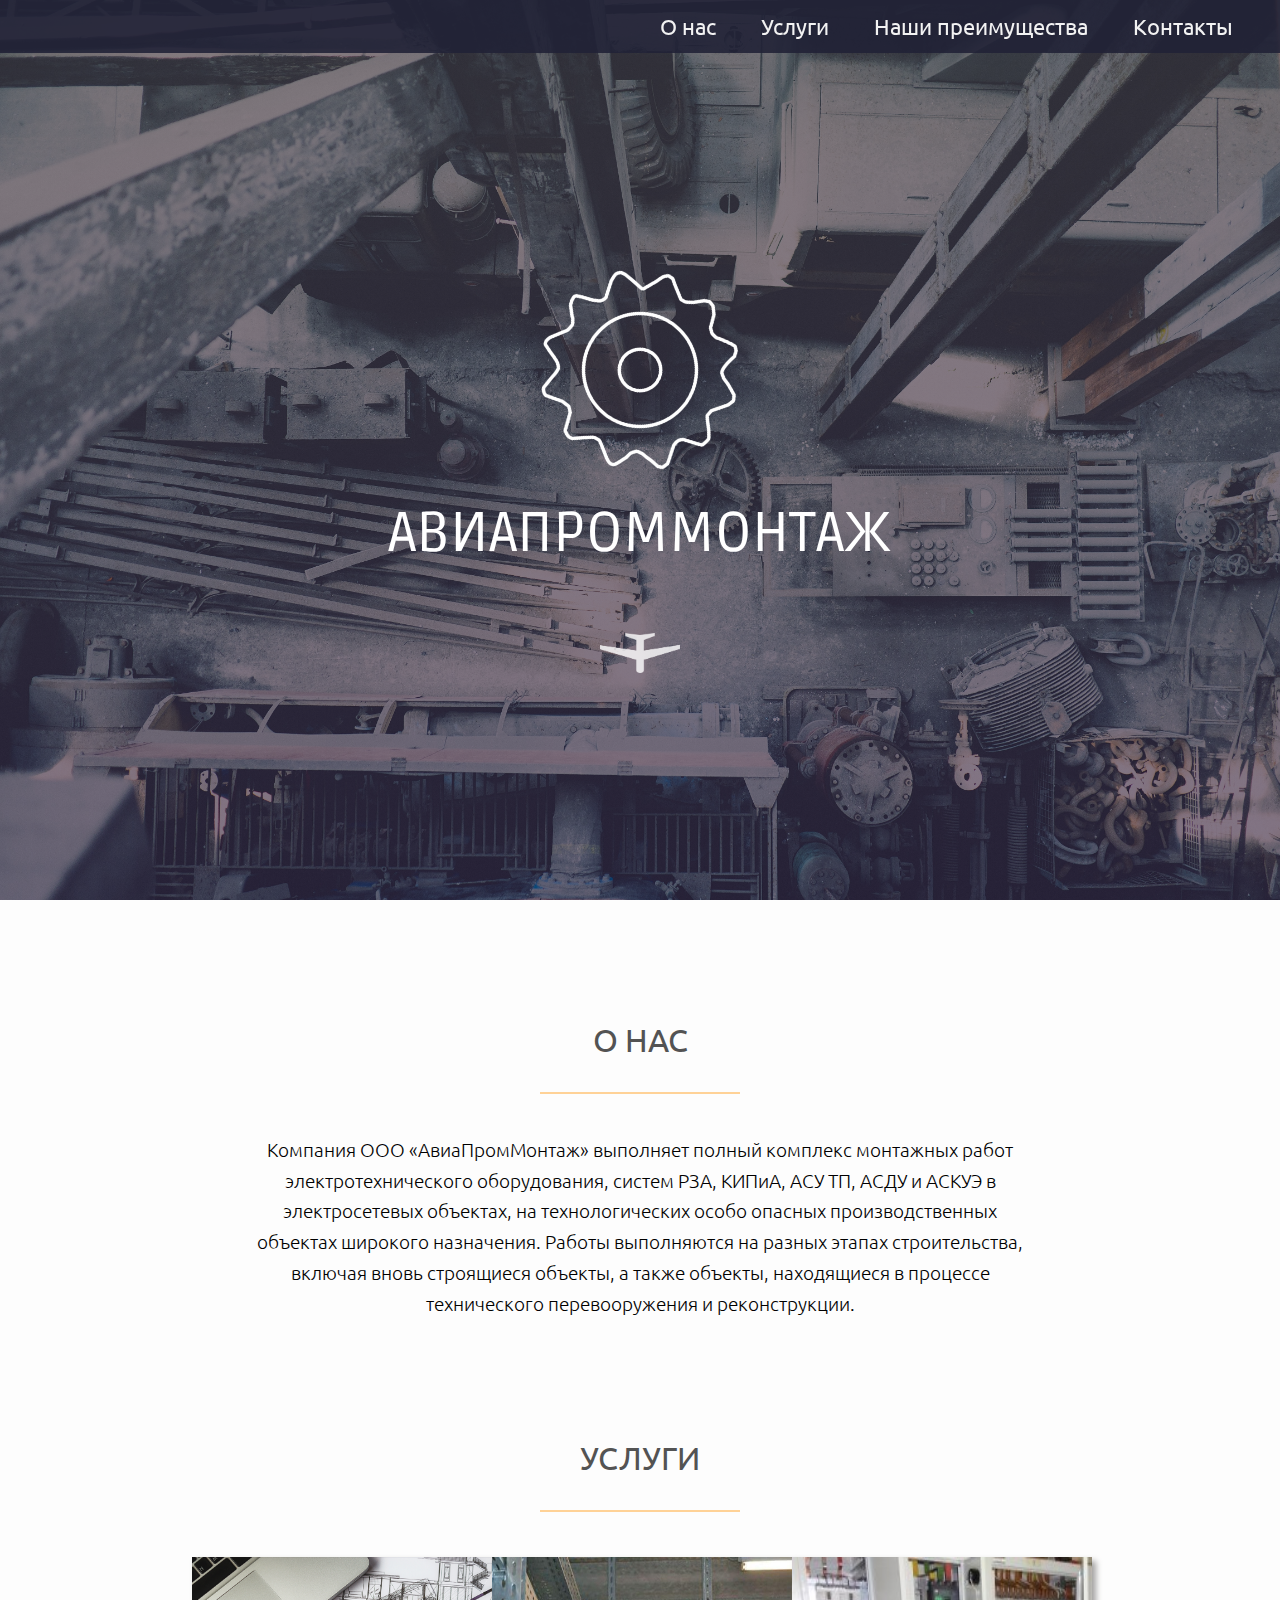
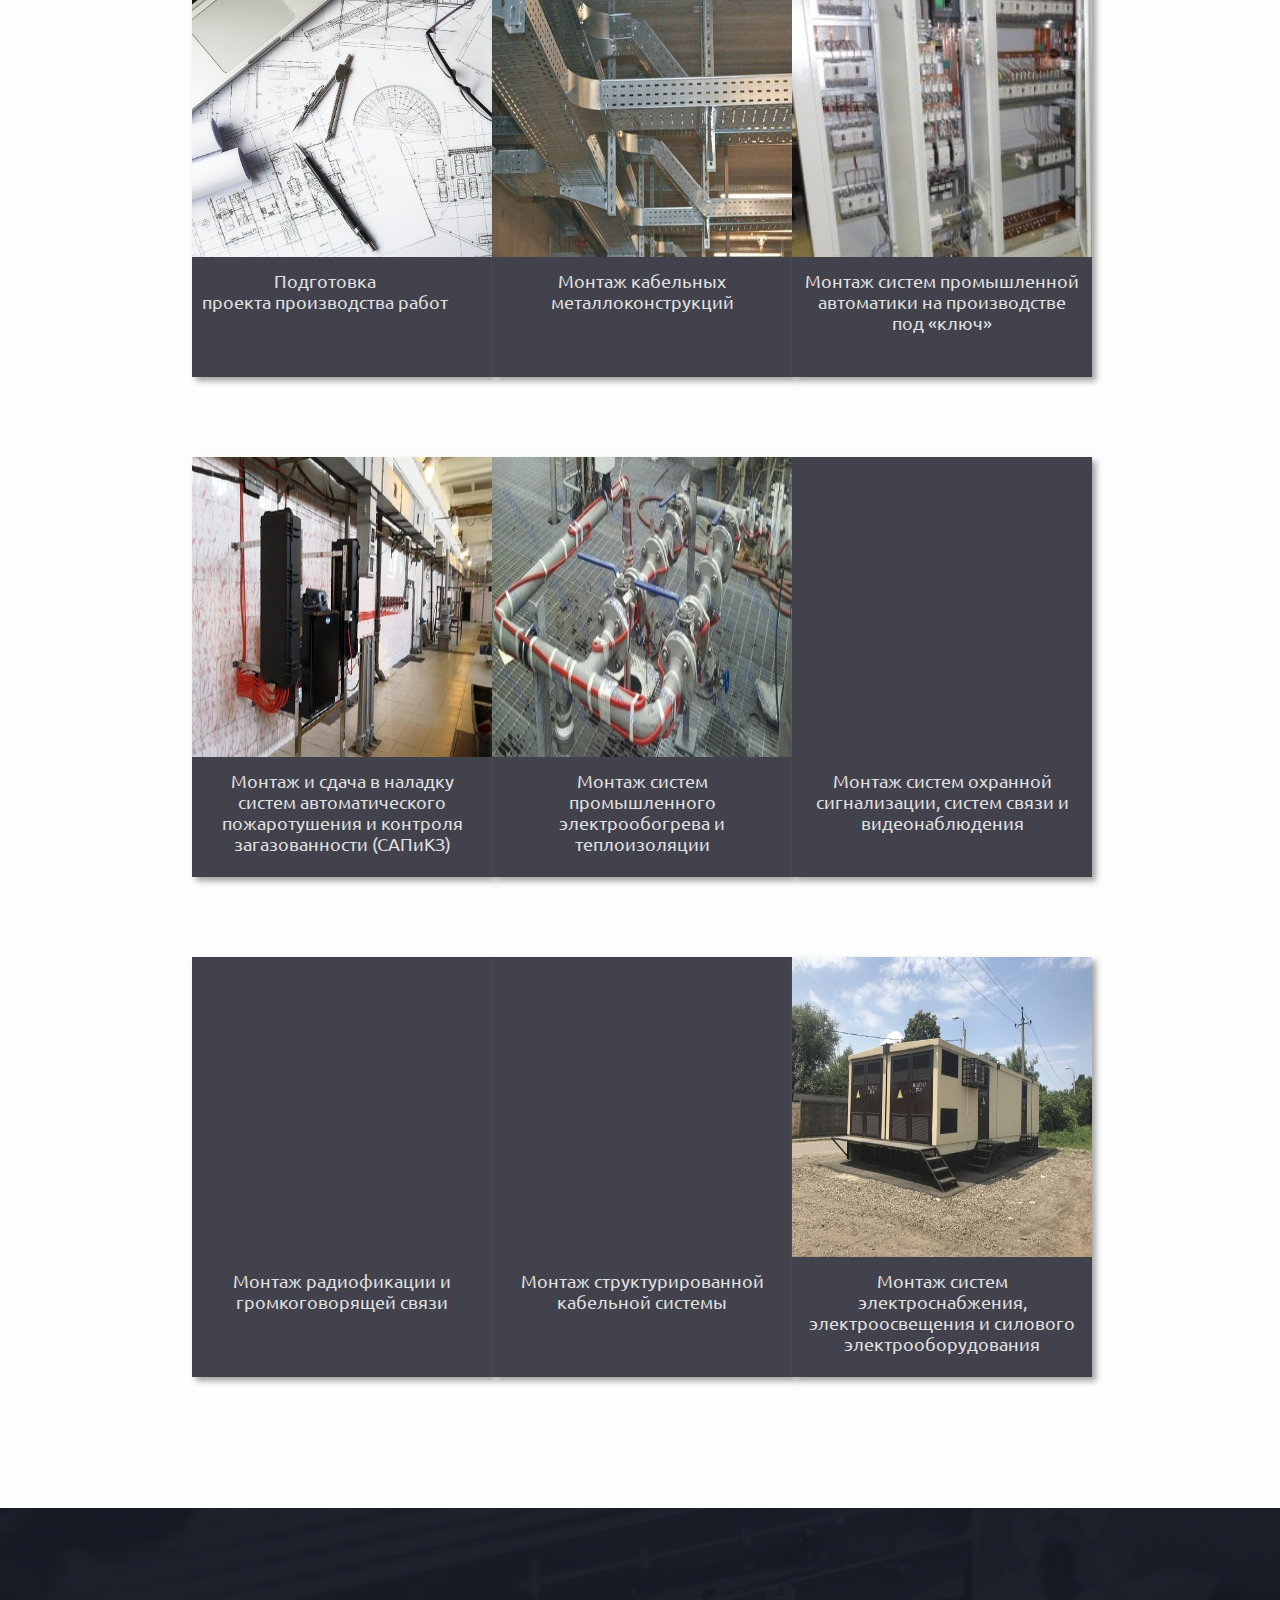
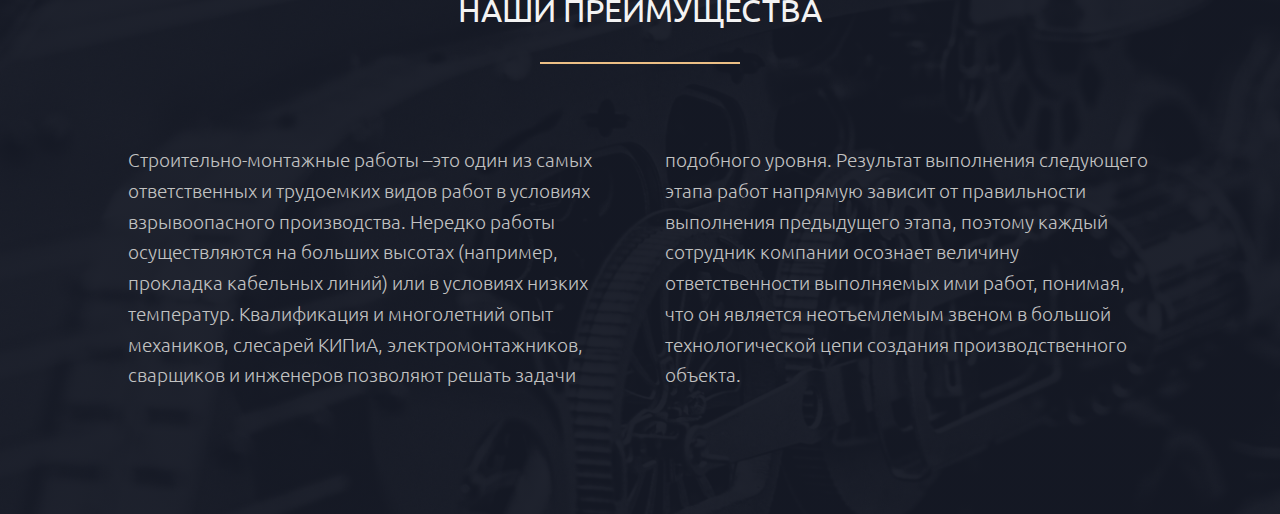
<file: site2/index.html>
<!DOCTYPE html>
<html lang="en">

<head>
    <title> АВИАПРОММОНТАЖ </title>
    <meta charset="utf-8">
    <meta name="viewport" content="width=device-width, initial-scale=1">
    <link rel="stylesheet" href="styles.css">
    <link href="https://fonts.googleapis.com/css2?family=Ubuntu:wght@300;400;500;700&display=swap" rel="stylesheet">
    <link href="https://fonts.googleapis.com/css2?family=Ruda:wght@500;600;700;800;900&display=swap" rel="stylesheet">
</head>

<body>
    <header>
        <nav class="nav">
            <a class="nav_link" href="#about">О нас</a>
            <a class="nav_link" href="#services">Услуги</a>
            <a class="nav_link" href="#whyUs">Наши преимущества</a>
            <a class="nav_link" href="#contacts">Контакты</a>
        </nav>
    </header>
    <div class="first">
        <div class="logo">
            <img id="imglogo" src="img/logo.png">
        </div>
        <div class="naming">
            <p>Авиапроммонтаж</p>
        </div>

        <div class="down">
            <img id="imgDown" src="img/down.png">
        </div>
    </div>

    <div class="second">
        <div class="about_header">
            <p>О нас</p>
        </div>
        <div class="about_text">
            <p>Компания ООО «АвиаПромМонтаж» выполняет полный комплекс монтажных работ
                электротехнического оборудования, систем РЗА, КИПиА, АСУ ТП, АСДУ и АСКУЭ
                в электросетевых объектах, на технологических особо опасных производственных
                объектах широкого назначения. Работы выполняются на разных этапах строительства,
                включая вновь строящиеся объекты, а также объекты, находящиеся в процессе
                технического перевооружения и реконструкции.</p>
        </div>
    </div>

    <div class="third">
        <div class="about_header">
            <p>Услуги</p>
        </div>
        <!--<div class="row">
            <div class="ser">
                <div class="i">
                    <div class="photo">
                        <img src="img/cercez.png" width="300px" height="300px">
                    </div>
                </div>
                <p>Подготовка<br>проекта производства работ</p>
            </div>
            <div class="ser">
                <div class="i">
                    <div class="photo">
                        <img src="img/metaloconstr.jpg" width="300px" height="300px">
                    </div>
                </div>
                <p>Подготовка<br>проекта производства работ</p>
            </div>
            <div class="ser">
                <div class="i">
                    <div class="photo">
                        <img src="img/cercez.png" width="300px" height="300px">
                    </div>
                </div>
                <p>Подготовка<br>проекта производства работ</p>
            </div>
        </div>
        <img src="img/cercez.png" width="300px" height="300px">
        <img src="img/cercez.png" width="300px" height="300px">
        <img src="img/cercez.png" width="300px" height="300px">
        <img src="img/cercez.png" width="300px" height="300px">
        <img src="img/cercez.png" width="300px" height="300px">
        <img src="img/cercez.png" width="300px" height="300px">
        <img src="img/cercez.png" width="300px" height="300px">
        <img src="img/cercez.png" width="300px" height="300px">
        <img src="img/cercez.png" width="300px" height="300px">-->
        <div class="services">
            <div class="row">
                <div class="ser">
                    <div class="i">
                        <div class="photo">
                            <img src="img/cercez.png" width="300px" height="300px">
                        </div>
                    </div>
                    <p>Подготовка<br>проекта производства работ</p>
                </div>
                <div class="ser">
                    <div class="i">
                        <div class="photo">
                            <img src="img/metaloconstr.jpg" width="300px" height="300px">
                        </div>
                    </div>
                    <p>Монтаж кабельных металлоконструкций</p>
                </div>
                <div class="ser">
                    <div class="i">
                        <div class="photo">
                            <img src="img/avto.jpg" width="300px" height="300px">
                        </div>
                    </div>
                    <p>Монтаж систем промышленной автоматики на производстве под «ключ»</p>
                </div>
            </div>
            <div class="row">
                <div class="ser">
                    <div class="i">
                        <div class="photo">
                            <img src="img/gas.jpg" width="300px" height="300px">
                        </div>
                    </div>
                    <p>Монтаж и сдача в наладку систем автоматического пожаротушения и контроля загазованности (САПиКЗ)
                    </p>
                </div>
                <div class="ser">
                    <div class="i">
                        <div class="photo">
                            <img src="img/electroobogrev.jpg" width="300px" height="300px">
                        </div>
                    </div>
                    <p>Монтаж систем промышленного электрообогрева и теплоизоляции</p>
                </div>
                <div class="ser">
                    <div class="i">
                        <div class="photo">
                        </div>
                    </div>
                    <p>Монтаж систем охранной сигнализации, систем связи и видеонаблюдения</p>
                </div>
            </div>
            <div class="row">
                <div class="ser">
                    <div class="i">
                        <div class="photo">
                        </div>
                    </div>
                    <p>Монтаж радиофикации и громкоговорящей связи</p>
                </div>
                <div class="ser">
                    <div class="i">
                        <div class="photo">
                        </div>
                    </div>
                    <p>Mонтаж структурированной кабельной системы</p>
                </div>
                <div class="ser">
                    <div class="i">
                        <div class="photo">
                            <img src="img/electrosnab.jpg" width="300px" height="300px">
                        </div>
                    </div>
                    <p>Mонтаж систем электроснабжения, электроосвещения и силового электрооборудования</p>
                </div>
            </div>
            
        </div>
    </div>

    <div class="forth">
        <div class="fabout_header">
            <p>Наши преимущества</p>
        </div>
        <div class="fabout_text">
            <p>Строительно-монтажные работы –это один из самых ответственных и трудоемких видов работ в
                 условиях взрывоопасного производства. Нередко работы осуществляются на больших высотах 
                 (например, прокладка кабельных линий) или в условиях низких температур. 
                 Квалификация и многолетний опыт механиков, слесарей КИПиА, электромонтажников, 
                 сварщиков и инженеров позволяют решать задачи подобного уровня.
                Результат выполнения следующего этапа работ напрямую зависит от правильности 
                выполнения предыдущего этапа, поэтому каждый сотрудник компании осознает величину 
                ответственности выполняемых ими работ, понимая, что он является неотъемлемым звеном
                 в большой технологической цепи создания производственного объекта.
            </p>
        </div>
    </div>

    <script src="script.js"></script>
</body>

</html>
</file>
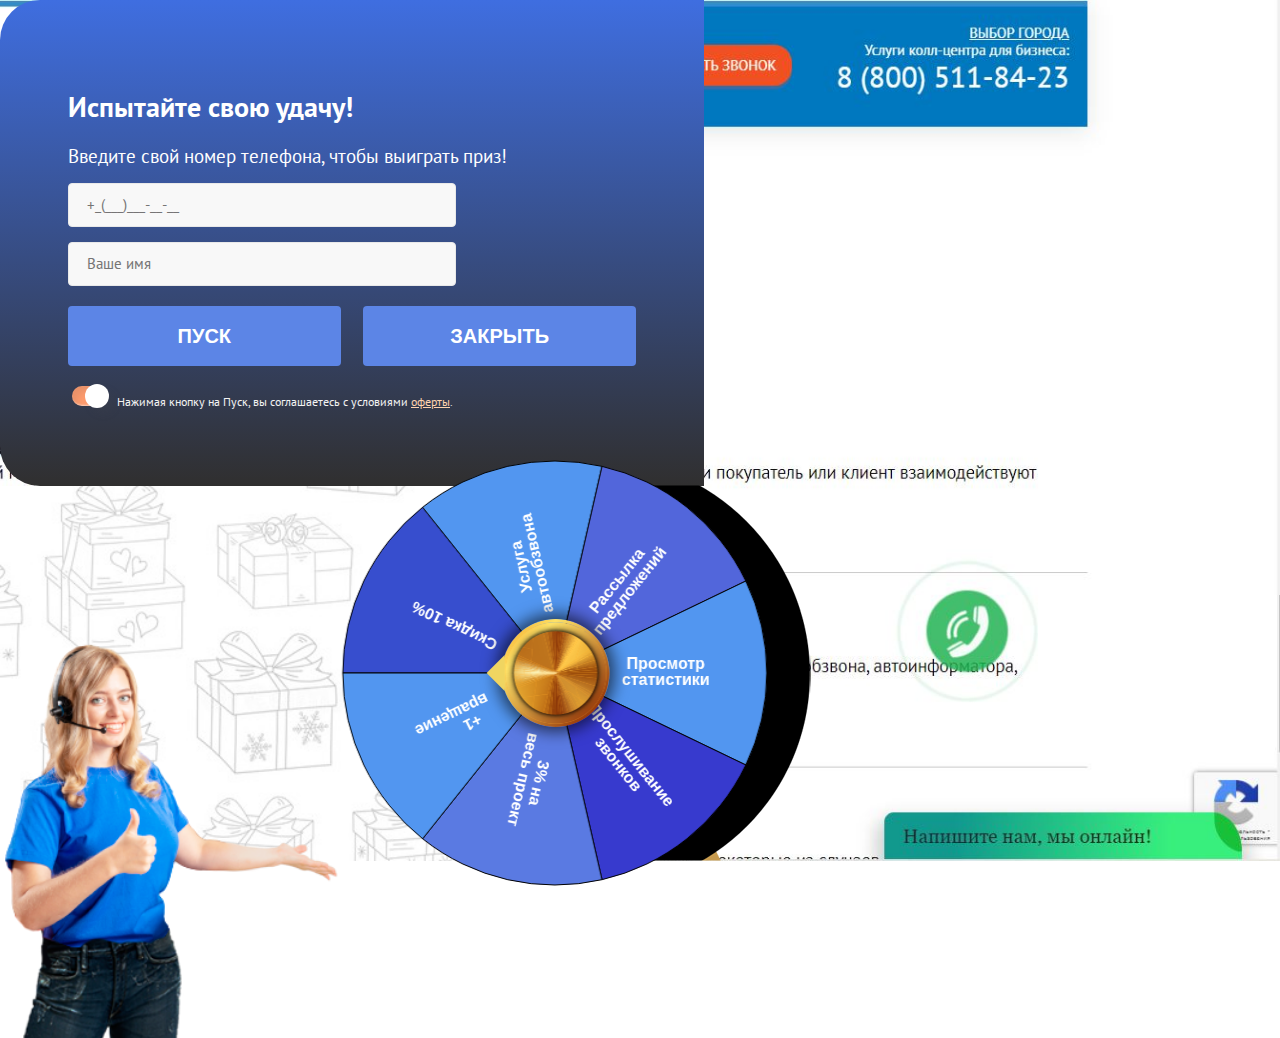
<file: wheel/index.html>
<!DOCTYPE html>
<html lang="en">
    <head>
        <title>HTML5 Canvas Winning Wheel</title>
        <link rel="stylesheet" href="styles.css" type="text/css" />
        <link rel="preconnect" href="https://fonts.gstatic.com">
        <link rel="preconnect" href="https://fonts.gstatic.com">
        <link href="https://fonts.googleapis.com/css2?family=PT+Sans:wght@400;700&display=swap" rel="stylesheet">
        <link href="https://fonts.googleapis.com/css2?family=Montserrat+Alternates:wght@500;600;700&display=swap" rel="stylesheet"> 
        <script type="text/javascript" src="Winwheel.js"></script>
        <script src="TweenMax.min.js"></script>
        <meta name="viewport" content="width=device-width, initial-scale=1">
    </head>
    <body>
        <div class="Koleco_fortuny">
            <div class="widzhet_box">
                <div class="widzhet_shadow"></div>
            </div>        
            <div class="frame_window">
                <div class="container_wheel">
                    <!--<center>
                        <div class="win-widow">
                            Ваш выигрыш:
                        </div>
                    </center>-->
                    <div class="form-container">
                        <div class="text-form">
                            <div style="display: none;" class="win-window"></div>
                            <div class="text-wheel">
                                    <h2 class="wheel_h2">Испытайте свою удачу!</h2>
                                    <h3 class="wheel_h3">Введите свой номер телефона, чтобы выиграть приз!</h3>

                                    <form method="POST" action="wheel.php">
                                        <input class="input_1" type="tel" name="wheel_tel" pattern="+[0-9]{1}([0-9]{3})[0-9]{3}-[0-9]{2}-[0-9]{2}" placeholder="+_(___)___-__-__">
                                        <br>
                                        <input class="input_1" type="text" name="wheel_name" placeholder="Ваше имя">
                                        <input class="hidden_prize" type="hidden" name="wheel_prize" value="">
                                    </form>
                                    <div class="text-form-buttons">
                                        <button id="spin_button" class="spin_button" onclick="startSpin();">Пуск</button>
                                        <button id="spin_button2" class="spin_button" onclick="">Закрыть</button>  
                                    </div>
                                    <div class="oferta_wrapper">
                                        <input class="oferta-checkbox" type="checkbox" id="oferta" name="oferta" checked>
                                        <label for="oferta">Нажимая кнопку на Пуск, вы соглашаетесь с условиями <a class="wheel-a" href="https://www.dtco.ru/privacy-policy/">оферты</a>.</label>
                                    </div>
                                    <!--<p class="oferta-wheel">Нажимая кнопку на Пуск, вы соглашаетесь с условиями <a class="wheel-a" href="https://www.dtco.ru/privacy-policy/">оферты</a>.</p>-->
                                
                            </div>
                        </div>
                    </div>
                    
                    <div class="wheel-contaner">
                        <div class="img_container">
                            <img class="wheel_person_img" src="person.png" alt>
                        </div>
                        <div class="wheel"></div>
                        <div class="wheel-inner">
                            <canvas id="canvas" width="434" height="434">
                                <p style="color: white" align="center">Sorry, your browser doesn't support canvas. Please try another.</p>
                            </canvas>
                        </div>
                        <div id="spin"> </div>

                    </div>
                    
                    
                </div>
            </div>
        </div>
        <script>
            let main_wheel_container = document.querySelector('.frame_window');

            let wid_btn = document.querySelector('.widzhet_box');
            wid_btn.addEventListener('click', handleVidList);
            function handleVidList() {
                console.log(1);
                wid_btn.style.display = 'none';
                main_wheel_container.style.display = "block";
            }

            let close_btn = document.querySelector('#spin_button2');
            close_btn.addEventListener('click', handleClose);
            function handleClose() {
                console.log(2);

                main_wheel_container.style.display = 'none';
                wid_btn.style.display = 'block';

            }
            // Create new wheel object specifying the parameters at creation time.
            let theWheel = new Winwheel({
                'numSegments'  : 7,     // Specify number of segments.
                'outerRadius'  : 212,   // Set outer radius so wheel fits inside the background.
                'textFontSize' : 16,    // Set font size as desired.
                'segments'     :        // Define segments including colour and text.
                [
                /*{'fillStyle':   '#ff951b', 'text' : 'ПРИЗ 1'},
                   {'fillStyle' : '#ff822f', 'text' : 'ПРИЗ 2'},
                   {'fillStyle' : '#ff714d', 'text' : 'ПРИЗ 3'},
                   {'fillStyle' : '#ff6b66', 'text' : 'ПРИЗ 4'},
                   {'fillStyle' : '#ff7795', 'text' : 'ПРИЗ 5'},
                   {'fillStyle' : '#ff89b6', 'text' : 'ПРИЗ 6'},
                   {'fillStyle' : '#ff98d4', 'text' : '+1          \nВРАЩЕНИЕ'}*/

                   {'fillStyle' : '#374ece', 'text' : 'Cкидка 10%  '},
                   {'fillStyle' : '#5296f0', 'text' : 'Услуга  \nавтообзвона  '},
                   {'fillStyle' : '#5266db', 'text' : 'Рассылка  \nпредложений  '},
                   {'fillStyle' : '#5296f0', 'text' : 'Просмотр  \nстатистики  '},
                   {'fillStyle' : '#373ace', 'text' : 'Прослушивание  \nзвонков  '},
                   {'fillStyle' : '#5a7ae2', 'text' : '3% на  \nвесь проект  '},
                   {'fillStyle' : '#5296f0', 'text' : '+1         \nвращение  '}
                ],
                'animation' :           // Specify the animation to use.
                {
                    'type'     : 'spinToStop',
                    'duration' : 5,     // Duration in seconds.
                    'spins'    : 7,     // Number of complete spins.
                    'callbackFinished' : alertPrize
                }
            });

            // Vars used by the code in this page to do power controls.
            let wheelPower    = 0;
            let wheelSpinning = false;

            // -------------------------------------------------------
            // Function to handle the onClick on the power buttons.
            // -------------------------------------------------------
            function powerSelected(powerLevel)
            {
                // Ensure that power can't be changed while wheel is spinning.
                if (wheelSpinning == false) {
                    // Reset all to grey incase this is not the first time the user has selected the power.
                    document.getElementById('pw1').className = "";
                    document.getElementById('pw2').className = "";
                    document.getElementById('pw3').className = "";

                    // Now light up all cells below-and-including the one selected by changing the class.
                    if (powerLevel >= 1) {
                        document.getElementById('pw1').className = "pw1";
                    }

                    if (powerLevel >= 2) {
                        document.getElementById('pw2').className = "pw2";
                    }

                    if (powerLevel >= 3) {
                        document.getElementById('pw3').className = "pw3";
                    }

                    // Set wheelPower var used when spin button is clicked.
                    wheelPower = powerLevel;

                    // Light up the spin button by changing it's source image and adding a clickable class to it.
                    //document.getElementById('spin_button').src = "spin_on.png";
                    //document.getElementById('spin_button').className = "clickable";
                }
            }

            // -------------------------------------------------------
            // Click handler for spin button.
            // -------------------------------------------------------
            function startSpin()
            {
                // Ensure that spinning can't be clicked again while already running.
                if (wheelSpinning == false) {
                    // Based on the power level selected adjust the number of spins for the wheel, the more times is has
                    // to rotate with the duration of the animation the quicker the wheel spins.
                    if (wheelPower == 1) {
                        theWheel.animation.spins = 3;
                    } else if (wheelPower == 2) {
                        theWheel.animation.spins = 8;
                    } else if (wheelPower == 3) {
                        theWheel.animation.spins = 15;
                    }

                    // Disable the spin button so can't click again while wheel is spinning.
                    //document.getElementById('spin_button').src       = "spin_off.png";
                    //document.getElementById('spin_button').className = "";

                    // Begin the spin animation by calling startAnimation on the wheel object.
                    theWheel.startAnimation();

                    // Set to true so that power can't be changed and spin button re-enabled during
                    // the current animation. The user will have to reset before spinning again.
                    wheelSpinning = true;
                }
            }

            // -------------------------------------------------------
            // Function for reset button.
            // -------------------------------------------------------
            function resetWheel()
            {
                theWheel.stopAnimation(false);  // Stop the animation, false as param so does not call callback function.
                theWheel.rotationAngle = 0;     // Re-set the wheel angle to 0 degrees.
                theWheel.draw();                // Call draw to render changes to the wheel.

                wheelSpinning = false;          // Reset to false to power buttons and spin can be clicked again.

                let div = document.querySelector(".text-wheel");
                let win_box = document.querySelector('.win-window');

                div.style.display = "block";
                win_box.style.display = "none";
            }

            // -------------------------------------------------------
            // Called when the spin animation has finished by the callback feature of the wheel because I specified callback in the parameters
            // note the indicated segment is passed in as a parmeter as 99% of the time you will want to know this to inform the user of their prize.
            // -------------------------------------------------------
            function alertPrize(indicatedSegment)
            {
                let div = document.querySelector(".text-wheel");
                let text = "error";
                switch(indicatedSegment.text){
                    case '+1         \nвращение  ': 
                        text = 'Дополнительное вращение';
                        break;
                    case 'Cкидка 10%  ':
                        text = 'Cкидка 10% на подготовку проекта';
                        break;
                    case 'Услуга  \nавтообзвона  ':
                        text = 'Услуга автообзвона';
                        break;
                    case 'Рассылка  \nпредложений  ':
                        text = 'Рассылка коммерческих предложений';
                        break;
                    case 'Просмотр  \nстатистики  ':
                        text = 'Личный кабинет для просмотра статистики (входящие звонки)';
                        break;
                    case 'Прослушивание  \nзвонков  ':
                        text = 'Личный кабинет для прослушивания звонков на 1 месяц (телемаркетинг)';
                        break;
                    case '3% на  \nвесь проект  ':
                        text = '3% на весь проект';
                        break;
                }
                let str = '<a href="#" class="restart_button" onclick="resetWheel(); return false;">Крутить&nbsp;ещё&nbsp;раз</a>';
                if (text === 'Дополнительное вращение') {
                    div.style.display = "none";

                    let win_box = document.querySelector('.win-window');
                    win_box.style.display = "block";
                    win_box.innerHTML = `<center>
                                            <h3 style="font-weight: 200; font-size: 25px;">Поздравляем! Ваш выигрыш:</h3>
                                            <h2 class="prize-won-title">
                                                <div>
                                                    <div class="span1">
                                                        ${indicatedSegment.text}
                                                    </div>
                                                    <div class="span2">
                                                        ${text}
                                                    </div>
                                                    <div class="restart">
                                                        ${str}
                                                    </div>
                                                </div>
                                            </h2>
                                        </center>`;
                } else {
                    let input_field = document.querySelector(".hidden_prize");
                    input_field.value = text;  

                    div.style.display = "none";

                    let win_box = document.querySelector('.win-window');
                    win_box.style.display = "block";
                    win_box.innerHTML = `<center>
                                            <h3 style="font-weight: 200; font-size: 25px;">Поздравляем! Ваш выигрыш:</h3>
                                            <h2 class="prize-won-title">
                                                <div>
                                                    <div class="span1">
                                                        ${indicatedSegment.text}
                                                    </div>
                                                    <div class="span2">
                                                        ${text}
                                                    </div>
                                                    <div class="restart">
                                                        <button style="margin-top: 20px;" id="spin_button2" class="spin_button" onclick="">Закрыть</button>
                                                    </div>
                                                </div>
                                            </h2>
                                        </center>`;
                    let close_btn = document.querySelector('#spin_button2');
                    close_btn.addEventListener('click', handleClose);
                    function handleClose() {
                        console.log(2);

                        main_wheel_container.style.display = 'none';
                        wid_btn.style.display = 'block';

                    }              
                }
                
                // Do basic alert of the segment text. You would probably want to do something more interesting with this information.
                //alert("You have won " + indicatedSegment.text);
            }

        </script>
    </body>
</html>
</file>
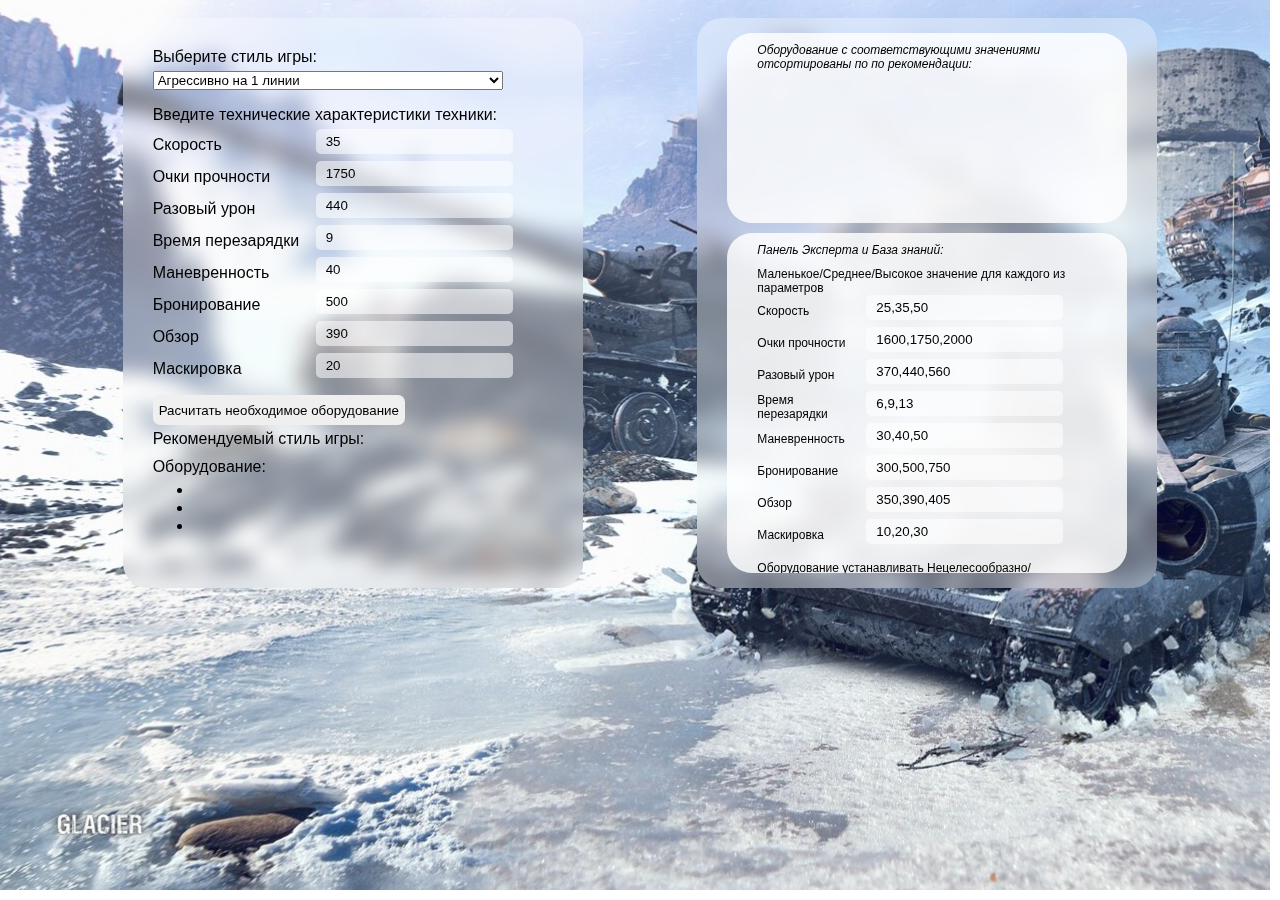
<file: wot/index.html>
<!DOCTYPE html>
<html lang="en">

<head>
  <meta charset="UTF-8" />
  <meta name="viewport" content="width=device-width, initial-scale=1.0" />
  <link rel="stylesheet" href="styles.css">
  <link href="https://fonts.googleapis.com/css2?family=Yanone+Kaffeesatz:wght@400;600;700&display=swap" rel="stylesheet">
  <link href="https://fonts.googleapis.com/css2?family=Roboto:wght@300;400;500;700&display=swap" rel="stylesheet">

  <title>Подбор оборудования</title>
</head>

<body>
    <div class="blur"></div>
    <div class="flex">
        <div class="user">
            <div class="blur2"></div>
            <div class="content">
                <section>
                    <p style="margin-top: 0">Выберите стиль игры:</p>
                    <select name="select" id="select">
                        <option value="line1">Агрессивно на 1 линии</option>
                        <option value="line2">Поддержка, на 2 линии</option>
                        <option value="line3">На 3 линии, избегая прямых столкновений лоб в лоб</option>
                    </select>
                </section>
                <section class="main">
                    <p>Введите технические характеристики техники:</p>
                    <div>
                        <label>Скорость</label><input id="skorost" type="number" placeholder="Скорость" value="35"> 
                    </div>
                    <div>
                        <label>Очки прочности</label><input id="hp" type="number" placeholder="Очки прочности" value="1750"> 
                    </div>
                    <div>
                        <label>Разовый урон</label><input id="uron" type="number" placeholder="Разовый урон" value="440"> 
                    </div>
                    <div>
                        <label>Время перезарядки</label><input id="kd" type="number" placeholder="Время перезарядки" value="9"> 
                    </div>
                    <div>
                        <label>Маневренность</label><input id="manevr" type="number" placeholder="Маневренность" value="40"> 
                    </div>
                    <div>
                        <label>Бронирование</label><input id="zaschita" type="number" placeholder="Бронирование" value="500"> 
                    </div>
                    <div>
                        <label>Обзор</label><input id="obzor" type="number" placeholder="Обзор" value="390"> 
                    </div>
                    <div>
                        <label>Маскировка</label><input id="mask" type="number" placeholder="Маскировка" value="20">
                    </div>
                </section>
                <button>Расчитать необходимое оборудование</button>
                <section>
                    <p id="s" style="margin-top: 5px">Рекомендуемый стиль игры:</p>
                    <p  style="margin-top: 10px">Оборудование:</p>
                    <ul style="margin-bottom: 0; margin-top: 0;">
                        <li id="li1"></li>
                        <li id="li3"></li>
                        <li id="li2"></li>
                    </ul>
                </section>
            </div>
        </div>
        <div class="explain">
            <div class="add">
                <h4><i>Оборудование с соответствующими значениями отсортированы по по рекомендации:</i></h4>
                <div class="sorted">
        
                </div>
            </div>
            <div class="add main e_inputs">
                <h4><i>Панель Эксперта и База знаний:</i></h4>
                <p>Маленькое/Среднее/Высокое значение для каждого из параметров</p>
                <div>
                    <label>Скорость</label><input id="e_skorost" type="text" placeholder="25,35,50" value="25,35,50"> 
                </div>
                <div>
                    <label>Очки прочности</label><input id="e_hp" type="text" placeholder="1600,1750,2000" value="1600,1750,2000"> 
                </div>
                <div>
                    <label>Разовый урон</label><input id="e_uron" type="text" placeholder="370,440,560" value="370,440,560"> 
                </div>
                <div>
                    <label>Время перезарядки</label><input id="e_kd" type="text" placeholder="6,9,13" value="6,9,13"> 
                </div>
                <div>
                    <label>Маневренность</label><input id="e_manevr" type="text" placeholder="30,40,50" value="30,40,50"> 
                </div>
                <div>
                    <label>Бронирование</label><input id="e_zaschita" type="text" placeholder="300,500,750" value="300,500,750"> 
                </div>
                <div>
                    <label>Обзор</label><input id="e_obzor" type="text" placeholder="350,390,405" value="350,390,405"> 
                </div>
                <div>
                    <label>Маскировка</label><input id="e_mask" type="text" placeholder="10,20,30" value="10,20,30">
                </div>
                <section class="text">
                    <p style="margin-top: 10px;">Оборудование устанавливать Нецелесообразно/Целесообразно/Наиболее целесообразно когда его значения: <b>0.3, 0.55, 0.73</b></p>
                    <p style="margin-top: 10px;">Оборудование, приоритетное для каждого из стиля игры по мнению эксперта:</p>
                    <ul>
                        <li>
                            Агрессивно на 1 линии:
                            <ul>
                                <li>Бронирование</li>
                                <li>Разовый урон</li>
                                <li>Время перезарядки</li>
                                <li>Очки прочности</li>
                            </ul>
                        </li>
                        <li>Поддержка, на 2 линии:
                            <ul>
                                <li>Скорость</li>
                                <li>Бронирование</li>
                                <li>Время перезарядки</li>
                            </ul>
                        </li>
                        <li>На 3 линии, избегая прямых столкновений лоб в лоб:
                            <ul>
                                <li>Скорость</li>
                                <li>Обзор</li>
                                <li>Маскировка</li>
                                <li>Разовый урон</li>
                            </ul>
                        </li>
                    </ul>
                </section>
            </div>
        </div>
    </div>
    
</body>
<script src="script.js"></script>

</html>
</file>
<file: gus/assets/styles.css>
@import url('https://fonts.googleapis.com/css2?family=DM+Sans:ital,wght@0,400;0,500;0,700;1,400;1,500;1,700&display=swap');
body {
    font-family: 'DM Sans', sans-serif !important;
    overflow-x: hidden;
}
.blue {
    color: #103359;
}  
.yellow {
    color: #EBDBBB;
}
header {
    z-index: 10;
    position: fixed;
    height: 150px;
    width: auto;
    top: 0;
    left: 0;
    right: 0;
    transition: linear .2s;
}
.white-bg {
    background: white;
}
.main-menu {
    font-style: normal;
    font-weight: 400;
    font-size: 17px;
    line-height: 21px;
    letter-spacing: -0.541667px;
    position: fixed !important;
    left: 50%;
    transform: translate(-50%, 0);
    height: 150px;
    z-index: 3;
    display: -webkit-box;
    display: -ms-flexbox;
    display: flex;
    margin-left: auto;
    margin-right: auto;
    -webkit-box-pack: justify;
        -ms-flex-pack: justify;
            justify-content: space-between;
    -webkit-box-align: center;
        -ms-flex-align: center;
            align-items: center;
  }
  .main-menu .navbar {
    width: 100%;
    max-width: 1440px;
    margin: auto;
  }
  
  .main-menu .head-social {
    display: -webkit-box;
    display: -ms-flexbox;
    display: flex;
    -webkit-box-pack: center;
        -ms-flex-pack: center;
            justify-content: center;
    -webkit-box-align: center;
        -ms-flex-align: center;
            align-items: center;
  }
  
  .main-menu .head-social i {
    font-size: 12px;
    width: 26px;
    height: 24px;
    border-radius: 50%;
    display: -webkit-box;
    display: -ms-flexbox;
    display: flex;
    -webkit-box-align: center;
        -ms-flex-align: center;
            align-items: center;
    -webkit-box-pack: center;
        -ms-flex-pack: center;
            justify-content: center;
    background: #fff;
    color: green;
    margin-right: 10px;
  }
  
  .main-menu .logo {
    display: -webkit-box;
    display: -ms-flexbox;
    display: flex;
    -webkit-box-pack: start;
        -ms-flex-pack: start;
            justify-content: start;
    -webkit-box-align: center;
        -ms-flex-align: center;
            align-items: center;
  }
  
  .main-menu .logo svg {
    width: 8rem;
  }
  
  .main-menu nav ul {
    -webkit-padding-start: 0;
            padding-inline-start: 0;
    list-style: none;
    display: -webkit-box;
    display: -ms-flexbox;
    display: flex;
    -ms-flex-pack: distribute;
        justify-content: space-around;
    -webkit-box-orient: horizontal;
    -webkit-box-direction: normal;
        -ms-flex-direction: row;
            flex-direction: row;
  }
  
  .main-menu nav ul li {
    white-space: nowrap;
    display: inline-block;
  }
  
  .main-menu nav ul li a {
    text-decoration: none;
    color: black;
    font-weight: 600;
    -webkit-box-sizing: border-box;
            box-sizing: border-box;
  }
  
  .main-menu nav ul li .nav-link {
    padding: .5rem 1rem;
    display: block;
    -webkit-box-sizing: border-box;
            box-sizing: border-box;
  }
  
  
  .main-menu nav ul .phone-item a {
    margin-left: auto;
    margin-right: auto;
  }
  .main-nav {
      width: 100%;
      align-items: center;
  }
  .navbar-nav {
    align-items: center;
  }

.first {
    overflow: hidden;
    width: 100vw;
    max-height: 100vh;

}
.first .container {
    height: auto;
    max-height: 100vh;
    padding-bottom: 7rem;
    padding-top: calc(150px + 2%);
    position: relative;
    overflow: hidden;
    width: 100vw;
}
.img-wrap {
    display: block;
    width: 50%;
    overflow: hidden;
}
.img-wrap img {
    object-fit: cover;
    width: 100%;
}
.animals {
    z-index: 1;
    position: absolute;
    left: 0;
    width: 100vw;
    max-height: 100vh;
    height: calc(100% + 200px);
    overflow: hidden;
    display: flex;
    justify-content: center;
}

.animals svg {
    min-height: 100%;
    max-width: 120vw;
    min-width: 100vw;
    height: 115%;
}
.grass {
    width: 100vw;
    overflow: hidden;
    position: relative;
    top: -2.5rem;
    z-index: 2;
}
.grass svg {
    width: 100%;
}
.z-index-3 {
    position: relative;
    z-index: 3;
}

.green-filler {
    position: absolute;
    width: 100vw;
    background: #569D3F;
}
.second {
    background: linear-gradient(180deg, #569D3F 0%, #266212 100%);
    z-index: 3;
    position: relative;
}
.second h2 {
    color: white;
    font-size: 3rem;
    font-weight: 600;
}
.back1 {
    background: linear-gradient(180deg, #3F8F26 0%, #559D3F 100%);
    border-radius: 50%;
    height: 17rem;
    width: 17rem;
}
.item p {
    font-weight: 600;
    font-size: 1.3rem;
    line-height: 1.5rem;
}
span.thinner {
    font-weight: 300;
}
button.green {
    background: linear-gradient(180deg, #306F1C 0%, #42902A 100%);
    box-shadow: 1px 3px 4px rgba(0, 0, 0, 0.41);
    border-radius: 30px;
    border: none;
    color: white;
    transition: linear .3s;
}
button.green:hover {
    background: linear-gradient(180deg, #931A00 0%, #E92C03 100%);
}

.advantages {
    position: relative;
    top: -5rem;
    z-index: 4;
}
.advantages .card {
    width: 24%;
    padding: 3rem;
    height: 100%;

    background: #FFFFFF;
    box-shadow: 0px 0px 15px rgba(127, 184, 0, 0.15);
    border-radius: 20px;
    border: none;
}
.advantages .cards-row {
    height: 22rem;
}
.advantages .card {
    font-size: 1.5rem;
}

.forth {
    background-image: url(img/back2.png);
    background-repeat: no-repeat;
    background-size: cover;
    width: 100wv;
    overflow: hidden;
}
.forth input, .forth textarea {
    background: rgba(0, 0, 0, 0.1);
    box-shadow: inset 5px 4px 4px rgba(0, 0, 0, 0.16);
    border-radius: 30px;
    border: none;
    color: #EBDBBB;;
}
.forth textarea {
    min-height: 10rem;
}
input::placeholder, textarea::placeholder {
    color: #EBDBBB;
}
.forth button {
    max-width: 210px;
}

@media(max-width: 4000px) {
    .animals {
        bottom: 10rem;
    }
    .second {
        top: -2.6rem
    }
}
@media(max-width: 2500px) {
    .animals {
        bottom: 8rem;
    }
}
@media(max-width: 2000px) {
    .animals {
        bottom: 6rem;
    }
    .green-filler {
        top: -3rem;
        height: 3.5rem;
    }
}
@media(max-width: 1900px) {
    .animals {
        bottom: 5rem;
    }
    .second {
        top: -3.5rem;
    }
}
@media(max-width: 1700px) {
    .animals {
        bottom: 2rem;
    }
    
}
@media(max-width: 1670px) {
    .animals {
        bottom: 0;
    }
    .second {
        top: -0;
    }
}
</file>
<file: site2/styles.css>
body {
    font-family: 'Ubuntu', sans-serif;
    margin: 0;
    font-size: 16px;
    background-color: #fdfdfd;
}
a {
    text-decoration: none;
}
.first {
    height: 100vh;
    background:  linear-gradient(to bottom, #24273191,#0c072b83), url("img/2.jpg") no-repeat;
    -webkit-background-size: cover;
    background-size: cover;
    margin: 0;
}
/*.burger-menu {
    
}*/

.burger-menu {
    opacity: 1;
    display: none;
  }
  .burger-menu__button {
    position: fixed;
    top: 15px;
    right: 15px;
    z-index: 1500;
    width: 80px;
    height: 80px;
    border-radius: 50%;
    background-color: rgba(0, 0, 0, 0.5);
    transition: 0.4s;
  }
  .burger-menu__button:hover {
    background-color: rgba(0, 0, 0, 0);
  }
  .burger-menu__button:hover .burger-menu__lines {
    filter: brightness(0.8);
  }
  .burger-menu__lines,
  .burger-menu__lines::after,
  .burger-menu__lines::before {
    position: absolute;
    width: 40px;
    height: 6px;
    background-color: #fff;
  }
  .burger-menu__lines {
    top: 50%;
    left: 50%;
    transform: translate(-50%, -50%);
  }
  .burger-menu__lines::before {
    content: "";
    top: -12px;
  }
  .burger-menu__lines::after {
    content: "";
    top: 12px;
  }
  .burger-menu_active .burger-menu__button,
  .burger-menu_active .burger-menu__lines {
    background-color: transparent;
  }
  .burger-menu_active .burger-menu__lines::before {
    top: 0;
    transform: rotate(45deg);
  }
  .burger-menu_active .burger-menu__lines::after {
    top: 0;
    transform: rotate(-45deg);
  }
  
  /* BM NAV*/
  .burger-menu__nav {
    padding-top: 100px;
    position: fixed;
    z-index: 1400;
    display: flex;
    flex-flow: column;
    height: 100%;
    background-color: #2a2a2a;
    overflow-y: auto;
    right: -100%;
    transition: 0.5s;
  }
  
  .burger-menu_active .burger-menu__nav {
    right: 0;
  }
  
  .burger-menu__link {
    padding: 30px;
    color: #fff;
    text-transform: uppercase;
    font-size: 0.933em;
  }
  .burger-menu__link:hover {
    color: rgb(255, 173, 136);
    text-decoration: none;
  }
  
  .burger-menu__overlay {
    display: none;
    position: fixed;
    top: 0;
    right: 0;
    width: 100%;
    height: 100%;
    z-index: 1300;
  }
  /*.burger-menu_active .burger-menu__overlay {
    display: block;
    background-color: rgba(0, 0, 0, 0.5);
  }
  .burger-menu nav.burger-menu__nav a.active {
    background-color: #333;
    color: rgb(255, 173, 136);
  }*/

.nav {
    z-index: 1000;
    position: fixed;
    padding-top: 1%;
    padding-bottom: 1%;
    padding-left: 50%;
    background-color: rgba(41, 34, 58, 0.63);
    font-size: 1.4em;
    width: 100%;
    transition: .5s linear;
}
.nav:hover {
    background-color: rgba(33, 34, 54, 0.89);
}
.nav_link {
    color: rgb(243, 243, 243);
    text-decoration: none;
    padding: 0 20px;
    transition: all .3s ease-in-out;
}
.nav_link:hover {
    text-decoration: none;
    color: rgba(255, 206, 142, 0.918);
}
.logo {
    position: relative;
    top: 30%;
    z-index: 20;
    height: 200px;
    width: 200px;
    margin-left: auto;
    margin-right: auto;
}
.logo img {
    z-index: 20;
    height: 200px;
    width: 200px;
    margin-left: auto;
    margin-right: auto;
}
.naming {
    text-align: center;
    position: relative;
    top: 27%;
    font-size: 3.5em;
    text-transform: uppercase;
    font-family: 'Ruda', sans-serif;
    color: white;
}
.down {
    position: relative;
    z-index: 20;
    height: 40px;
    width: 80px;
    margin-left: auto;
    margin-right: auto;
}
.down img {
    position: relative;
    transition: all 1s ease-in-out;
    top: 630%;
    z-index: 20;
    height: 40px;
    width: 80px;
    margin-left: auto;
    margin-right: auto;
    opacity: 80%;
}
.down img:hover {
    transform: translate(0,10px);
}

.second {
    margin-top: 120px;
    margin-left: 100px;
    margin-right: 100px;
    margin-bottom: 120px;
}
.about_header {
    text-align: center;
    color: #535353;
    font-size: 2em;
    text-transform: uppercase;
    font-weight: 400;
}
.about_header::after {
    display: block;
    margin: 25px auto 30px;
    content: '';
    width: 200px;
    height: 2px;
    background: rgba(255, 206, 142, 0.918);

}
.about_text {
    margin: 40px 150px 0 150px;
    text-align: center;
    font-size: 1.2em;
    line-height: 1.6;
    font-weight: 300;
}

.third {
    margin-top: 3vh;
    margin-left: 15%;
    margin-right: 15%;
    margin-bottom: 4%;
}
.ser-for-mobile {
    display: none;
}
/*.third {
    margin-top: 80px;
    margin-left: 200px;
    margin-right: 200px;
}*/
.services {
    margin-top: 5%;
    
}
.row {
    display: flex;
    justify-content: space-between;
}
.ser {
    display: inline-block;
    margin-bottom: 80px;
    height: 420px;
    width: 300px;
    background: rgb(66, 66, 77);
    box-shadow: 4px 4px 6px rgb(163, 162, 161);
    color: #e0e0e0;
    transition: .2s linear;
}
.ser:hover {
    background: #e0e0e0;
    color: rgb(66, 66, 77);
    box-shadow: 8px 8px 10px rgb(255, 210, 165);
}
.i {
    display: inline-block;
    overflow: hidden;
}
.photo {
    display: inline-block;
    margin: 0;
    height: 300px;
    width: 300px;
    /*background-image: url("img/cercez.jpg");
    -webkit-background-size: cover;
    background-size: cover;*/
    transition: 1s;
}
.photo:hover {
    transform: scale(1.1);
}
.ser p {
    text-align: center;
    display: inline-block;
    position: relative;
    /*margin-left: 15px;
    margin-right: 20px;
    margin-bottom: 10px;
    margin-top: 10px;*/
    /*margin-left: 10px;
    margin-right: 10px;*/
    margin: 7px 10px auto 10px;
    font-size: 1.1em;
}

.forth {
    /*height: 100vh;*/
    padding-top: 50px;
    background:  linear-gradient(to bottom, #151925f4, #151925f4), url("img/22.jpg") no-repeat;
    background-size: cover;
    padding-bottom: 5%;
}
.fabout_header {
    text-align: center;
    color: #f3f3f3;
    font-size: 2em;
    text-transform: uppercase;
    font-weight: 400;
}
.fabout_header::after {
    display: block;
    margin: 25px auto 80px;
    content: '';
    width: 200px;
    height: 2px;
    background: rgba(255, 206, 142, 0.918);
}
.fabout_text {
    color: #c2c2c2;
    margin: 40px 10vw 60px 10vw;
    text-align: left;
    font-size: 1.2em;
    line-height: 1.6;
    font-weight: 300;

    -webkit-column-width: 200px;
    -moz-column-width: 200px;
    column-width: 200px;
    -webkit-column-count: 2;
    -moz-column-count: 2;
    column-count: 2;
    -webkit-column-gap: 50px;
    -moz-column-gap: 50px;
    column-gap: 50px;
    /*-webkit-column-rule: 1px solid rgb(152, 153, 153);
    -moz-column-rule: 1px solid  rgb(153, 153, 153);
    column-rule: 1px solid  rgb(153, 153, 153);*/
}
.fabout_text p {
    margin: 0;
}
.list {
    padding: 0;
    /*width: 1000px;*/
    margin-top: 60px;
    margin-left: 15%;
    margin-right: 15%;
    display: flex;
    justify-content: space-between;
    position: relative;
    color: #c5c5c5;
    text-align: center;
}
.item {
    border: 2px solid #e0e0e0;
    border-radius: 50px;
    text-align: center;
    /*padding-left: 10px;
    padding-right: 10px;*/
    padding: 15px;
    width: 200px;
    display: flex;
    justify-content: center;
}
.item .i1 {
    text-align: center;
    margin: auto;
}
.item .i2 {
    text-align: center;
    margin: auto;
}
.item .i3 {
    text-align: center;
    margin: auto;
}
.item .i4 {
    text-align: center;
    margin: auto;
}

.fifth {
    margin-top: 100px;
    /*position: relative;*/
    margin-left: auto;
    margin-right: auto;
}

.map {
    width: 80vw;
    height: 390px;
    margin: 80px auto 50px auto;
    background-color: #292e3d;
    display: flex;
    justify-self: start;
}
.googleMap {
    padding: 20px;
}
.googleMap-phone {
    display: none;
}
.bar {
    margin-top: 30px;
    height: 330px;
    width: 1px;
    background-color: #fdfdfd;
}

.contacts-fifth {
    margin: 20px auto 20px auto;
    width: 40vw;
}
.contacts-item {
    margin-bottom: 10px;
}
.contacts-header {
    text-align: center;
    color:  #fcfcfc;
    font-size: 1.3em;
    font-weight: 500;
    margin-top: 40px;

}
.contacts-content {
    text-align: center;
    color:  #c5c5c5;
}
.contacts-content p {
    margin-top: -5px;

}

@media (max-width: 450px)
{
    .burger-menu {
        display: block;
    }
    .nav {
        display: none;
    }
    .naming {
        font-size: 2em;
        margin-top: 50px;
    }
    .logo {
        height: 200px;
        width: 200px;
    }
    .logo img {
        height: 200px;
        width: 200px;
    }
    .second {
        margin-top: 40px;
        margin-left: 30px;
        margin-right: 30px;
        margin-bottom: 60px;
    }
    .about_text {
        text-align: justify;
        margin-left: auto;
        margin-right: auto;
    }
    .row {
        display: none;
    }
    .third {
        margin-bottom: 15%;
    }
    .ser-for-mobile {
        display:  block;
    }
    .ser-for-mobile p {
        font-size: 1.2em;
        background: rgb(66, 66, 77);
        box-shadow: 4px 4px 6px rgb(163, 162, 161);
        color: #e0e0e0;
        text-align: center;
        padding: 15px 10px 15px 10px;
        border-radius: 15px;
    }
    .fabout_header {
        margin-left: 30px;
        margin-right: 30px;
    }
    .fabout_header::after {
        margin-bottom: 0;
    }
    .fabout_text {
        color: #c2c2c2;
        margin-top: 20px;
        /*margin: 40px 20 60px 150px;*/
        text-align: justify;
        font-size: 1.2em;
        line-height: 1.3;
        font-weight: 300;

        -webkit-column-width: 200px;
        -moz-column-width: 200px;
        column-width: 200px;
        -webkit-column-count: 0;
        -moz-column-count: 0;
        column-count: 0;
        -webkit-column-gap: 50px;
        -moz-column-gap: 50px;
        column-gap: 50px;
    }
    .forth {
        padding-top: 10%;
        padding-bottom: 15%;
    }
    .fabout_header p {
        margin-top: 0;
    }
    .list {
        margin-top: 10%;
        margin-left: 23vw;
        margin-right: 22vw;
        padding: 0;
        position: relative;
        color: #c5c5c5;
        text-align: center;
        display: block;
    }
    .item {
        margin-top: 20px;
    }
    .fifth {
        margin-top: 60px;
    }
    .map {
        width: 350px;
        height: auto;
        padding-bottom: 40px;
       /* margin: 80px auto 50px auto;*/
        display: block;
    }
    .bar {
        display: none;
    }
    .googleMap {
        display: none;
    }
    .googleMap-phone {
        display: none;
    }
    .googleMap-phone2 {
        display: block;
        padding: 10px;
    }

    .contacts-fifth {
        margin: 20px auto 20px auto;
        width: 60vw;
    }
    .contacts-item {
        margin-bottom: 10px;
        width: 60vw;
    }
    .contacts-header {
        text-align: center;
        color:  #fcfcfc;
        font-size: 1.3em;
        font-weight: 500;
        margin-top: 40px;
    
    }
    .contacts-content {
        text-align: center;
        color:  #c5c5c5;
    }
    .contacts-content p {
        margin-top: -5px;
    
    }
}


@media (max-width: 390px)
{
    .burger-menu {
        display: block;
    }
    .nav {
        display: none;
    }
    .naming {
        font-size: 2em;
        margin-top: 50px;
    }
    .logo {
        height: 170px;
        width: 170px;
    }
    .logo img {
        height: 170px;
        width: 170px;
    }
    .second {
        margin-top: 40px;
        margin-left: 30px;
        margin-right: 30px;
        margin-bottom: 60px;
    }
    .about_text {
        text-align: justify;
        margin-left: auto;
        margin-right: auto;
    }
    .row {
        display: none;
    }
    .third {
        margin-bottom: 15%;
    }
    .ser-for-mobile {
        display:  block;
    }
    .ser-for-mobile p {
        background: rgb(66, 66, 77);
        box-shadow: 4px 4px 6px rgb(163, 162, 161);
        color: #e0e0e0;
        text-align: center;
        padding: 15px 10px 15px 10px;
        border-radius: 15px;
    }
    .fabout_header::after {
        margin-bottom: 0;
    }
    .fabout_text {
        color: #c2c2c2;
        margin-top: 20px;
        /*margin: 40px 20 60px 150px;*/
        text-align: justify;
        font-size: 1em;
        line-height: 1.3;
        font-weight: 300;

        -webkit-column-width: 200px;
        -moz-column-width: 200px;
        column-width: 200px;
        -webkit-column-count: 0;
        -moz-column-count: 0;
        column-count: 0;
        -webkit-column-gap: 50px;
        -moz-column-gap: 50px;
        column-gap: 50px;
    }
    .forth {
        padding-top: 10%;
        padding-bottom: 10%;
    }
    .fabout_header p {
        margin-top: 0;
    }
    .list {
        margin-top: 10%;
        margin-left: 19vw;
        margin-right: 17vw;
        padding: 0;
        /*padding-left: 20%;
        padding-right: 20%;*/
        position: relative;
        color: #c5c5c5;
        text-align: center;
        display: block;
    }
    .item {
        margin-top: 10px;
    }
    /*
    .fifth {
        display: none;
    }*/
    .map {
        margin-top: 60px;
        width: 300px;
        height: auto;
        padding-bottom: 40px;
       /* margin: 80px auto 50px auto;*/
        display: block;
    }
    .bar {
        display: none;
    }
    .googleMap {
        display: none;
    }
    .googleMap-phone2 {
        display: none;
    }
    .googleMap-phone {
        display: block;
        padding: 10px;
    }

    .contacts-fifth {
        /*margin: 20px 15% 20px 15%;
        width: 40vw;*/
        margin: 20px auto 20px auto;
        width: 60vw;
    }
    .contacts-item {
        margin-bottom: 10px;
        width: 60vw;
    }
    .contacts-header {
        text-align: center;
        color:  #fcfcfc;
        font-size: 1.3em;
        font-weight: 500;
        margin-top: 40px;
    
    }
    .contacts-content {
        text-align: center;
        color:  #c5c5c5;
    }
    .contacts-content p {
        margin-top: -5px;
    
    }
}
</file>
<file: wheel/styles.css>
body
{
    font-family: 'PT Sans', sans-serif;
    margin: 0;

    background-image: url("body-back.JPG");
    background-position: right;
    background-repeat: no-repeat;
    background-size: cover;
}

@media(min-width: 1048px) {
        
    .prize-won-title {
        font-size: 2.5rem;
    }
    .win-window {
        margin-top: 20%;
        border-radius: 4px;
        color: rgb(243, 243, 243);

    }
    .container{
        width: 1100px;
        height: 550px;
        margin-left: auto;
        margin-right: auto;

        margin-top: 70px;
        display: flex;
        border-radius: 40px;
        background-color: white;
        overflow: hidden;
        box-shadow: 0 0 1000px 1000px rgba(0, 0, 0, 0.315);
        /*transform: scale(90%);*/
    }
    .form-container {
        display: block;
        height: 100%;
        width: 55%;
    }
    .text-form {

        padding: 40px;
        border-top-left-radius: 40px;
        border-bottom-left-radius: 40px;
        height: 100%;
        /*background: linear-gradient(#1072ce, #1072ce, #002942);*/
        background-color: #3f6ee0;
        background-image: linear-gradient(180deg, #3f6ee0 0%, #302f2f 100%);

    }
    .wheel-contaner {

        background-image: url("BACK2.png");
        background-position: right;
        background-repeat: no-repeat;
        background-size: cover;
        border-top-right-radius: 40px;
        border-bottom-right-radius: 40px;

        width: 660px;
        position: relative;
    }

    .text-form-buttons {
        position: relative;
        top: 20px;
        display: flex;
        justify-content: space-between;
    }
    .spin_button {
        display: inline-block;
        color: #fff;
        text-transform: uppercase;
        padding: 0 10px;
        line-height: 60px;
        border: none;
        font-weight: 600;
        width: 48%;
        background: #5c85e6;
        border-radius: 4px;
        font-size: 20px;
    }
    .spin_button:hover {
        transform: scale(105%);
        box-shadow: 0 0 5px rgba(255, 255, 255, 0.644);
        cursor: pointer;
    }
    .oferta-wheel {
        color: #afafaf;
        outline: none;
        font-size: .8rem;

    }
    .wheel-a {
        color: rgb(255, 211, 175);
        outline: none;
    }

    .text-form .input_1 {
        width: 350px;
        border: 1px solid #e9e9e9;
        height: 42px;
        background: #f8f8f8;
        border-radius: 4px;
        padding: 0 18px;
        color: #000;
        font-family: 'PT Sans',sans-serif;
        font-size: .9375rem;

        margin-top: 15px;
    }
    .text-form .oferta_wrapper {
        margin-top: 20px;
        font-size: 12px;

        display: flex;
        justify-content: start;
    }
    .oferta_wrapper label {
        padding-left: 12px;
        padding-top: 5%;
    }


    input[type="checkbox"] {
        margin-bottom: 20px;
        margin-top: 20px;
        cursor: pointer;
        position: relative;
        width: 30px;
        height: 20px;
        -webkit-appearance: none;
        appearance: none;
        background: #ececec;
        outline: none;
        border-radius: 10px;
        transition: .5s;
        box-shadow: inset -5px -5px 7px rgba(255,255,255,0.55), inset 5px 5px 7px rgba(70,70,70,0.12);
    }
    input:checked[type="checkbox"] {
        background:  rgb(255, 156, 110);
        box-shadow: inset -1px -1px 2px rgba(255,255,255,0.55), inset 5px 5px 7px rgba(70,70,70,0.12);

    }
    input[type="checkbox"]::before {
        content: '';
        position: absolute;
        width: 20px;
        height: 20px;
        border-radius: 10px;
        top: 0;
        left: 0;
        transition: .5s;
        transform: scale(1.2);
        background: rgb(255, 255, 255);
        box-shadow: -1px -1px 2px rgba(255,255,255,0.55), 1px 1px 2px rgba(70,70,70,0.12);

    }
    input:checked[type="checkbox"]:before {
        left: 15px;
        box-shadow: 5px 5px 7px rgba(70,70,70,0.12);

    }


    .text-wheel {
        display: block;
        border-radius: 4px;
        padding: 28px 28px 20px 28px;
        box-sizing: border-box;
        margin-top: 20px;
        color: rgb(243, 243, 243);
    }
    .wheel_h2 {
        font-size: 28px;
        color: white;
        margin: 0;
        font-weight: bold;
    }
    .wheel_h3 {
        color: white;
        font-weight: 400;

        margin-bottom: 0;
    }
    .span1 {
        font-weight: 700;
        line-height: 0.9;
    }
    .span2 {
        margin-top: 6%;
        font-weight: 200;
        font-size: 20px;
    }
    .prizy {
        /*padding: 10px;
        border: 1px solid #007ac7;
        color: #383838;
        font-size: .9375rem;
        
        transition: 1s linear;*/
        margin-top: 10px;
        display: block;
        width: 85%;
        border: 1px solid #007ac7;
        border-radius: 4px;
        padding: 0 28px 20px 28px;
        box-sizing: border-box;
    }
    .prizy ol {
        margin-bottom: 0;
    }
    .prizy .won-priz {
        color: #383838;
        font-size: 25px;
        font-weight: 700;
    }
    .img_container {
        -webkit-box-pack: center;
        justify-content: center;

        display: flex;
        -webkit-box-align: center;
        align-items: center;
        position: relative;
        z-index: 20;
    }
    .wheel_person_img {
        position: relative;
        bottom: -140px;
        left: -170px;
        transform: scale(1.2);
    }
    .wheel-inner {
        position: absolute;
        top: 50%;
        left: 40%;
        /*transform: translate(-50%, -50%);*/
        transform: translate(17%, -50%) rotate(-90deg);
        
    }
    .wheel {

        position: absolute;
        top: 50%;
        left: 40%;
        width: 100%;
        height: 100%;
        /*transform: translate(-50%, -50%);*/
        transform: translate(0%, -50%);
        background-image: url("wheel_back.png");
        background-position: center;
        background-repeat: no-repeat;
    }
    #spin {
        font-size: 20px;
        user-select: none;
        cursor: pointer;
        display: flex;
        justify-content: center;
        align-items: center;
        position: absolute;

        width: 108px;
        height: 108px;
        background: url("center2.png");
        color: #fff;
        box-shadow: 0 0px 15px 5px rgba(0, 0, 0, 0.6);
        border-radius: 50%;
        /*border: 2px solid #fff;*/
        transition: 0.8s;

        top: 50%;
        left: 40%;
        /*transform: translate(-50%, -50%);*/
        transform: translate(220%, -50%) rotate(-90deg);;
        /*margin: -15%;
        top: 268px;
        left: 263px;*/
    }

    #spin::after {
        content: "";
        position: absolute;
        top: -15px;
        border: 18px solid transparent;
        border-bottom-color: #f0d561;
        border-top: none;
    }




    td.pw3
    {
        background-color: #ef6f6f;
        /*color: #0845a1;
        color: #0c50b6  ;
        color: #0f5bce  ;
        color: #1867dd  ;
        color: #2575ee  ;
        color: #3887fd  ;
        color: #3887fd;
        color: #ff951b;
        color: #ff822f  ;
        color: #ff714d  ;
        color: #ff6b66  ;
        color: #ff7795  ;
        color: #ff89b6  ;
        color: #ff98d4;*/

        color: #374ece;
        color: #5296f0  ;
        color: #5266db  ;
        color: #5296f0  ;
        color: #373ace  ;
        color: #5a7ae2  ;
        color: #008af3;
    }

}


@media (max-width: 1047px) {
    
    .container{
        position: relative;
        margin-top: 10px;
        margin-bottom: 10px;
        margin-left: auto;
        margin-right: auto;

        width: 450px;
        height: 800px;
        display: flex;
        flex-direction: column;

        border-radius: 40px;
        background-color: white;
        overflow: hidden;
        box-shadow: 0 0 1000px 1000px rgba(0, 0, 0, 0.315);

        /*transform: scale(.9);*/
    }
    .form-container {
        display: block;
        height: 100%;
        width: 100%;
    }
    .text-form {

        padding: 40px;
        border-top-left-radius: 40px;
        border-bottom-left-radius: 40px;
        height: 100%;
        /*background: linear-gradient(#1072ce, #1072ce, #002942);*/
        background-color: #3f6ee0;
        background-image: linear-gradient(180deg, #3f6ee0 0%, #302f2f 100%);
    
    }
    .text-form .input_1 {
        width: 310px;
        border: 1px solid #e9e9e9;
        height: 42px;
        background: #f8f8f8;
        border-radius: 4px;
        padding: 0 18px;
        color: #000;
        font-family: 'PT Sans',sans-serif;
        font-size: .9375rem;

        margin-top: 15px;
    }
    .wheel-inner {
        position: absolute;
        bottom: -150px;
        width: 450px;
        height: 450px;
    }
    canvas {
        width: 355px;
        height: 355px;
        transform: translate(47px, 5px);
    }
    .wheel {

        position: absolute;
        bottom: -110px;
        width: 450px;
        height: 450px;
        background-image: url("wheel_back.png");
        background-position: center;
        background-repeat: no-repeat;
        background-size: 90%;
    }

    #spin {
        font-size: 20px;
        user-select: none;
        display: flex;
        justify-content: center;
        align-items: center;
        position: absolute;

        width: 108px;
        height: 108px;
        background: url("center2.png");
        color: #fff;
        box-shadow: 0 0px 15px 5px rgba(0, 0, 0, 0.6);
        border-radius: 50%;
        /*border: 2px solid #fff;*/
        transition: 0.8s;

        top: 630px;
        left: 50%;
        transform: translate(-50%);
    }

    #spin::after {
        content: "";
        position: absolute;
        top: -15px;
        border: 18px solid transparent;
        border-bottom-color: #f0d561;
        border-top: none;
    }



    .prize-won-title {
        font-size: 2.5rem;
    }
    .win-window {
        margin-top: 20%;
        border-radius: 4px;
        color: rgb(243, 243, 243);
    }
    .img_container {
        display: none;
    }
    .wheel-contaner {
        background-image: none;
    }
    .text-form-buttons {
        position: relative;
        top: 20px;
        display: flex;
        justify-content: space-between;
    }
    .spin_button {
        display: inline-block;
        color: #fff;
        text-transform: uppercase;
        padding: 0 10px;
        line-height: 60px;
        border: none;
        font-weight: 600;
        width: 48%;
        background: #5c85e6;
        border-radius: 4px;
        font-size: 20px;
    }
    .spin_button:hover {
        transform: scale(105%);
        box-shadow: 0 0 5px rgba(255, 255, 255, 0.644);
        cursor: pointer;
    }
    .oferta-wheel {
        color: #afafaf;
        outline: none;
        font-size: .8rem;

    }
    .wheel-a {
        color: rgb(255, 211, 175);
        outline: none;
    }

   
    .text-form .oferta_wrapper {
        margin-top: 20px;
        font-size: 12px;

        display: flex;
        justify-content: start;
    }
    .oferta_wrapper label {
        padding-left: 15px;
        padding-top: 5%;
    }


    input[type="checkbox"] {
        margin-bottom: 20px;
        margin-top: 20px;
        cursor: pointer;
        position: relative;
        width: 30px;
        height: 20px;
        -webkit-appearance: none;
        appearance: none;
        background: #ececec;
        outline: none;
        border-radius: 10px;
        transition: .5s;
        box-shadow: inset -5px -5px 7px rgba(255,255,255,0.55), inset 5px 5px 7px rgba(70,70,70,0.12);
    }
    input:checked[type="checkbox"] {
        background:  rgb(255, 156, 110);
        box-shadow: inset -1px -1px 2px rgba(255,255,255,0.55), inset 5px 5px 7px rgba(70,70,70,0.12);

    }
    input[type="checkbox"]::before {
        content: '';
        position: absolute;
        width: 20px;
        height: 20px;
        border-radius: 10px;
        top: 0;
        left: 0;
        transition: .5s;
        transform: scale(1.2);
        background: rgb(255, 255, 255);
        box-shadow: -1px -1px 2px rgba(255,255,255,0.55), 1px 1px 2px rgba(70,70,70,0.12);

    }
    input:checked[type="checkbox"]:before {
        left: 15px;
        box-shadow: 5px 5px 7px rgba(70,70,70,0.12);

    }


    .text-wheel {
        display: block;
        border-radius: 4px;
        padding: 10px;
        box-sizing: border-box;
        color: rgb(243, 243, 243);
    }
    .wheel_h2 {
        font-size: 28px;
        color: white;
        margin: 0;
        font-weight: bold;
    }
    .wheel_h3 {
        color: white;
        font-weight: 400;

        margin-bottom: 0;
    }
    .span1 {
        font-weight: 700;
        line-height: 0.9;
    }
    .span2 {
        margin-top: 6%;
        font-weight: 200;
        font-size: 20px;
    }
    .prizy {
        /*padding: 10px;
        border: 1px solid #007ac7;
        color: #383838;
        font-size: .9375rem;
        
        transition: 1s linear;*/
        margin-top: 10px;
        display: block;
        width: 85%;
        border: 1px solid #007ac7;
        border-radius: 4px;
        padding: 0 28px 20px 28px;
        box-sizing: border-box;
    }
    .prizy ol {
        margin-bottom: 0;
    }
    .prizy .won-priz {
        color: #383838;
        font-size: 25px;
        font-weight: 700;
    }
   
}


@media (max-width: 550px) {
    .container{
        position: relative;
        margin-top: 10px;
        margin-bottom: 10px;
        margin-left: auto;
        margin-right: auto;

        width: 390px;
        height: 700px;
        display: flex;
        flex-direction: column;

        border-radius: 40px;
        background-color: white;
        overflow: hidden;
        box-shadow: 0 0 1000px 1000px rgba(0, 0, 0, 0.315);

        
    }
    .form-container {
        display: block;
        height: 100%;
        width: 100%;
    }
    .text-form {

        padding: 40px;
        border-top-left-radius: 40px;
        border-bottom-left-radius: 40px;
        height: 100%;
        /*background: linear-gradient(#2897ff, #1072ce, #002942);*/
        background-color: #3f6ee0;
        background-image: linear-gradient(180deg, #3f6ee0 0%, #302f2f 100%);
    
    }
    .text-form .input_1 {
        width: 250px;
        border: 1px solid #e9e9e9;
        height: 42px;
        background: #f8f8f8;
        border-radius: 4px;
        padding: 0 18px;
        color: #000;
        font-family: 'PT Sans',sans-serif;
        font-size: .9375rem;

        margin-top: 15px;
    }
    .wheel-inner {
        position: absolute;
        bottom: -150px;
        width: 390px;
        height: 390px;
    }
    canvas {
        width: 309px;
        height: 309px;
        transform: translateX(41px);
    }
    .wheel {

        position: absolute;
        bottom: -110px;
        width: 390px;
        height: 390px;
        background-image: url("wheel_back.png");
        background-position: center;
        background-repeat: no-repeat;
    }

    #spin {
        font-size: 20px;
        user-select: none;
        display: flex;
        justify-content: center;
        align-items: center;
        position: absolute;

        width: 70px;
        height: 70px;
        background: url("center2.png");
        background-size: 100%;

        color: #fff;
        box-shadow: 0 0px 15px 5px rgba(0, 0, 0, 0.6);
        border-radius: 50%;
        /*border: 2px solid #fff;*/
        transition: 0.8s;

        top: 590px;
        left: 50%;
        transform: translate(-50%);
    }

    #spin::after {
        content: "";
        position: absolute;
        top: -8px;
        border: 10px solid transparent;
        border-bottom-color: #f0d561;
        border-top: none;
    }



    .prize-won-title {
        font-size: 2.5rem;
    }
    .win-window {
        margin-top: 20%;
        border-radius: 4px;
        color: rgb(243, 243, 243);
    }
    .img_container {
        display: none;
    }
    .wheel-contaner {
        background-image: none;
    }
    .text-form-buttons {
        position: relative;
        top: 20px;
        display: flex;
        justify-content: space-between;
    }
    .spin_button {
        display: inline-block;
        color: #fff;
        text-transform: uppercase;
        padding: 0 10px;
        line-height: 60px;
        border: none;
        font-weight: 600;
        width: 48%;
        background: #5c85e6;
        border-radius: 4px;
        font-size: 20px;
    }
    .spin_button:hover {
        transform: scale(105%);
        box-shadow: 0 0 5px rgba(255, 255, 255, 0.644);
        cursor: pointer;
    }
    .oferta-wheel {
        color: #afafaf;
        outline: none;
        font-size: .8rem;

    }
    .wheel-a {
        color: rgb(255, 211, 175);
        outline: none;
    }

   
    .text-form .oferta_wrapper {
        margin-top: 20px;
        font-size: 12px;

        display: flex;
        justify-content: start;
    }
    .oferta_wrapper label {
        padding-left: 17px;
        padding-top: 6%;
    }


    input[type="checkbox"] {
        margin-bottom: 20px;
        margin-top: 20px;
        cursor: pointer;
        position: relative;
        width: 50px;
        height: 20px;
        -webkit-appearance: none;
        appearance: none;
        background: #ececec;
        outline: none;
        border-radius: 10px;
        transition: .5s;
        box-shadow: inset -5px -5px 7px rgba(255,255,255,0.55), inset 5px 5px 7px rgba(70,70,70,0.12);
    }
    input:checked[type="checkbox"] {
        background:  rgb(255, 156, 110);
        box-shadow: inset -1px -1px 2px rgba(255,255,255,0.55), inset 5px 5px 7px rgba(70,70,70,0.12);

    }
    input[type="checkbox"]::before {
        content: '';
        position: absolute;
        width: 20px;
        height: 20px;
        border-radius: 10px;
        top: 0;
        left: 0;
        transition: .5s;
        transform: scale(1.2);
        background: rgb(255, 255, 255);
        box-shadow: -1px -1px 2px rgba(255,255,255,0.55), 1px 1px 2px rgba(70,70,70,0.12);

    }
    input:checked[type="checkbox"]:before {
        left: 15px;
        box-shadow: 5px 5px 7px rgba(70,70,70,0.12);

    }


    .text-wheel {
        display: block;
        border-radius: 4px;
        padding: 10px;
        box-sizing: border-box;
        color: rgb(243, 243, 243);
    }
    .wheel_h2 {
        font-size: 28px;
        color: white;
        margin: 0;
        font-weight: bold;
    }
    .wheel_h3 {
        color: white;
        font-weight: 400;

        margin-bottom: 0;
    }
    .span1 {
        font-weight: 700;
        line-height: 0.9;
    }
    .span2 {
        margin-top: 6%;
        font-weight: 200;
        font-size: 20px;
    }
    .prizy {
        /*padding: 10px;
        border: 1px solid #007ac7;
        color: #383838;
        font-size: .9375rem;
        
        transition: 1s linear;*/
        margin-top: 10px;
        display: block;
        width: 85%;
        border: 1px solid #007ac7;
        border-radius: 4px;
        padding: 0 28px 20px 28px;
        box-sizing: border-box;
    }
    .prizy ol {
        margin-bottom: 0;
    }
    .prizy .won-priz {
        color: #383838;
        font-size: 25px;
        font-weight: 700;
    }
   
}




@media (max-width: 389px) {
    .container{
        position: relative;
        margin-top: -10px;
        margin-bottom: 10px;
        margin-left: -15px;
        margin-right: auto;

        width: 390px;
        height: 700px;
        display: flex;
        flex-direction: column;

        border-radius: 40px;
        background-color: white;
        overflow: hidden;
        box-shadow: 0 0 1000px 1000px rgba(0, 0, 0, 0.315);

        transform: scale(.9, .9);
    }
    .form-container {
        display: block;
        height: 100%;
        width: 100%;
    }
    .text-form {

        padding: 40px;
        border-top-left-radius: 40px;
        border-bottom-left-radius: 40px;
        height: 100%;
        /*background: linear-gradient(#2897ff, #1072ce, #002942);*/
        background-color: #3f6ee0;
        background-image: linear-gradient(180deg, #3f6ee0 0%, #302f2f 100%);
    
    }
    .text-form .input_1 {
        width: 250px;
        border: 1px solid #e9e9e9;
        height: 42px;
        background: #f8f8f8;
        border-radius: 4px;
        padding: 0 18px;
        color: #000;
        font-family: 'PT Sans',sans-serif;
        font-size: .9375rem;

        margin-top: 15px;
    }
    .wheel-inner {
        position: absolute;
        bottom: -150px;
        width: 390px;
        height: 390px;
    }
    canvas {
        width: 309px;
        height: 309px;
        transform: translateX(41px);
    }
    .wheel {

        position: absolute;
        bottom: -110px;
        width: 390px;
        height: 390px;
        background-image: url("wheel_back.png");
        background-position: center;
        background-repeat: no-repeat;
    }

    #spin {
        font-size: 20px;
        user-select: none;
        display: flex;
        justify-content: center;
        align-items: center;
        position: absolute;

        width: 70px;
        height: 70px;
        background: url("center2.png");
        background-size: 100%;

        color: #fff;
        box-shadow: 0 0px 15px 5px rgba(0, 0, 0, 0.6);
        border-radius: 50%;
        /*border: 2px solid #fff;*/
        transition: 0.8s;

        top: 590px;
        left: 50%;
        transform: translate(-50%);
    }

    #spin::after {
        content: "";
        position: absolute;
        top: -8px;
        border: 10px solid transparent;
        border-bottom-color: #f0d561;
        border-top: none;
    }



    .prize-won-title {
        font-size: 2.5rem;
    }
    .win-window {
        margin-top: 20%;
        border-radius: 4px;
        color: rgb(243, 243, 243);
    }
    .img_container {
        display: none;
    }
    .wheel-contaner {
        background-image: none;
    }
    .text-form-buttons {
        position: relative;
        top: 20px;
        display: flex;
        justify-content: space-between;
    }
    .spin_button {
        display: inline-block;
        color: #fff;
        text-transform: uppercase;
        padding: 0 10px;
        line-height: 60px;
        border: none;
        font-weight: 600;
        width: 48%;
        background: #5c85e6;
        border-radius: 4px;
        font-size: 20px;
    }
    .spin_button:hover {
        transform: scale(105%);
        box-shadow: 0 0 5px rgba(255, 255, 255, 0.644);
        cursor: pointer;
    }
    .oferta-wheel {
        color: #afafaf;
        outline: none;
        font-size: .8rem;

    }
    .wheel-a {
        color: rgb(255, 211, 175);
        outline: none;
    }

   
    .text-form .oferta_wrapper {
        margin-top: 20px;
        font-size: 12px;

        display: flex;
        justify-content: start;
    }
    .oferta_wrapper label {
        padding-left: 17px;
        padding-top: 6%;
    }


    input[type="checkbox"] {
        margin-bottom: 20px;
        margin-top: 20px;
        cursor: pointer;
        position: relative;
        width: 50px;
        height: 20px;
        -webkit-appearance: none;
        appearance: none;
        background: #ececec;
        outline: none;
        border-radius: 10px;
        transition: .5s;
        box-shadow: inset -5px -5px 7px rgba(255,255,255,0.55), inset 5px 5px 7px rgba(70,70,70,0.12);
    }
    input:checked[type="checkbox"] {
        background:  rgb(255, 156, 110);
        box-shadow: inset -1px -1px 2px rgba(255,255,255,0.55), inset 5px 5px 7px rgba(70,70,70,0.12);

    }
    input[type="checkbox"]::before {
        content: '';
        position: absolute;
        width: 20px;
        height: 20px;
        border-radius: 10px;
        top: 0;
        left: 0;
        transition: .5s;
        transform: scale(1.2);
        background: rgb(255, 255, 255);
        box-shadow: -1px -1px 2px rgba(255,255,255,0.55), 1px 1px 2px rgba(70,70,70,0.12);

    }
    input:checked[type="checkbox"]:before {
        left: 15px;
        box-shadow: 5px 5px 7px rgba(70,70,70,0.12);

    }


    .text-wheel {
        display: block;
        border-radius: 4px;
        padding: 10px;
        box-sizing: border-box;
        color: rgb(243, 243, 243);
    }
    .wheel_h2 {
        font-size: 28px;
        color: white;
        margin: 0;
        font-weight: bold;
    }
    .wheel_h3 {
        color: white;
        font-weight: 400;

        margin-bottom: 0;
    }
    .span1 {
        font-weight: 700;
        line-height: 0.9;
    }
    .span2 {
        margin-top: 6%;
        font-weight: 200;
        font-size: 20px;
    }
    .prizy {
        /*padding: 10px;
        border: 1px solid #007ac7;
        color: #383838;
        font-size: .9375rem;
        
        transition: 1s linear;*/
        margin-top: 10px;
        display: block;
        width: 85%;
        border: 1px solid #007ac7;
        border-radius: 4px;
        padding: 0 28px 20px 28px;
        box-sizing: border-box;
    }
    .prizy ol {
        margin-bottom: 0;
    }
    .prizy .won-priz {
        color: #383838;
        font-size: 25px;
        font-weight: 700;
    }
   
}
</file>
<file: wot/styles.css>
body {
    font-family:'Segoe UI', Tahoma, Geneva, Verdana, sans-serif;
}
input {
    margin-bottom: 7px;
}
p {
    margin-bottom: 5px;
}
.tools {
    display: flex;
}
.tools div:not(.tool) {
    display: flex;
    flex-direction: column;
    margin-left: 20px;
    align-items: center;
}
.tool {
    width: 70px;
    height: 70px;
    background-color: rgb(251, 251, 251);
    border-radius: 5px;
    border: solid 1px rgb(160, 217, 255);
}
.main {
    margin-bottom: 10px;
}
button {
    height: 30px;
    border-radius: 7px;
    border: 0;
}
button:hover {
    background: rgb(76, 82, 121);
    color: white;
    cursor: pointer;
}
.main div {
    display: flex;
    justify-content: space-between;
    align-items: center;
    width: 90%;
}
.main div p {
    margin-bottom: 0;
}
input {
    background: rgba(255, 255, 255, 0.551);
    border: 1px;
    padding: 5px 10px;
    border-radius: 5px;
}
.content {
    position: relative;
    z-index: 2;
    padding: 20px 30px 30px 30px;
    width: 400px;
    left: 50%;
    transform: translateX(-50%);
}
.content {
    background: rgba(255, 255, 255, 0.351);
    height: 510px;
    width: 400px;
    padding: 30px;
    backdrop-filter: blur(10px);
    z-index: 0;
    top: 10px;
    border-radius: 25px;
}
.blur {
    background-image: url(back.jpg);
    background-size: cover;
    background-repeat: no-repeat;
    position: absolute;
    top: -10px;
    left: -10px;
    width: 100vw;
    height: 100vh;
    z-index: -1;
}

.add {
    background: rgba(255, 255, 255, 0.733);
    padding: 5px 30px 5px 30px;
    border-radius: 25px;
    backdrop-filter: blur(10px);

    margin-left: auto;
    margin-right: auto;
    font-size: 12px;
    height: 180px;
}

.add p {
    margin-bottom: 0;
    margin-top: 0;

}
.add h4 {
    margin-top: 5px;
    margin-bottom: 10px;
    font-weight: 500;
} 
.explain {
    background: rgba(255, 255, 255, 0.351);
    height: 540px;
    width: 400px;
    padding: 15px 30px;
    backdrop-filter: blur(10px);
    z-index: 0;
    top: 10px;
    border-radius: 25px;
    top: 10px;
    position: relative;
}
.flex {
    display: flex;
    justify-content: space-evenly;
}
.e_inputs {
    height: 330px;
    overflow-y: scroll;
    margin-top: 10px;

}
</file>
